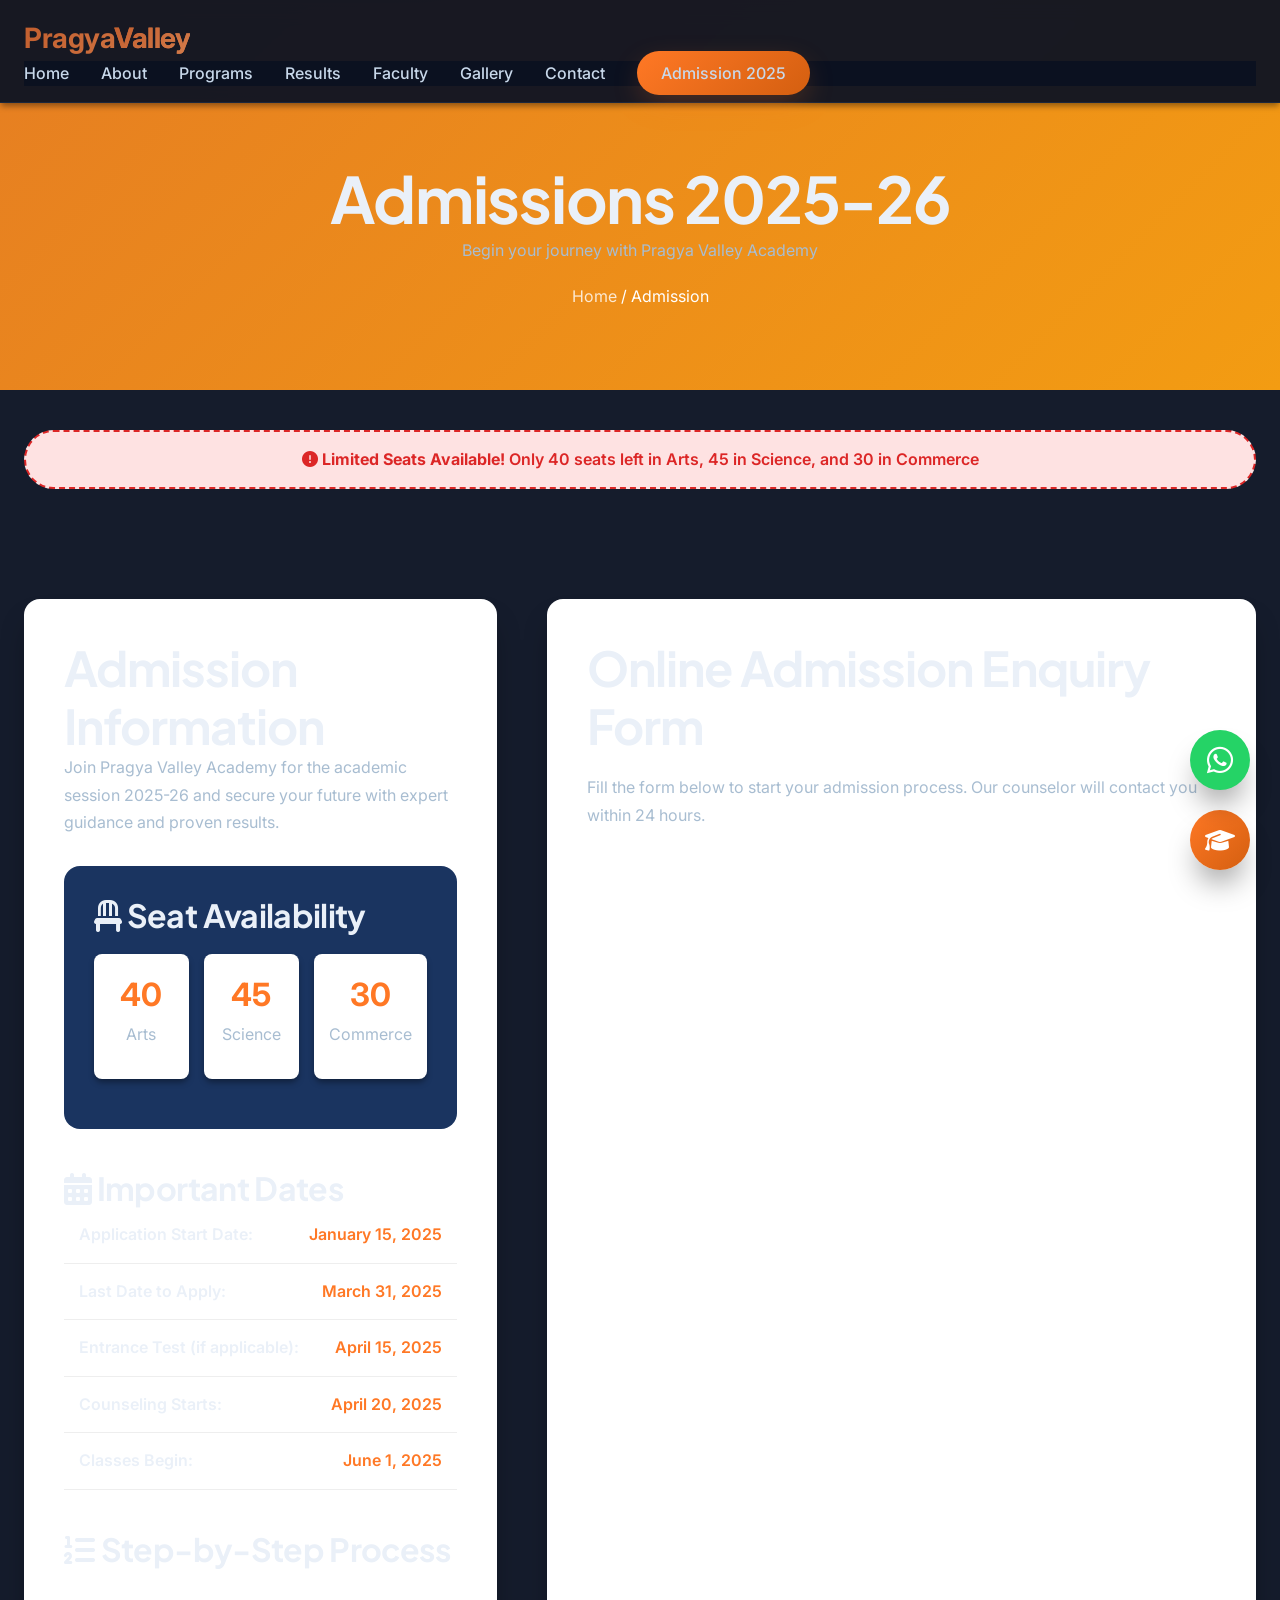
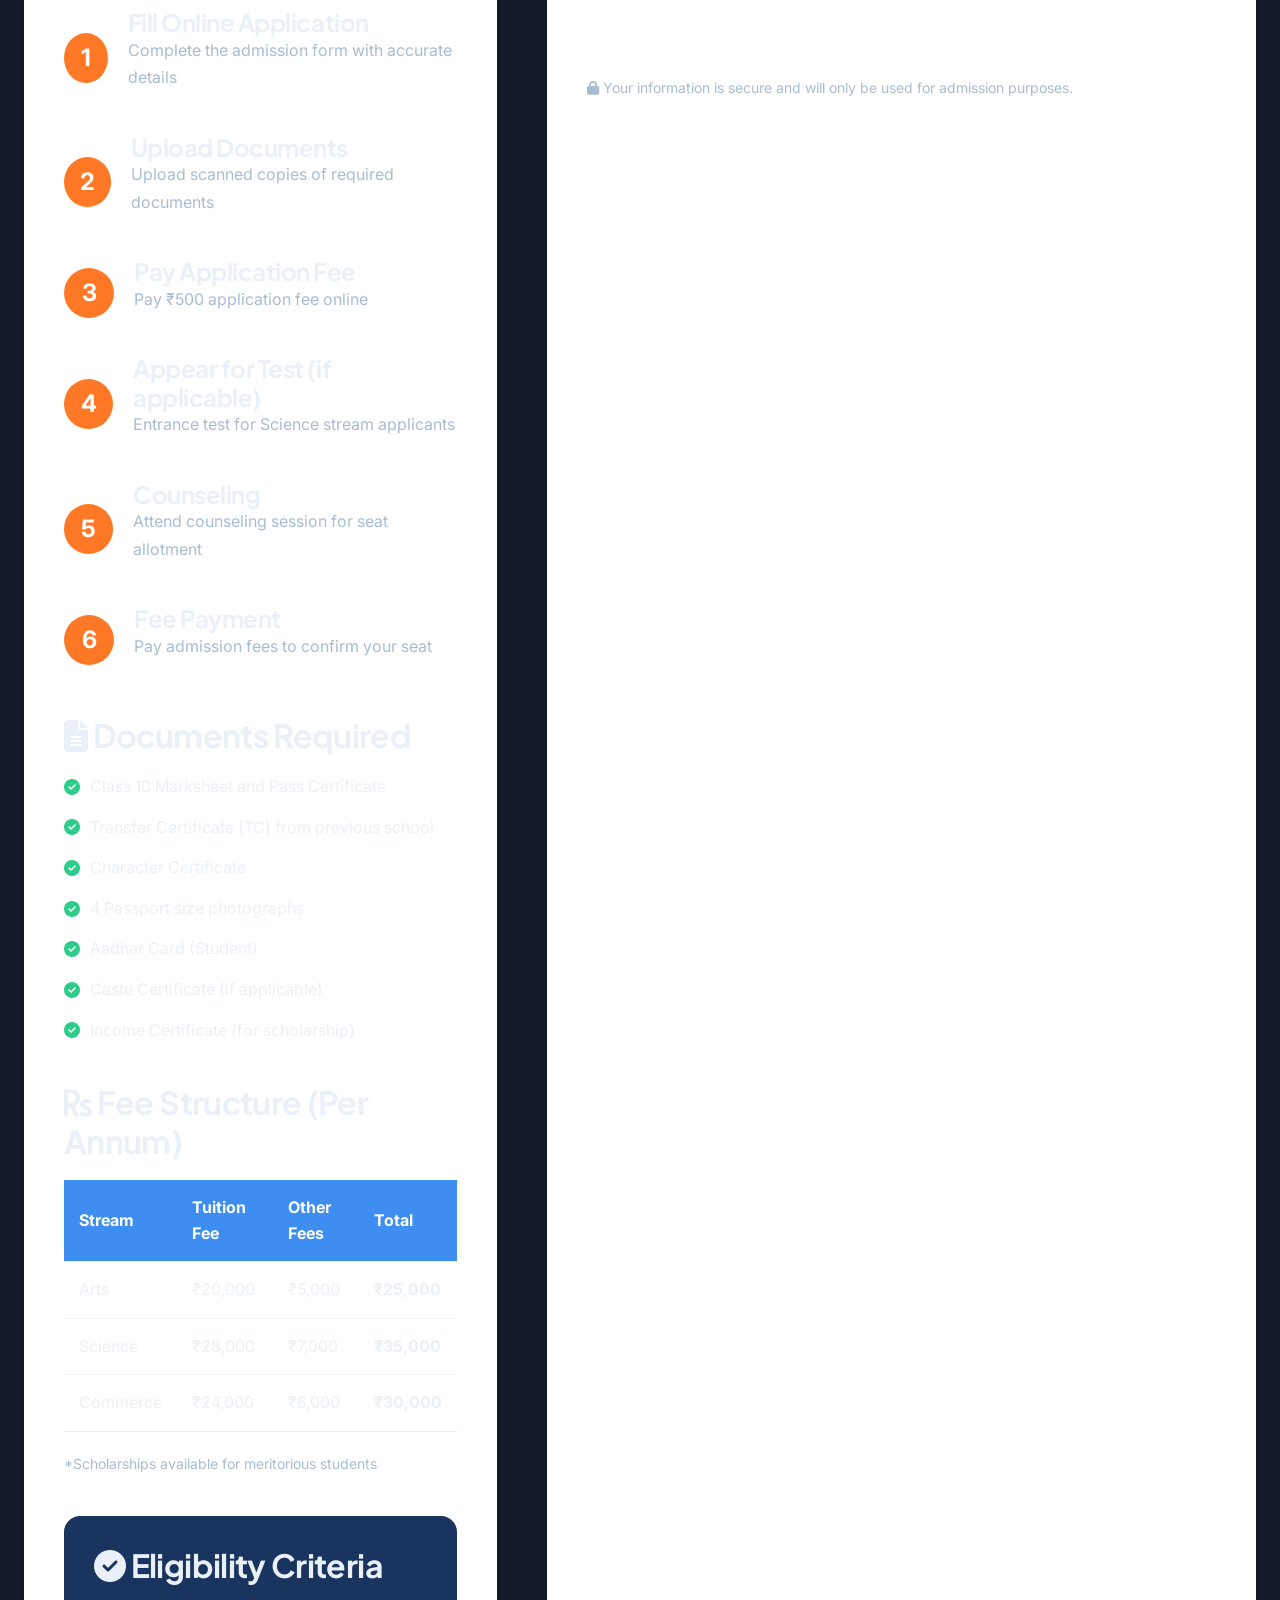
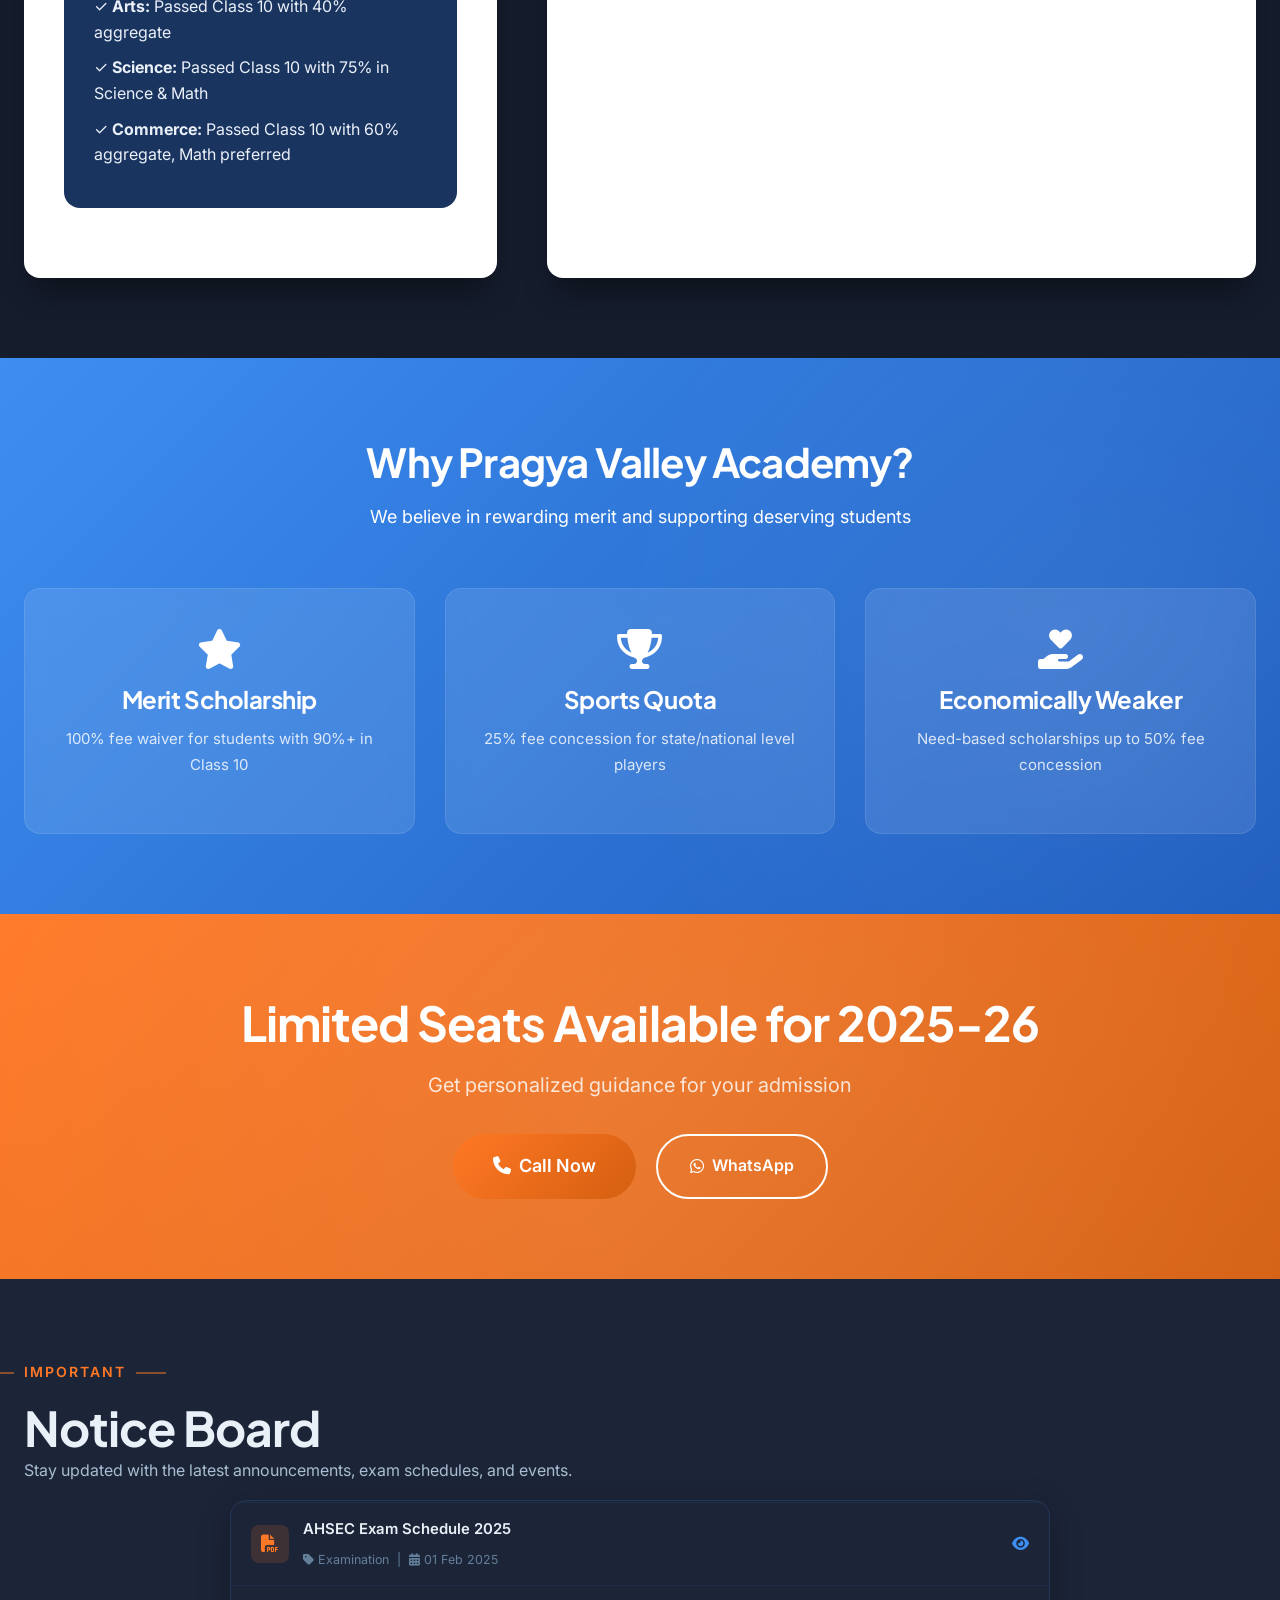
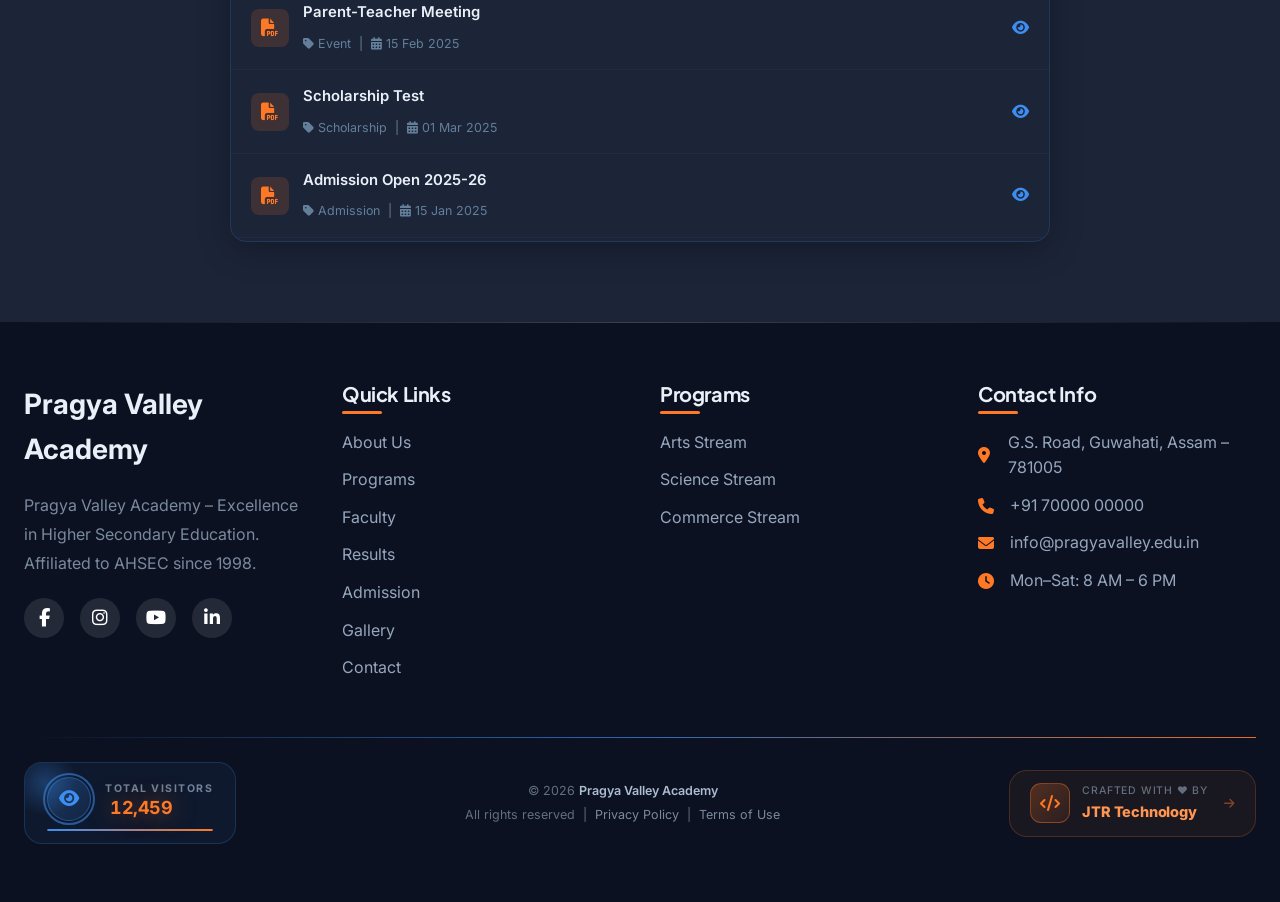
<file: admission.html>
<!DOCTYPE html>
<html lang="en">
<head>
    <meta charset="UTF-8">
    <meta name="viewport" content="width=1280, initial-scale=1.0">
    <title>Admission 2025-26 - Apply Now | Pragya Valley Academy</title>
    <meta name="description" content="Apply for admission to Pragya Valley Academy for the 2025-26 academic session. Arts, Science, and Commerce streams available. Limited seats.">
    
    <link rel="preconnect" href="https://fonts.googleapis.com">
    <link rel="preconnect" href="https://fonts.gstatic.com" crossorigin>
    <link href="https://fonts.googleapis.com/css2?family=Inter:opsz,wght@14..32,300..700&family=Plus+Jakarta+Sans:wght@400;500;600;700&display=swap" rel="stylesheet">
    <link rel="stylesheet" href="https://cdnjs.cloudflare.com/ajax/libs/font-awesome/6.4.0/css/all.min.css">
    <link rel="stylesheet" href="css/style.css">
    
    <style>
        .admission-header {
            background: linear-gradient(135deg, #E67E22 0%, #F39C12 100%);
            padding: 160px 0 80px;
            color: white;
            text-align: center;
        }
        
        .admission-grid {
            display: grid;
            grid-template-columns: 1fr 1.5fr;
            gap: 50px;
            padding: 80px 0;
        }
        
        .admission-info {
            colour: #222424;
            background: white;
            padding: 40px;
            border-radius: var(--border-radius);
            box-shadow: var(--shadow-lg);
        }
        
        .info-box {
            background: var(--primary-light);
            padding: 30px;
            border-radius: var(--border-radius);
            margin: 30px 0;
        }
        
        .seat-counter {
            display: grid;
            grid-template-columns: repeat(3, 1fr);
            gap: 15px;
            margin: 20px 0;
        }
        
        .seat-item {
            text-align: center;
            padding: 15px;
            background: white;
            border-radius: var(--border-radius-sm);
            box-shadow: var(--shadow-sm);
        }
        
        .seat-number {
            font-size: 32px;
            font-weight: 700;
            color: var(--secondary);
        }
        
        .process-steps {
            margin: 40px 0;
        }
        
        .step {
            display: flex;
            gap: 20px;
            margin: 25px 0;
            align-items: center;
        }
        
        .step-number {
            width: 50px;
            height: 50px;
            background: var(--secondary);
            color: white;
            border-radius: 50%;
            display: flex;
            align-items: center;
            justify-content: center;
            font-size: 24px;
            font-weight: 700;
        }
        
        .doc-list {
            list-style: none;
            margin: 20px 0;
        }
        
        .doc-list li {
            margin: 15px 0;
            display: flex;
            align-items: center;
            gap: 10px;
        }
        
        .doc-list i {
            color: var(--accent);
        }
        
        .form-container {
            background: white;
            padding: 40px;
            border-radius: var(--border-radius);
            box-shadow: var(--shadow-lg);
        }
        
        .form-container iframe {
            width: 100%;
            height: 800px;
            border: none;
        }
        
        .limited-seats-badge {
            background: #fee2e2;
            color: #dc2626;
            padding: 15px;
            border-radius: 40px;
            text-align: center;
            font-weight: 600;
            margin-bottom: 30px;
            border: 2px dashed #dc2626;
        }
        
        .fee-structure {
            margin-top: 40px;
        }
        
        .fee-table {
            width: 100%;
            border-collapse: collapse;
            margin: 20px 0;
        }
        
        .fee-table th,
        .fee-table td {
            padding: 15px;
            text-align: left;
            border-bottom: 1px solid #eee;
        }
        
        .fee-table th {
            background: var(--primary);
            color: white;
        }
        
        .fee-table tr:hover {
            background: var(--bg-light);
        }
        
        .important-dates {
            margin: 40px 0;
        }
        
        .date-item {
            display: flex;
            justify-content: space-between;
            padding: 15px;
            border-bottom: 1px solid #eee;
        }
        
        .date-item .label {
            font-weight: 600;
        }
        
        .date-item .date {
            color: var(--secondary);
            font-weight: 600;
        }
        
        @media (max-width: 1024px) {
            .admission-grid {
                grid-template-columns: 1fr;
            }
        }
        
        @media (max-width: 768px) {
            .seat-counter {
                grid-template-columns: 1fr;
            }
            
            .step {
                flex-direction: column;
                text-align: center;
            }
            
            .form-container iframe {
                height: 1000px;
            }
        }
    </style>
</head>
<body>
    <!-- Sticky elements -->
    <div class="sticky-admission">
        <a href="admission.html" class="sticky-btn">
            <i class="fas fa-graduation-cap"></i>
            <span class="tooltip">Apply Now</span>
        </a>
    </div>

    <a href="https://wa.me/917000000000" class="floating-whatsapp" target="_blank">
        <i class="fab fa-whatsapp"></i>
    </a>

    <!-- Navigation -->
    <nav class="navbar">
        <div class="container nav-container">
            <a href="index.html" class="logo"><span data-school-short-name>Pragya<span>Valley</span></span></a>
            <div class="mobile-toggle">
                <i class="fas fa-bars"></i>
            </div>
            <ul class="nav-menu">
                <li><a href="index.html">Home</a></li>
                <li><a href="about.html">About</a></li>
                <li><a href="programs.html">Programs</a></li>
                <li><a href="results.html">Results</a></li>
                <li><a href="faculty.html">Faculty</a></li>
                <li><a href="gallery.html">Gallery</a></li>
                <li><a href="contact.html">Contact</a></li>
                <li><a href="admission.html" class="nav-cta">Admission 2025</a></li>
            </ul>
        </div>
    </nav>

    <!-- Page Header -->
    <section class="admission-header">
        <div class="container">
            <h1>Admissions 2025-26</h1>
            <p>Begin your journey with Pragya Valley Academy</p>
            <div class="breadcrumb">
                <a href="index.html">Home</a> / <span>Admission</span>
            </div>
        </div>
    </section>

    <!-- Limited Seats Alert -->
    <div class="container" style="margin-top: 40px;">
        <div class="limited-seats-badge">
            <i class="fas fa-exclamation-circle"></i> 
            <strong>Limited Seats Available!</strong> Only <span data-arts-seats>40</span> seats left in Arts, 
            <span data-science-seats>45</span> in Science, and <span data-commerce-seats>30</span> in Commerce
        </div>
    </div>

    <!-- Main Content -->
    <section class="admission-page">
        <div class="container">
            <div class="admission-grid">
                <!-- Left Column - Information -->
                <div class="admission-info">
                    <h2>Admission Information</h2>
                    <p>Join Pragya Valley Academy for the academic session 2025-26 and secure your future with expert guidance and proven results.</p>
                    
                    <!-- Seat Availability -->
                    <div class="info-box">
                        <h3><i class="fas fa-chair"></i> Seat Availability</h3>
                        <div class="seat-counter">
                            <div class="seat-item">
                                <div class="seat-number">40</div>
                                <p>Arts</p>
                            </div>
                            <div class="seat-item">
                                <div class="seat-number">45</div>
                                <p>Science</p>
                            </div>
                            <div class="seat-item">
                                <div class="seat-number">30</div>
                                <p>Commerce</p>
                            </div>
                        </div>
                    </div>
                    
                    <!-- Important Dates -->
                    <div class="important-dates">
                        <h3><i class="fas fa-calendar-alt"></i> Important Dates</h3>
                        <div class="date-item">
                            <span class="label">Application Start Date:</span>
                            <span class="date">January 15, 2025</span>
                        </div>
                        <div class="date-item">
                            <span class="label">Last Date to Apply:</span>
                            <span class="date">March 31, 2025</span>
                        </div>
                        <div class="date-item">
                            <span class="label">Entrance Test (if applicable):</span>
                            <span class="date">April 15, 2025</span>
                        </div>
                        <div class="date-item">
                            <span class="label">Counseling Starts:</span>
                            <span class="date">April 20, 2025</span>
                        </div>
                        <div class="date-item">
                            <span class="label">Classes Begin:</span>
                            <span class="date">June 1, 2025</span>
                        </div>
                    </div>
                    
                    <!-- Admission Process -->
                    <h3><i class="fas fa-list-ol"></i> Step-by-Step Process</h3>
                    <div class="process-steps">
                        <div class="step">
                            <div class="step-number">1</div>
                            <div>
                                <h4>Fill Online Application</h4>
                                <p>Complete the admission form with accurate details</p>
                            </div>
                        </div>
                        <div class="step">
                            <div class="step-number">2</div>
                            <div>
                                <h4>Upload Documents</h4>
                                <p>Upload scanned copies of required documents</p>
                            </div>
                        </div>
                        <div class="step">
                            <div class="step-number">3</div>
                            <div>
                                <h4>Pay Application Fee</h4>
                                <p>Pay ₹500 application fee online</p>
                            </div>
                        </div>
                        <div class="step">
                            <div class="step-number">4</div>
                            <div>
                                <h4>Appear for Test (if applicable)</h4>
                                <p>Entrance test for Science stream applicants</p>
                            </div>
                        </div>
                        <div class="step">
                            <div class="step-number">5</div>
                            <div>
                                <h4>Counseling</h4>
                                <p>Attend counseling session for seat allotment</p>
                            </div>
                        </div>
                        <div class="step">
                            <div class="step-number">6</div>
                            <div>
                                <h4>Fee Payment</h4>
                                <p>Pay admission fees to confirm your seat</p>
                            </div>
                        </div>
                    </div>
                    
                    <!-- Documents Required -->
                    <h3><i class="fas fa-file-alt"></i> Documents Required</h3>
                    <ul class="doc-list">
                        <li><i class="fas fa-check-circle"></i> Class 10 Marksheet and Pass Certificate</li>
                        <li><i class="fas fa-check-circle"></i> Transfer Certificate (TC) from previous school</li>
                        <li><i class="fas fa-check-circle"></i> Character Certificate</li>
                        <li><i class="fas fa-check-circle"></i> 4 Passport size photographs</li>
                        <li><i class="fas fa-check-circle"></i> Aadhar Card (Student)</li>
                        <li><i class="fas fa-check-circle"></i> Caste Certificate (if applicable)</li>
                        <li><i class="fas fa-check-circle"></i> Income Certificate (for scholarship)</li>
                    </ul>
                    
                    <!-- Fee Structure -->
                    <div class="fee-structure">
                        <h3><i class="fas fa-rupee-sign"></i> Fee Structure (Per Annum)</h3>
                        <table class="fee-table">
                            <thead>
                                <tr>
                                    <th>Stream</th>
                                    <th>Tuition Fee</th>
                                    <th>Other Fees</th>
                                    <th>Total</th>
                                </tr>
                            </thead>
                            <tbody>
                                <tr>
                                    <td>Arts</td>
                                    <td>₹20,000</td>
                                    <td>₹5,000</td>
                                    <td><strong>₹25,000</strong></td>
                                </tr>
                                <tr>
                                    <td>Science</td>
                                    <td>₹28,000</td>
                                    <td>₹7,000</td>
                                    <td><strong>₹35,000</strong></td>
                                </tr>
                                <tr>
                                    <td>Commerce</td>
                                    <td>₹24,000</td>
                                    <td>₹6,000</td>
                                    <td><strong>₹30,000</strong></td>
                                </tr>
                            </tbody>
                        </table>
                        <p style="margin-top: 10px; font-size: 14px; color: var(--text-light);">*Scholarships available for meritorious students</p>
                    </div>
                    
                    <!-- Eligibility -->
                    <div class="info-box" style="margin-top: 40px;">
                        <h3><i class="fas fa-check-circle"></i> Eligibility Criteria</h3>
                        <ul style="list-style: none;">
                            <li style="margin: 10px 0;">✓ <strong>Arts:</strong> Passed Class 10 with 40% aggregate</li>
                            <li style="margin: 10px 0;">✓ <strong>Science:</strong> Passed Class 10 with 75% in Science & Math</li>
                            <li style="margin: 10px 0;">✓ <strong>Commerce:</strong> Passed Class 10 with 60% aggregate, Math preferred</li>
                        </ul>
                    </div>
                </div>
                
                <!-- Right Column - Google Form -->
                <div class="form-container">
                    <h2 style="margin-bottom: 20px;">Online Admission Enquiry Form</h2>
                    <p style="margin-bottom: 20px; color: var(--text-light);">Fill the form below to start your admission process. Our counselor will contact you within 24 hours.</p>
                    
                    <!-- Google Form Embed -->
                    <iframe src="https://docs.google.com/forms/d/e/YOUR_GOOGLE_FORM_ID/viewform?embedded=true" 
                            frameborder="0" 
                            marginheight="0" 
                            marginwidth="0">
                        Loading…
                    </iframe>
                    
                    <p style="margin-top: 20px; font-size: 14px; color: var(--text-light);">
                        <i class="fas fa-lock"></i> Your information is secure and will only be used for admission purposes.
                    </p>
                </div>
            </div>
        </div>
    </section>

    <!-- Scholarship Section -->
    <section class="why-choose" style="background: var(--gradient-1);">
        <div class="container">
            <div class="section-title light">
                <h2>Scholarships Available</h2>
                <p>We believe in rewarding merit and supporting deserving students</p>
            </div>
            
            <div class="features-grid" style="grid-template-columns: repeat(3, 1fr);">
                <div class="feature-item">
                    <i class="fas fa-star" style="font-size: 40px; margin-bottom: 16px;"></i>
                    <h3>Merit Scholarship</h3>
                    <p>100% fee waiver for students with 90%+ in Class 10</p>
                </div>
                <div class="feature-item">
                    <i class="fas fa-trophy" style="font-size: 40px; margin-bottom: 16px;"></i>
                    <h3>Sports Quota</h3>
                    <p>25% fee concession for state/national level players</p>
                </div>
                <div class="feature-item">
                    <i class="fas fa-hand-holding-heart" style="font-size: 40px; margin-bottom: 16px;"></i>
                    <h3>Economically Weaker</h3>
                    <p>Need-based scholarships up to 50% fee concession</p>
                </div>
            </div>
        </div>
    </section>

    <!-- CTA Section -->
    <section class="cta-section" style="background: var(--gradient-2);">
        <div class="container">
            <div class="cta-content">
                <h2>Have Questions? Talk to Our Counselors</h2>
                <p>Get personalized guidance for your admission</p>
                <div class="cta-buttons">
                    <a href="tel:+917000000000" class="btn btn-primary btn-large"><i class="fas fa-phone"></i> Call Now</a>
                    <a href="https://wa.me/917000000000" class="btn btn-outline-light"><i class="fab fa-whatsapp"></i> WhatsApp</a>
                </div>
            </div>
        </div>
    </section>

    <!-- Footer -->
    <footer class="footer">
        <div class="container">
            <div class="footer-grid">
                <div class="footer-col">
                    <a href="index.html" class="footer-logo"><span data-school-name>Pragya<span>Valley</span></span></a>
                    <p data-school-tagline>Assam's premier higher secondary institute affiliated to AHSEC. Excellence in Arts, Science & Commerce since 1998.</p>
                    <div class="social-links">
                        <a href="#"><i class="fab fa-facebook-f"></i></a>
                        <a href="#"><i class="fab fa-instagram"></i></a>
                        <a href="#"><i class="fab fa-youtube"></i></a>
                        <a href="#"><i class="fab fa-linkedin-in"></i></a>
                    </div>
                </div>

                <div class="footer-col">
                    <h3>Quick Links</h3>
                    <ul>
                        <li><a href="about.html">About Us</a></li>
                        <li><a href="programs.html">Programs</a></li>
                        <li><a href="faculty.html">Faculty</a></li>
                        <li><a href="results.html">Results</a></li>
                        <li><a href="admission.html">Admission</a></li>
                    </ul>
                </div>

                <div class="footer-col">
                    <h3>Programs</h3>
                    <ul>
                        <li><a href="arts.html">Arts Stream</a></li>
                        <li><a href="science.html">Science Stream</a></li>
                        <li><a href="commerce.html">Commerce Stream</a></li>
                    </ul>
                </div>

                <div class="footer-col">
                    <h3>Contact Info</h3>
                    <ul class="contact-info">
                        <li><i class="fas fa-map-marker-alt"></i> <span data-address>G.S. Road</span>, <span data-city>Guwahati</span>, <span data-state>Assam</span> - <span data-pincode>781005</span></li>
                        <li><i class="fas fa-phone"></i> <a href="tel:+917000000000" data-phone>+91 70000 00000</a></li>
                        <li><i class="fas fa-envelope"></i> <a href="mailto:info@pragyavalley.edu.in" data-email>info@pragyavalley.edu.in</a></li>
                        <li><i class="fas fa-clock"></i> Mon-Sat: 8AM - 6PM</li>
                    </ul>
                </div>
            </div>

            <div class="footer-bottom">
                <p>&copy; 2025 <span data-school-name>Pragya Valley Academy</span>. All rights reserved. | Affiliated to AHSEC (Code: 18007)</p>
            </div>
        </div>
    </footer>
    <!-- SCRIPTS -->
    <script src="https://cdn.jsdelivr.net/npm/swiper@11/swiper-bundle.min.js"></script>
    <script src="js/config.js"></script>
    <!-- 🎯 DYNAMIC DEMO CONTROLLER -->
    <script src="js/dynamic-demo.js"></script>
    <script src="js/config-loader.js"></script>
    <script src="js/footer-generator.js"></script>
    <script src="js/main.js"></script>
</body>
</html>
</file>
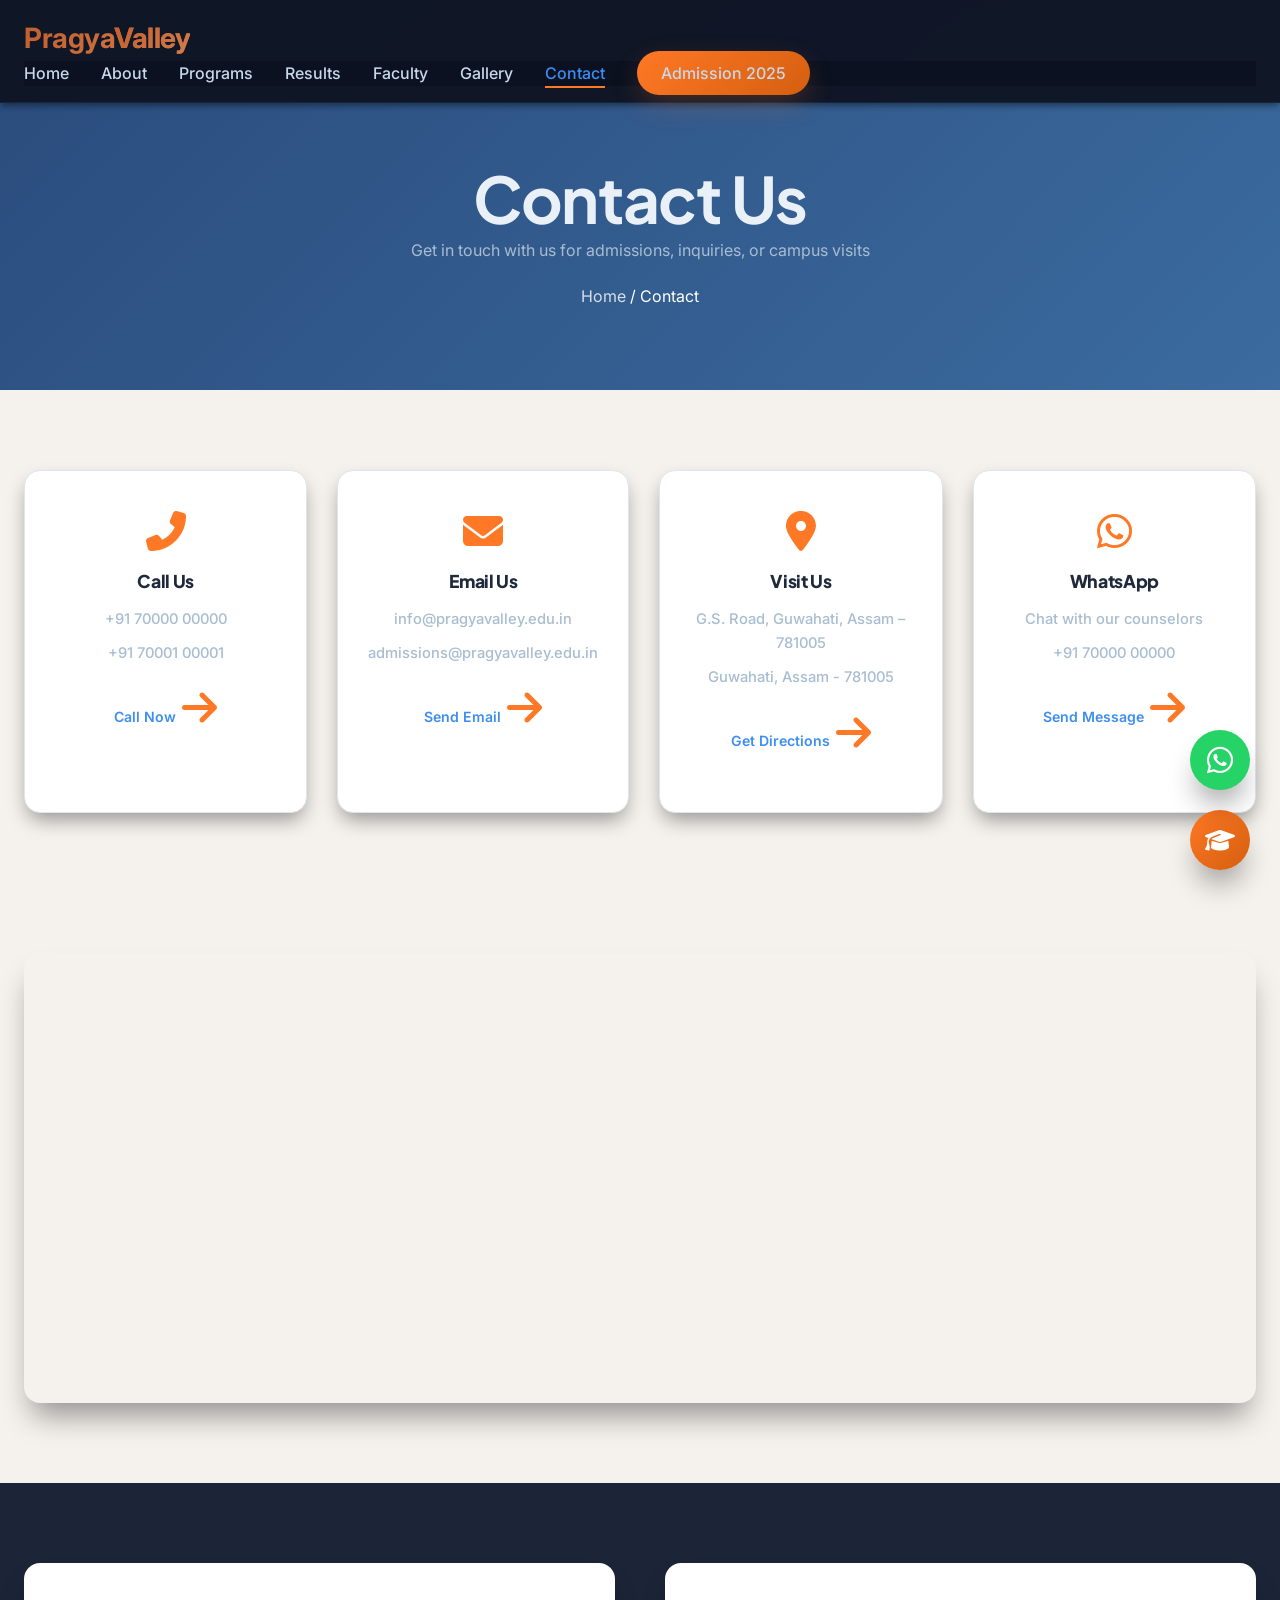
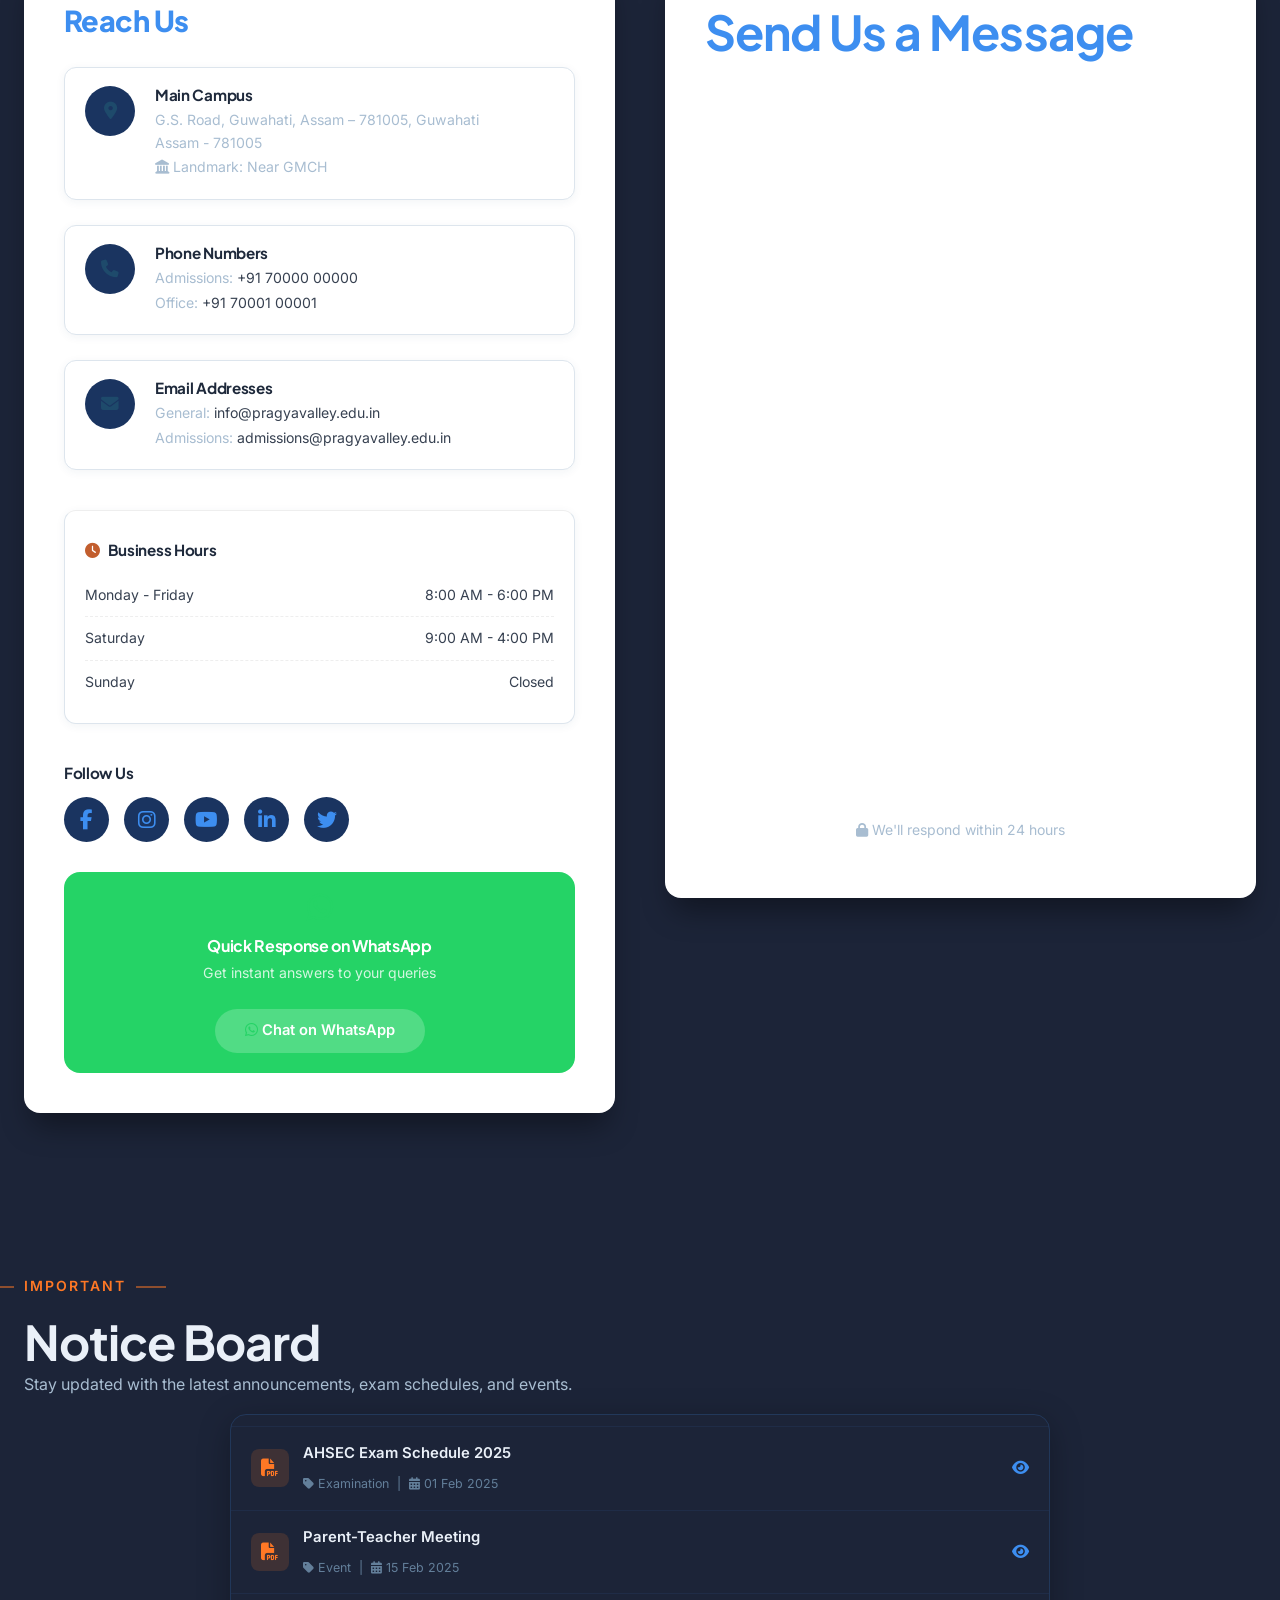
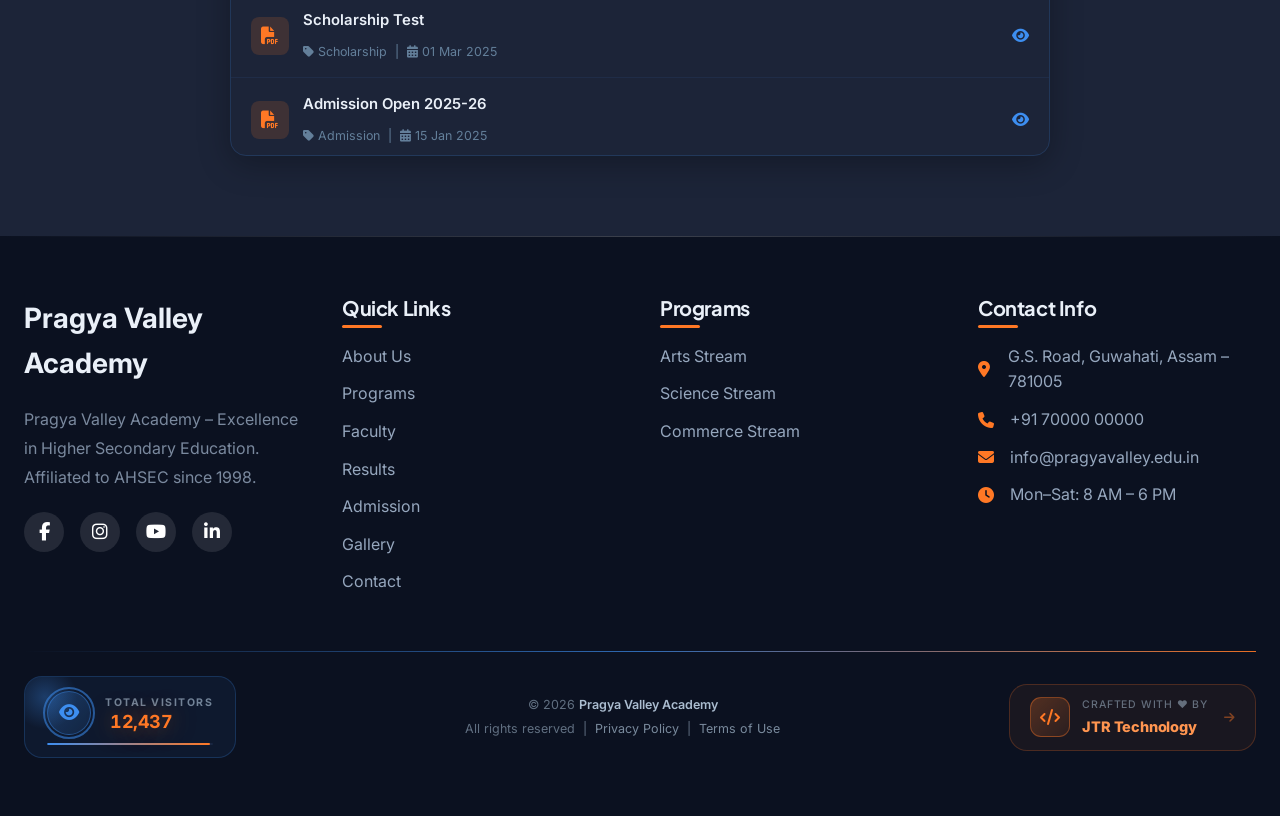
<file: contact.html>
<!DOCTYPE html>
<html lang="en">
<head>
    <meta charset="UTF-8">
    <meta name="viewport" content="width=1280, initial-scale=1.0">
    <title>Contact Us - Pragya Valley Academy | Guwahati, Assam</title>
    <meta name="description" content="Contact Pragya Valley Academy for admissions, inquiries, and campus visits. Located in Guwahati, Assam. Phone, email, and visit us.">
    
    <link rel="preconnect" href="https://fonts.googleapis.com">
    <link rel="preconnect" href="https://fonts.gstatic.com" crossorigin>
    <link href="https://fonts.googleapis.com/css2?family=Inter:opsz,wght@14..32,300..700&family=Plus+Jakarta+Sans:wght@400;500;600;700&display=swap" rel="stylesheet">
    <link rel="stylesheet" href="https://cdnjs.cloudflare.com/ajax/libs/font-awesome/6.4.0/css/all.min.css">
    <link rel="stylesheet" href="css/style.css">
    
    <style>
        .contact-header {
            background: linear-gradient(135deg, #2A4B7C 0%, #3B6B9F 100%);
            padding: 160px 0 80px;
            color: white;
            text-align: center;
        }
        
        .contact-info-section {
            padding: 80px 0 40px;
        }
        
        .contact-cards {
            display: grid;
            grid-template-columns: repeat(4, 1fr);
            gap: 30px;
            margin-bottom: 60px;
        }
        
        .contact-card {
            background: white;
            padding: 40px 30px;
            border-radius: var(--border-radius);
            text-align: center;
            box-shadow: var(--shadow-md);
            transition: var(--transition);
        }
        
        .contact-card:hover {
            transform: translateY(-10px);
            box-shadow: var(--shadow-lg);
        }
        
        .contact-card i {
            font-size: 40px;
            color: var(--secondary);
            margin-bottom: 20px;
        }
        
        .contact-card h3 {
            margin-bottom: 15px;
        }
        
        .contact-card p {
            color: var(--text-light);
            margin-bottom: 10px;
        }
        
        .contact-card .contact-link {
            color: var(--primary);
            text-decoration: none;
            font-weight: 600;
            transition: var(--transition);
        }
        
        .contact-card .contact-link:hover {
            color: var(--secondary);
        }
        
        .map-section {
            padding: 40px 0 80px;
        }
        
        .map-container {
            height: 450px;
            border-radius: var(--border-radius);
            overflow: hidden;
            box-shadow: var(--shadow-lg);
        }
        
        .map-container iframe {
            width: 100%;
            height: 100%;
            border: none;
        }
        
        .contact-form-section {
            padding: 80px 0;
            background: var(--bg-light);
        }
        
        .contact-grid {
            display: grid;
            grid-template-columns: 1fr 1fr;
            gap: 50px;
            align-items: start;
        }
        
        .contact-details {
            background: white;
            padding: 40px;
            border-radius: var(--border-radius);
            box-shadow: var(--shadow-lg);
        }
        
        .contact-details h2 {
            margin-bottom: 30px;
            color: var(--primary);
        }
        
        .detail-item {
            display: flex;
            gap: 20px;
            margin: 25px 0;
        }
        
        .detail-icon {
            width: 50px;
            height: 50px;
            background: var(--primary-light);
            border-radius: 50%;
            display: flex;
            align-items: center;
            justify-content: center;
            color: var(--primary);
            font-size: 20px;
        }
        
        .detail-text h4 {
            margin-bottom: 5px;
        }
        
        .detail-text p {
            color: var(--text-light);
        }
        
        .business-hours {
            margin-top: 40px;
            padding-top: 30px;
            border-top: 1px solid #eee;
        }
        
        .hours-item {
            display: flex;
            justify-content: space-between;
            padding: 10px 0;
            border-bottom: 1px dashed #eee;
        }
        
        .social-contact {
            margin-top: 40px;
        }
        
        .social-contact .social-links {
            display: flex;
            gap: 15px;
            margin-top: 15px;
        }
        
        .social-contact .social-links a {
            width: 45px;
            height: 45px;
            background: var(--primary-light);
            color: var(--primary);
            border-radius: 50%;
            display: flex;
            align-items: center;
            justify-content: center;
            font-size: 20px;
            transition: var(--transition);
        }
        
        .social-contact .social-links a:hover {
            background: var(--secondary);
            color: white;
            transform: translateY(-3px);
        }
        
        .form-container {
            background: white;
            padding: 40px;
            border-radius: var(--border-radius);
            box-shadow: var(--shadow-lg);
        }
        
        .form-container h2 {
            margin-bottom: 30px;
            color: var(--primary);
        }
        
        .form-group {
            margin-bottom: 20px;
        }
        
        .form-group input,
        .form-group select,
        .form-group textarea {
            width: 100%;
            padding: 15px;
            border: 2px solid #e2e8f0;
            border-radius: 12px;
            font-size: 16px;
            transition: var(--transition);
        }
        
        .form-group input:focus,
        .form-group select:focus,
        .form-group textarea:focus {
            border-color: var(--secondary);
            outline: none;
        }
        
        .submit-btn {
            background: var(--gradient-2);
            color: white;
            border: none;
            padding: 16px 32px;
            border-radius: 40px;
            font-size: 18px;
            font-weight: 600;
            cursor: pointer;
            width: 100%;
            transition: var(--transition);
        }
        
        .submit-btn:hover {
            transform: translateY(-3px);
            box-shadow: var(--shadow-lg);
        }
        
        .whatsapp-cta {
            background: #25D366;
            color: white;
            padding: 20px;
            border-radius: var(--border-radius);
            text-align: center;
            margin-top: 30px;
        }
        
        .whatsapp-cta a {
            color: white;
            text-decoration: none;
            font-weight: 600;
            display: inline-block;
            margin-top: 10px;
            padding: 10px 30px;
            background: rgba(255,255,255,0.2);
            border-radius: 40px;
        }
        
        @media (max-width: 1024px) {
            .contact-cards {
                grid-template-columns: repeat(2, 1fr);
            }
        }
        
        @media (max-width: 768px) {
            .contact-cards,
            .contact-grid {
                grid-template-columns: 1fr;
            }
        }
    </style>
</head>
<body>
    <!-- Sticky elements -->
    <div class="sticky-admission">
        <a href="admission.html" class="sticky-btn">
            <i class="fas fa-graduation-cap"></i>
            <span class="tooltip">Apply Now</span>
        </a>
    </div>

    <a href="https://wa.me/917000000000" class="floating-whatsapp" target="_blank">
        <i class="fab fa-whatsapp"></i>
    </a>

    <!-- Navigation -->
    <nav class="navbar">
        <div class="container nav-container">
            <a href="index.html" class="logo"><span data-school-short-name>Pragya<span>Valley</span></span></a>
            <div class="mobile-toggle">
                <i class="fas fa-bars"></i>
            </div>
            <ul class="nav-menu">
                <li><a href="index.html">Home</a></li>
                <li><a href="about.html">About</a></li>
                <li><a href="programs.html">Programs</a></li>
                <li><a href="results.html">Results</a></li>
                <li><a href="faculty.html">Faculty</a></li>
                <li><a href="gallery.html">Gallery</a></li>
                <li><a href="contact.html" class="active">Contact</a></li>
                <li><a href="admission.html" class="nav-cta">Admission 2025</a></li>
            </ul>
        </div>
    </nav>

    <!-- Page Header -->
    <section class="contact-header">
        <div class="container">
            <h1>Contact Us</h1>
            <p>Get in touch with us for admissions, inquiries, or campus visits</p>
            <div class="breadcrumb">
                <a href="index.html">Home</a> / <span>Contact</span>
            </div>
        </div>
    </section>

    <!-- Contact Cards -->
    <section class="contact-info-section">
        <div class="container">
            <div class="contact-cards">
                <div class="contact-card">
                    <i class="fas fa-phone-alt"></i>
                    <h3>Call Us</h3>
                    <p data-phone>+91 70000 00000</p>
                    <p data-phone2>+91 70001 00001</p>
                    <a href="tel:+917000000000" class="contact-link">Call Now <i class="fas fa-arrow-right"></i></a>
                </div>
                
                <div class="contact-card">
                    <i class="fas fa-envelope"></i>
                    <h3>Email Us</h3>
                    <p data-email>info@pragyavalley.edu.in</p>
                    <p data-email2>admissions@pragyavalley.edu.in</p>
                    <a href="mailto:info@pragyavalley.edu.in" class="contact-link">Send Email <i class="fas fa-arrow-right"></i></a>
                </div>
                
                <div class="contact-card">
                    <i class="fas fa-map-marker-alt"></i>
                    <h3>Visit Us</h3>
                    <p data-address>G.S. Road</p>
                    <p><span data-city>Guwahati</span>, <span data-state>Assam</span> - <span data-pincode>781005</span></p>
                    <a href="#map" class="contact-link">Get Directions <i class="fas fa-arrow-right"></i></a>
                </div>
                
                <div class="contact-card">
                    <i class="fab fa-whatsapp"></i>
                    <h3>WhatsApp</h3>
                    <p>Chat with our counselors</p>
                    <p data-whatsapp>+91 70000 00000</p>
                    <a href="https://wa.me/917000000000" class="contact-link" target="_blank">Send Message <i class="fas fa-arrow-right"></i></a>
                </div>
            </div>
        </div>
    </section>

    <!-- Map Section -->
    <section class="map-section" id="map">
        <div class="container">
            <div class="map-container">
                <iframe data-map-iframe src="https://www.google.com/maps/embed?pb=!1m18!1m12!1m3!1d114822.802068465!2d91.70862432890346!3d26.144515729474988!2m3!1f0!2f0!3f0!3m2!1i1024!2i768!4f13.1!3m3!1m2!1s0x375a5a7b1c7b1c7b%3A0x1c7b1c7b1c7b1c7b!2sGuwahati%2C%20Assam!5e0!3m2!1sen!2sin!4v1620000000000!5m2!1sen!2sin" 
                        allowfullscreen="" 
                        loading="lazy">
                </iframe>
            </div>
        </div>
    </section>

    <!-- Contact Form Section -->
    <section class="contact-form-section">
        <div class="container">
            <div class="contact-grid">
                <!-- Contact Details -->
                <div class="contact-details">
                    <h2>Reach Us</h2>
                    
                    <div class="detail-item">
                        <div class="detail-icon">
                            <i class="fas fa-map-marker-alt"></i>
                        </div>
                        <div class="detail-text">
                            <h4>Main Campus</h4>
                            <p><span data-address>G.S. Road</span>, <span data-city>Guwahati</span><br>
                               <span data-state>Assam</span> - <span data-pincode>781005</span></p>
                            <p><i class="fas fa-landmark"></i> Landmark: Near GMCH</p>
                        </div>
                    </div>
                    
                    <div class="detail-item">
                        <div class="detail-icon">
                            <i class="fas fa-phone"></i>
                        </div>
                        <div class="detail-text">
                            <h4>Phone Numbers</h4>
                            <p>Admissions: <a href="tel:+917000000000" data-phone>+91 70000 00000</a></p>
                            <p>Office: <a href="tel:+917000100000" data-phone2>+91 70001 00001</a></p>
                        </div>
                    </div>
                    
                    <div class="detail-item">
                        <div class="detail-icon">
                            <i class="fas fa-envelope"></i>
                        </div>
                        <div class="detail-text">
                            <h4>Email Addresses</h4>
                            <p>General: <a href="mailto:info@pragyavalley.edu.in" data-email>info@pragyavalley.edu.in</a></p>
                            <p>Admissions: <a href="mailto:admissions@pragyavalley.edu.in" data-email2>admissions@pragyavalley.edu.in</a></p>
                        </div>
                    </div>
                    
                    <div class="business-hours">
                        <h4><i class="fas fa-clock"></i> Business Hours</h4>
                        <div class="hours-item">
                            <span>Monday - Friday</span>
                            <span>8:00 AM - 6:00 PM</span>
                        </div>
                        <div class="hours-item">
                            <span>Saturday</span>
                            <span>9:00 AM - 4:00 PM</span>
                        </div>
                        <div class="hours-item">
                            <span>Sunday</span>
                            <span>Closed</span>
                        </div>
                    </div>
                    
                    <div class="social-contact">
                        <h4>Follow Us</h4>
                        <div class="social-links">
                            <a href="#" target="_blank"><i class="fab fa-facebook-f"></i></a>
                            <a href="#" target="_blank"><i class="fab fa-instagram"></i></a>
                            <a href="#" target="_blank"><i class="fab fa-youtube"></i></a>
                            <a href="#" target="_blank"><i class="fab fa-linkedin-in"></i></a>
                            <a href="#" target="_blank"><i class="fab fa-twitter"></i></a>
                        </div>
                    </div>
                    
                    <div class="whatsapp-cta">
                        <i class="fab fa-whatsapp" style="font-size: 30px;"></i>
                        <h4>Quick Response on WhatsApp</h4>
                        <p>Get instant answers to your queries</p>
                        <a href="https://wa.me/917000000000" target="_blank"><i class="fab fa-whatsapp"></i> Chat on WhatsApp</a>
                    </div>
                </div>
                
                <!-- Contact Form -->
                <div class="form-container">
                    <h2>Send Us a Message</h2>
                    
                    <!-- Google Form Embed -->
                    <iframe src="https://docs.google.com/forms/d/e/YOUR_CONTACT_FORM_ID/viewform?embedded=true" 
                            width="100%" 
                            height="700" 
                            frameborder="0" 
                            marginheight="0" 
                            marginwidth="0">
                        Loading…
                    </iframe>
                    
                    <p style="margin-top: 20px; font-size: 14px; color: var(--text-light); text-align: center;">
                        <i class="fas fa-lock"></i> We'll respond within 24 hours
                    </p>
                </div>
            </div>
        </div>
    </section>

    <!-- Footer -->
    <footer class="footer">
        <div class="container">
            <div class="footer-grid">
                <div class="footer-col">
                    <a href="index.html" class="footer-logo"><span data-school-name>Pragya<span>Valley</span></span></a>
                    <p data-school-tagline>Assam's premier higher secondary institute affiliated to AHSEC. Excellence in Arts, Science & Commerce since 1998.</p>
                    <div class="social-links">
                        <a href="#"><i class="fab fa-facebook-f"></i></a>
                        <a href="#"><i class="fab fa-instagram"></i></a>
                        <a href="#"><i class="fab fa-youtube"></i></a>
                        <a href="#"><i class="fab fa-linkedin-in"></i></a>
                    </div>
                </div>

                <div class="footer-col">
                    <h3>Quick Links</h3>
                    <ul>
                        <li><a href="about.html">About Us</a></li>
                        <li><a href="programs.html">Programs</a></li>
                        <li><a href="faculty.html">Faculty</a></li>
                        <li><a href="results.html">Results</a></li>
                        <li><a href="admission.html">Admission</a></li>
                    </ul>
                </div>

                <div class="footer-col">
                    <h3>Programs</h3>
                    <ul>
                        <li><a href="arts.html">Arts Stream</a></li>
                        <li><a href="science.html">Science Stream</a></li>
                        <li><a href="commerce.html">Commerce Stream</a></li>
                    </ul>
                </div>

                <div class="footer-col">
                    <h3>Contact Info</h3>
                    <ul class="contact-info">
                        <li><i class="fas fa-map-marker-alt"></i> <span data-address>G.S. Road</span>, <span data-city>Guwahati</span>, <span data-state>Assam</span> - <span data-pincode>781005</span></li>
                        <li><i class="fas fa-phone"></i> <a href="tel:+917000000000" data-phone>+91 70000 00000</a></li>
                        <li><i class="fas fa-envelope"></i> <a href="mailto:info@pragyavalley.edu.in" data-email>info@pragyavalley.edu.in</a></li>
                        <li><i class="fas fa-clock"></i> Mon-Sat: 8AM - 6PM</li>
                    </ul>
                </div>
            </div>

            <div class="footer-bottom">
                <p>&copy; 2025 <span data-school-name>Pragya Valley Academy</span>. All rights reserved. | Affiliated to AHSEC (Code: 18007) | 
                <a href="privacy.html">Privacy Policy</a> | <a href="terms.html">Terms of Use</a></p>
            </div>
        </div>
    </footer>
    <!-- SCRIPTS -->
    <script src="https://cdn.jsdelivr.net/npm/swiper@11/swiper-bundle.min.js"></script>
    <script src="js/config.js"></script>
    <!-- 🎯 DYNAMIC DEMO CONTROLLER -->
    <script src="js/dynamic-demo.js"></script>
    <script src="js/config-loader.js"></script>
    <script src="js/footer-generator.js"></script>
    <script src="js/main.js"></script>
</body>
</html>
</file>
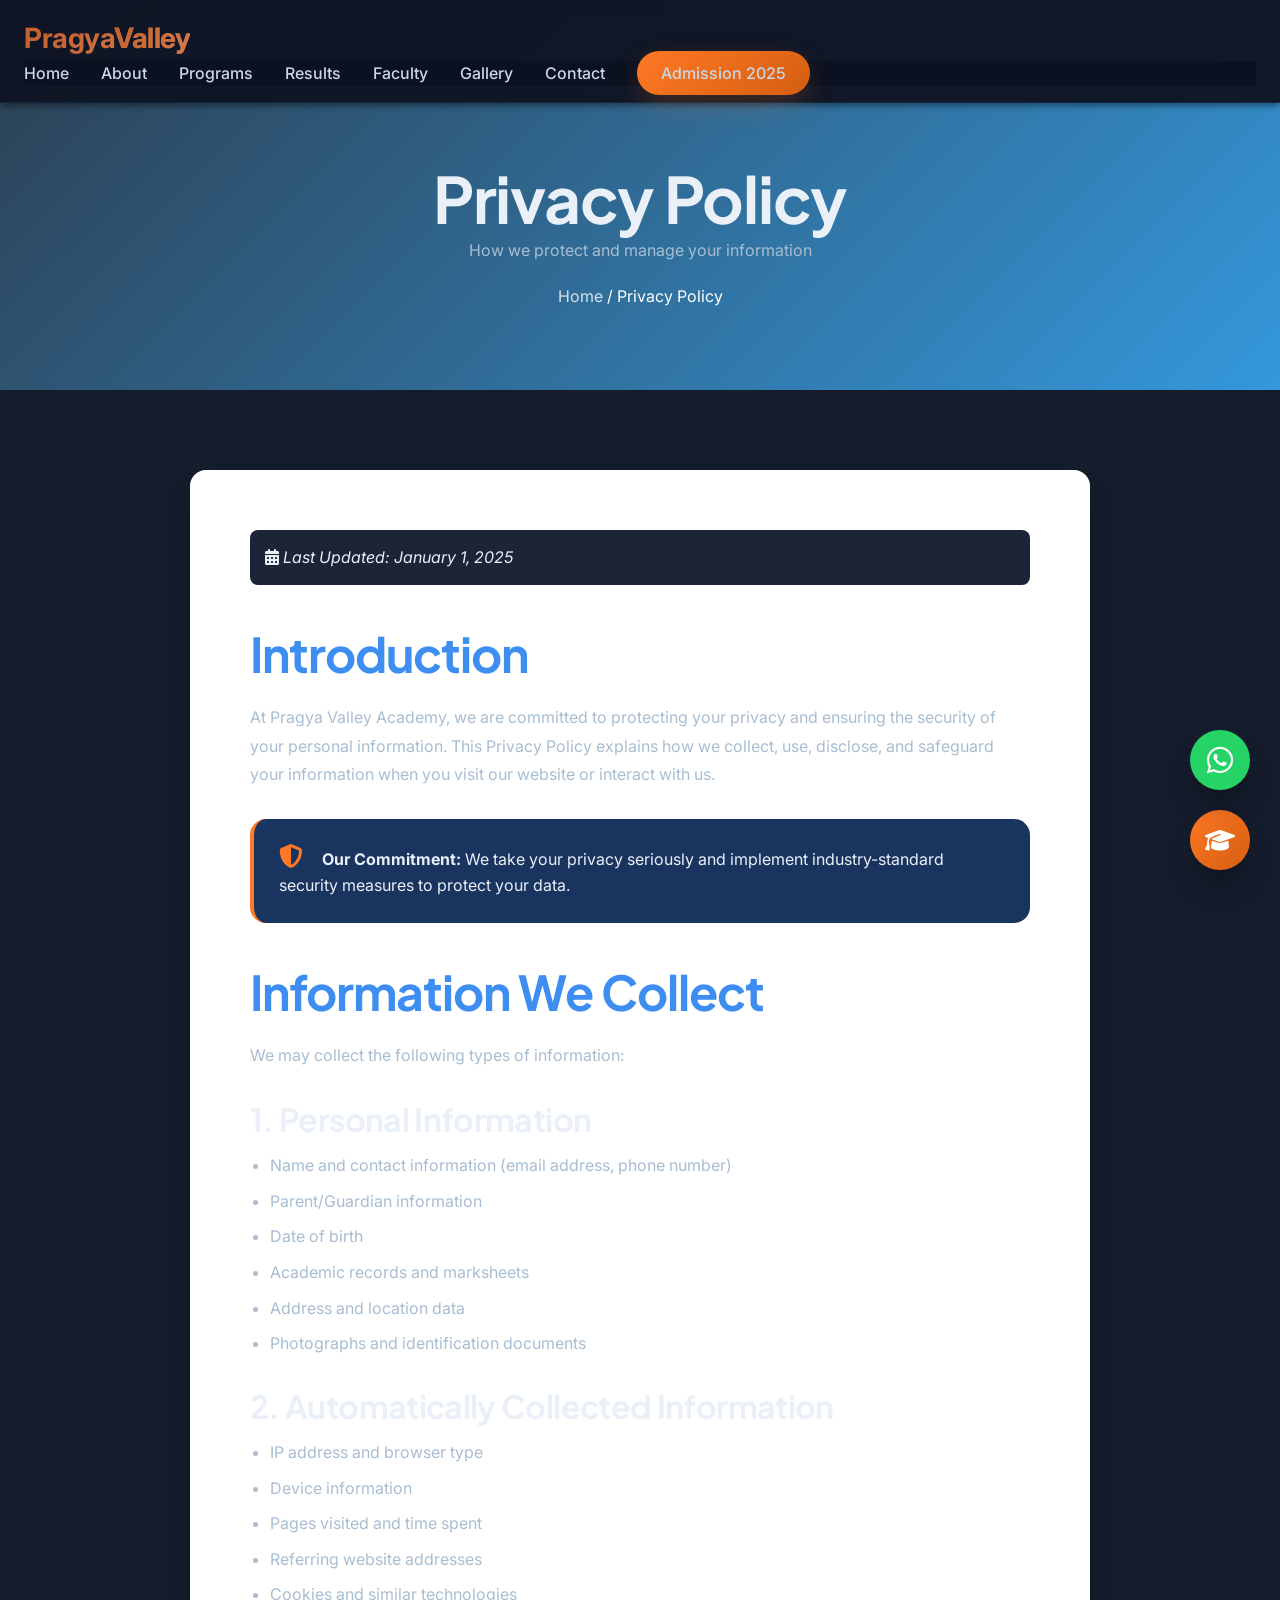
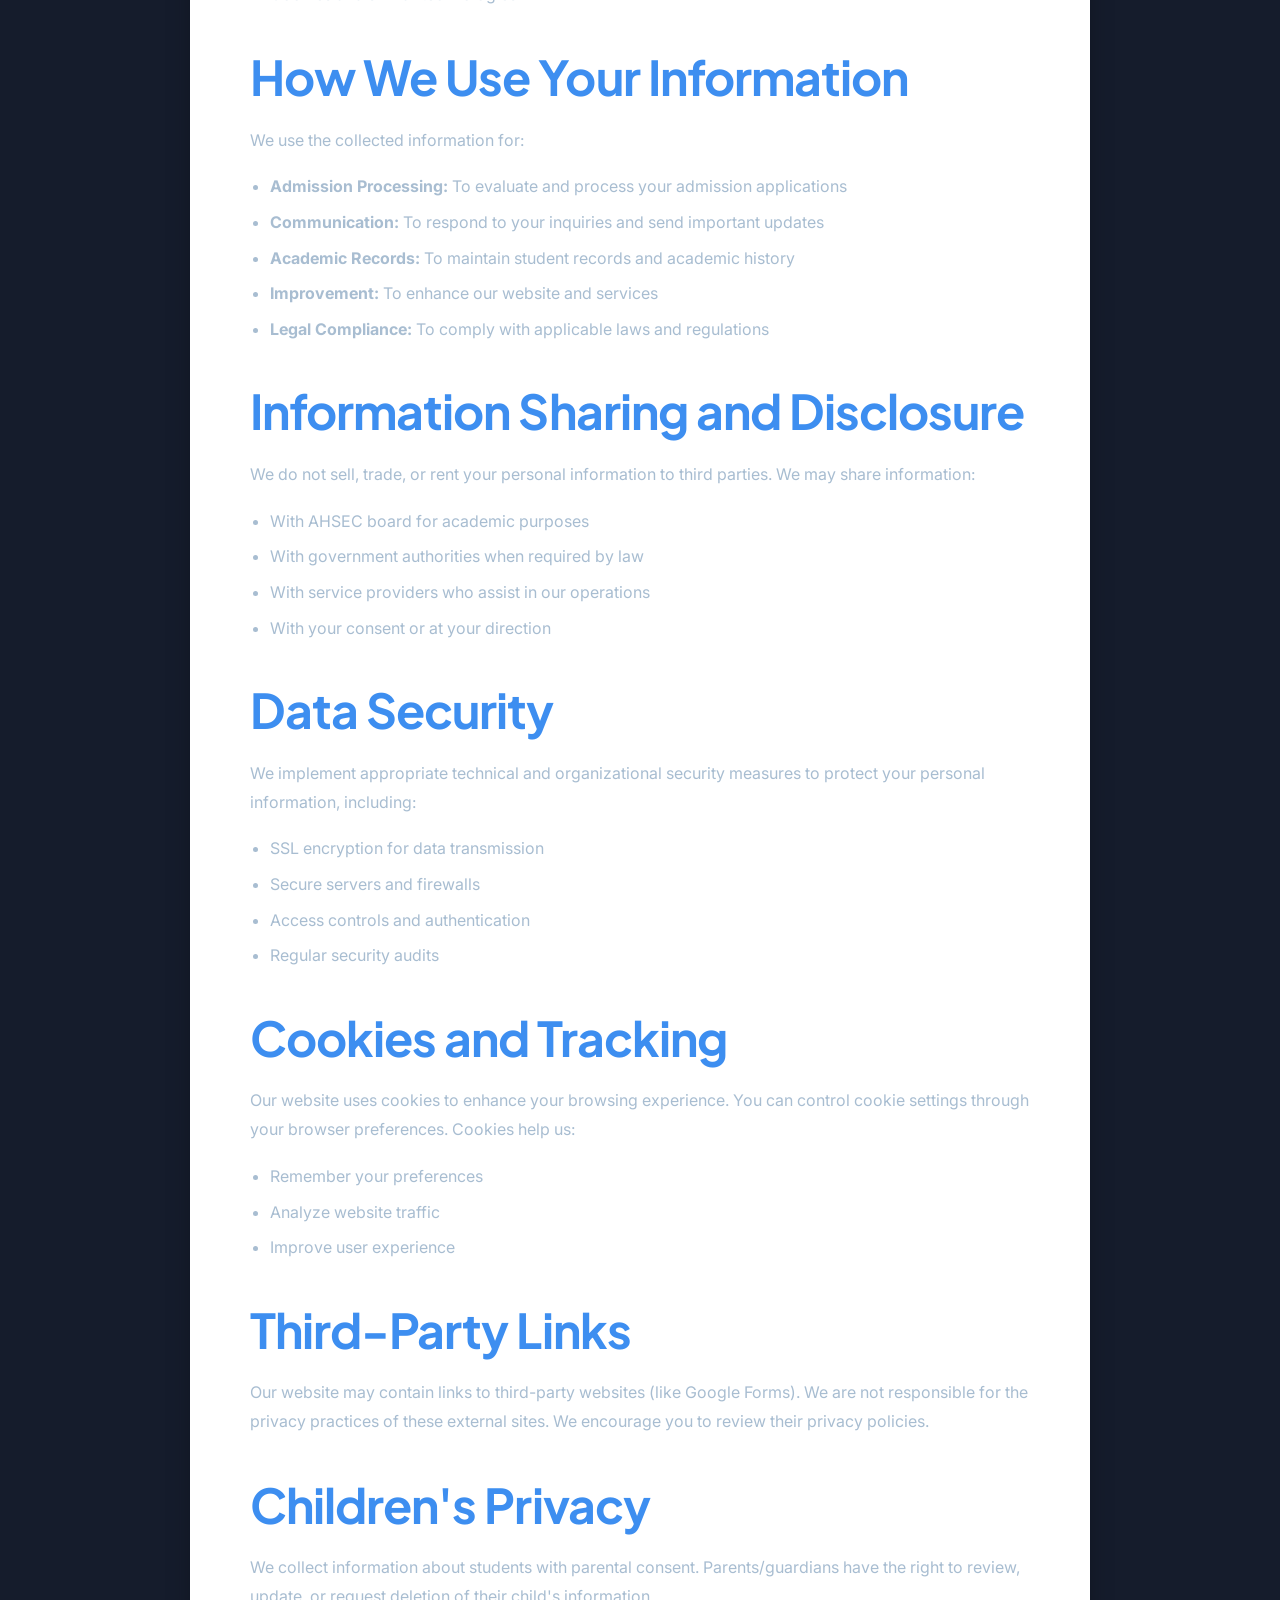
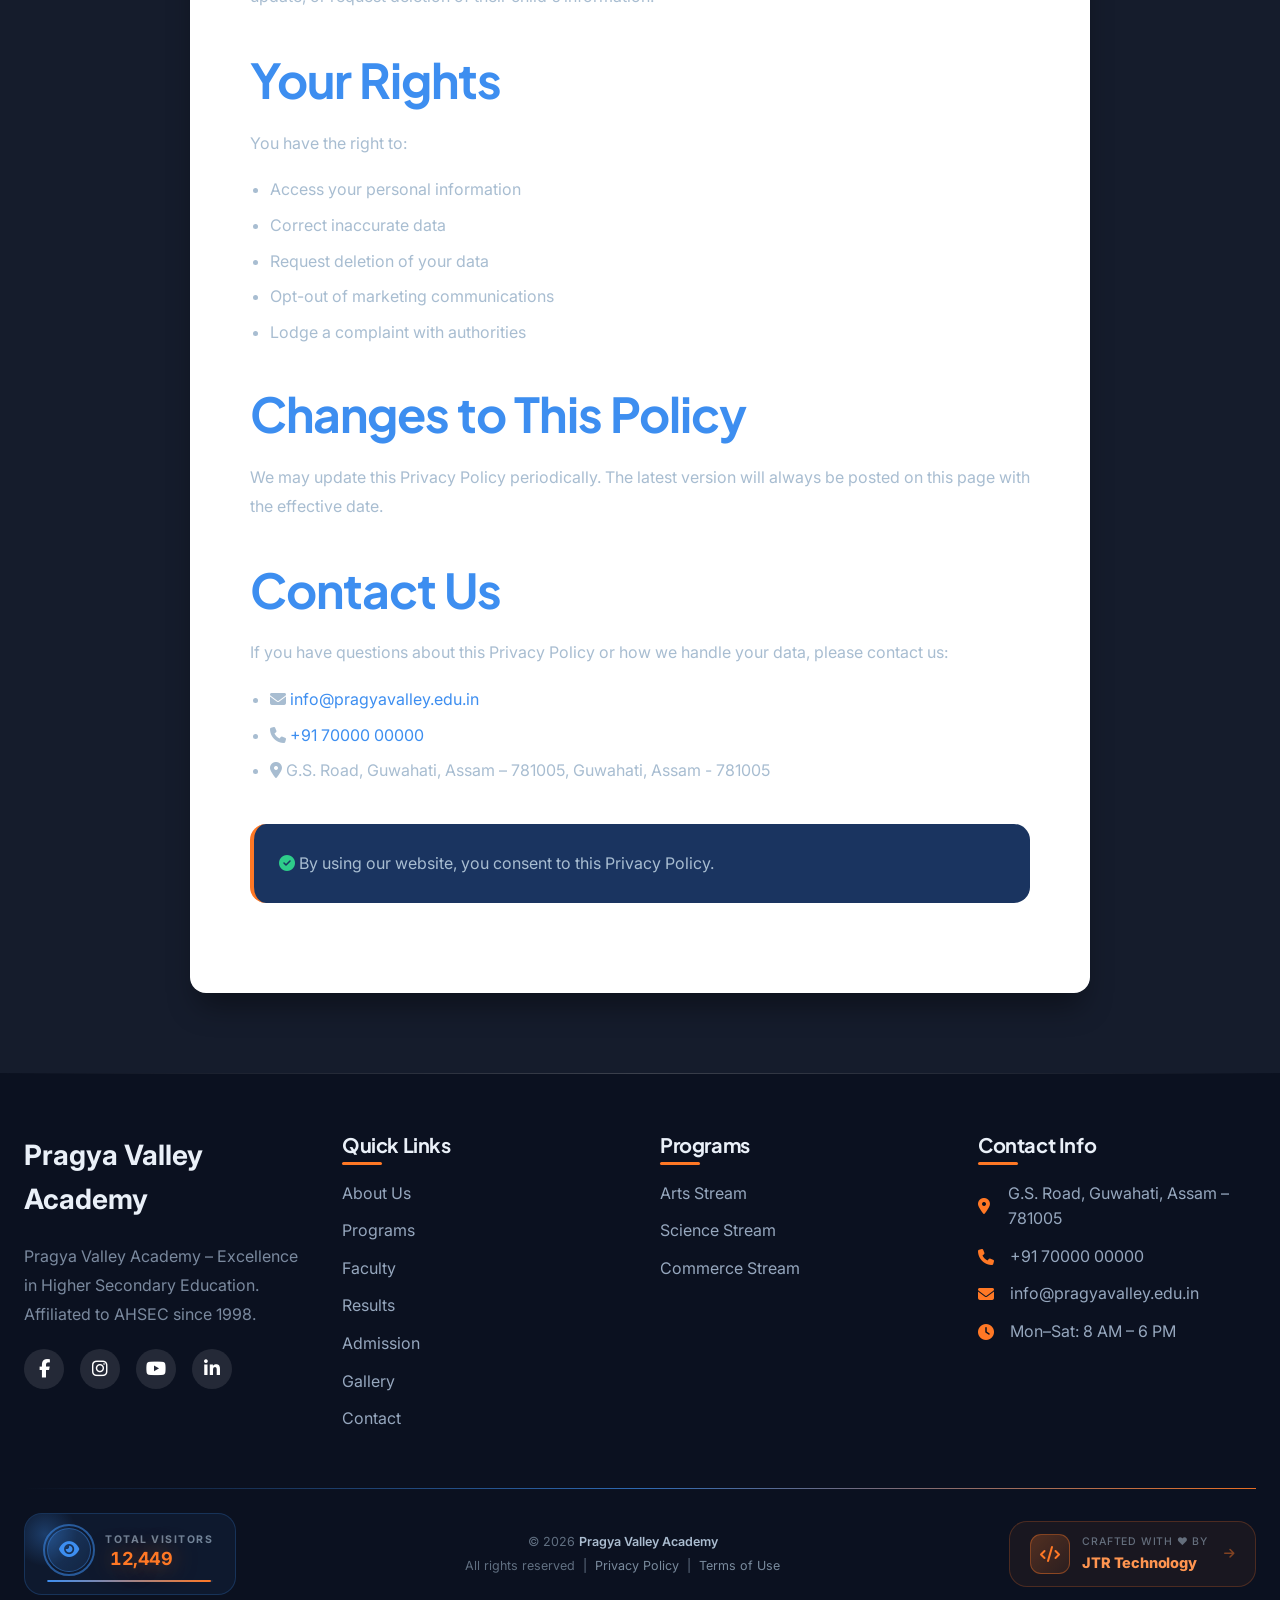
<file: privacy.html>
<!DOCTYPE html>
<html lang="en">
<head>
    <meta charset="UTF-8">
    <meta name="viewport" content="width=1280, initial-scale=1.0">
    <title>Privacy Policy - Pragya Valley Academy</title>
    <meta name="description" content="Privacy Policy of Pragya Valley Academy. Learn how we collect, use, and protect your personal information.">
    
    <link rel="preconnect" href="https://fonts.googleapis.com">
    <link rel="preconnect" href="https://fonts.gstatic.com" crossorigin>
    <link href="https://fonts.googleapis.com/css2?family=Inter:opsz,wght@14..32,300..700&family=Plus+Jakarta+Sans:wght@400;500;600;700&display=swap" rel="stylesheet">
    <link rel="stylesheet" href="https://cdnjs.cloudflare.com/ajax/libs/font-awesome/6.4.0/css/all.min.css">
    <link rel="stylesheet" href="css/style.css">
    
    <style>
        .legal-header {
            background: linear-gradient(135deg, #2c3e50 0%, #3498db 100%);
            padding: 160px 0 80px;
            color: white;
            text-align: center;
        }
        
        .legal-content {
            padding: 80px 0;
        }
        
        .legal-container {
            max-width: 900px;
            margin: 0 auto;
            background: white;
            padding: 60px;
            border-radius: var(--border-radius);
            box-shadow: var(--shadow-lg);
        }
        
        .legal-container h2 {
            color: var(--primary);
            margin: 40px 0 20px;
        }
        
        .legal-container h2:first-child {
            margin-top: 0;
        }
        
        .legal-container h3 {
            margin: 30px 0 15px;
            color: var(--text-dark);
        }
        
        .legal-container p {
            margin-bottom: 20px;
            line-height: 1.8;
            color: var(--text-light);
        }
        
        .legal-container ul {
            margin-bottom: 20px;
            padding-left: 20px;
        }
        
        .legal-container li {
            margin-bottom: 10px;
            color: var(--text-light);
        }
        
        .legal-container .last-updated {
            background: var(--bg-light);
            padding: 15px;
            border-radius: var(--border-radius-sm);
            margin-bottom: 30px;
            font-style: italic;
        }
        
        .legal-container .highlight-box {
            background: var(--primary-light);
            padding: 25px;
            border-radius: var(--border-radius);
            margin: 30px 0;
            border-left: 4px solid var(--secondary);
        }
        
        @media (max-width: 768px) {
            .legal-container {
                padding: 30px;
            }
        }
    </style>
</head>
<body>
    <!-- Sticky elements -->
    <div class="sticky-admission">
        <a href="admission.html" class="sticky-btn">
            <i class="fas fa-graduation-cap"></i>
            <span class="tooltip">Apply Now</span>
        </a>
    </div>

    <a href="https://wa.me/917000000000" class="floating-whatsapp" target="_blank">
        <i class="fab fa-whatsapp"></i>
    </a>

    <!-- Navigation -->
    <nav class="navbar">
        <div class="container nav-container">
            <a href="index.html" class="logo"><span data-school-short-name>Pragya<span>Valley</span></span></a>
            <div class="mobile-toggle">
                <i class="fas fa-bars"></i>
            </div>
            <ul class="nav-menu">
                <li><a href="index.html">Home</a></li>
                <li><a href="about.html">About</a></li>
                <li><a href="programs.html">Programs</a></li>
                <li><a href="results.html">Results</a></li>
                <li><a href="faculty.html">Faculty</a></li>
                <li><a href="gallery.html">Gallery</a></li>
                <li><a href="contact.html">Contact</a></li>
                <li><a href="admission.html" class="nav-cta">Admission 2025</a></li>
            </ul>
        </div>
    </nav>

    <!-- Page Header -->
    <section class="legal-header">
        <div class="container">
            <h1>Privacy Policy</h1>
            <p>How we protect and manage your information</p>
            <div class="breadcrumb">
                <a href="index.html">Home</a> / <span>Privacy Policy</span>
            </div>
        </div>
    </section>

    <!-- Privacy Policy Content -->
    <section class="legal-content">
        <div class="container">
            <div class="legal-container">
                <div class="last-updated">
                    <i class="fas fa-calendar-alt"></i> Last Updated: January 1, 2025
                </div>
                
                <h2>Introduction</h2>
                <p>At Pragya Valley Academy, we are committed to protecting your privacy and ensuring the security of your personal information. This Privacy Policy explains how we collect, use, disclose, and safeguard your information when you visit our website or interact with us.</p>
                
                <div class="highlight-box">
                    <i class="fas fa-shield-alt" style="font-size: 24px; color: var(--secondary); margin-right: 15px;"></i>
                    <strong>Our Commitment:</strong> We take your privacy seriously and implement industry-standard security measures to protect your data.
                </div>
                
                <h2>Information We Collect</h2>
                <p>We may collect the following types of information:</p>
                
                <h3>1. Personal Information</h3>
                <ul>
                    <li>Name and contact information (email address, phone number)</li>
                    <li>Parent/Guardian information</li>
                    <li>Date of birth</li>
                    <li>Academic records and marksheets</li>
                    <li>Address and location data</li>
                    <li>Photographs and identification documents</li>
                </ul>
                
                <h3>2. Automatically Collected Information</h3>
                <ul>
                    <li>IP address and browser type</li>
                    <li>Device information</li>
                    <li>Pages visited and time spent</li>
                    <li>Referring website addresses</li>
                    <li>Cookies and similar technologies</li>
                </ul>
                
                <h2>How We Use Your Information</h2>
                <p>We use the collected information for:</p>
                <ul>
                    <li><strong>Admission Processing:</strong> To evaluate and process your admission applications</li>
                    <li><strong>Communication:</strong> To respond to your inquiries and send important updates</li>
                    <li><strong>Academic Records:</strong> To maintain student records and academic history</li>
                    <li><strong>Improvement:</strong> To enhance our website and services</li>
                    <li><strong>Legal Compliance:</strong> To comply with applicable laws and regulations</li>
                </ul>
                
                <h2>Information Sharing and Disclosure</h2>
                <p>We do not sell, trade, or rent your personal information to third parties. We may share information:</p>
                <ul>
                    <li>With AHSEC board for academic purposes</li>
                    <li>With government authorities when required by law</li>
                    <li>With service providers who assist in our operations</li>
                    <li>With your consent or at your direction</li>
                </ul>
                
                <h2>Data Security</h2>
                <p>We implement appropriate technical and organizational security measures to protect your personal information, including:</p>
                <ul>
                    <li>SSL encryption for data transmission</li>
                    <li>Secure servers and firewalls</li>
                    <li>Access controls and authentication</li>
                    <li>Regular security audits</li>
                </ul>
                
                <h2>Cookies and Tracking</h2>
                <p>Our website uses cookies to enhance your browsing experience. You can control cookie settings through your browser preferences. Cookies help us:</p>
                <ul>
                    <li>Remember your preferences</li>
                    <li>Analyze website traffic</li>
                    <li>Improve user experience</li>
                </ul>
                
                <h2>Third-Party Links</h2>
                <p>Our website may contain links to third-party websites (like Google Forms). We are not responsible for the privacy practices of these external sites. We encourage you to review their privacy policies.</p>
                
                <h2>Children's Privacy</h2>
                <p>We collect information about students with parental consent. Parents/guardians have the right to review, update, or request deletion of their child's information.</p>
                
                <h2>Your Rights</h2>
                <p>You have the right to:</p>
                <ul>
                    <li>Access your personal information</li>
                    <li>Correct inaccurate data</li>
                    <li>Request deletion of your data</li>
                    <li>Opt-out of marketing communications</li>
                    <li>Lodge a complaint with authorities</li>
                </ul>
                
                <h2>Changes to This Policy</h2>
                <p>We may update this Privacy Policy periodically. The latest version will always be posted on this page with the effective date.</p>
                
                <h2>Contact Us</h2>
                <p>If you have questions about this Privacy Policy or how we handle your data, please contact us:</p>
                <ul>
                    <li><i class="fas fa-envelope"></i> <a href="mailto:privacy@pragyavalley.edu.in" data-email>privacy@pragyavalley.edu.in</a></li>
                    <li><i class="fas fa-phone"></i> <a href="tel:+917000000000" data-phone>+91 70000 00000</a></li>
                    <li><i class="fas fa-map-marker-alt"></i> <span data-address>G.S. Road</span>, <span data-city>Guwahati</span>, <span data-state>Assam</span> - <span data-pincode>781005</span></li>
                </ul>
                
                <div class="highlight-box" style="margin-top: 40px;">
                    <p style="margin-bottom: 0;"><i class="fas fa-check-circle" style="color: var(--accent);"></i> By using our website, you consent to this Privacy Policy.</p>
                </div>
            </div>
        </div>
    </section>

    <!-- Footer -->
    <footer class="footer">
        <div class="container">
            <div class="footer-grid">
                <div class="footer-col">
                    <a href="index.html" class="footer-logo"><span data-school-name>Pragya<span>Valley</span></span></a>
                    <p data-school-tagline>Assam's premier higher secondary institute affiliated to AHSEC. Excellence in Arts, Science & Commerce since 1998.</p>
                    <div class="social-links">
                        <a href="#"><i class="fab fa-facebook-f"></i></a>
                        <a href="#"><i class="fab fa-instagram"></i></a>
                        <a href="#"><i class="fab fa-youtube"></i></a>
                        <a href="#"><i class="fab fa-linkedin-in"></i></a>
                    </div>
                </div>

                <div class="footer-col">
                    <h3>Quick Links</h3>
                    <ul>
                        <li><a href="about.html">About Us</a></li>
                        <li><a href="programs.html">Programs</a></li>
                        <li><a href="faculty.html">Faculty</a></li>
                        <li><a href="results.html">Results</a></li>
                        <li><a href="admission.html">Admission</a></li>
                    </ul>
                </div>

                <div class="footer-col">
                    <h3>Programs</h3>
                    <ul>
                        <li><a href="arts.html">Arts Stream</a></li>
                        <li><a href="science.html">Science Stream</a></li>
                        <li><a href="commerce.html">Commerce Stream</a></li>
                    </ul>
                </div>

                <div class="footer-col">
                    <h3>Contact Info</h3>
                    <ul class="contact-info">
                        <li><i class="fas fa-map-marker-alt"></i> <span data-address>G.S. Road</span>, <span data-city>Guwahati</span>, <span data-state>Assam</span> - <span data-pincode>781005</span></li>
                        <li><i class="fas fa-phone"></i> <a href="tel:+917000000000" data-phone>+91 70000 00000</a></li>
                        <li><i class="fas fa-envelope"></i> <a href="mailto:info@pragyavalley.edu.in" data-email>info@pragyavalley.edu.in</a></li>
                        <li><i class="fas fa-clock"></i> Mon-Sat: 8AM - 6PM</li>
                    </ul>
                </div>
            </div>

            <div class="footer-bottom">
                <p>&copy; 2025 <span data-school-name>Pragya Valley Academy</span>. All rights reserved. | Affiliated to AHSEC (Code: 18007) | 
                <a href="privacy.html">Privacy Policy</a> | <a href="terms.html">Terms of Use</a></p>
            </div>
        </div>
    </footer>
    <!-- SCRIPTS -->
    <script src="https://cdn.jsdelivr.net/npm/swiper@11/swiper-bundle.min.js"></script>
    <script src="js/config.js"></script>
    <script src="js/config-loader.js"></script>
    <script src="js/footer-generator.js"></script>
    <script src="js/main.js"></script>
</body>
</html>
</file>
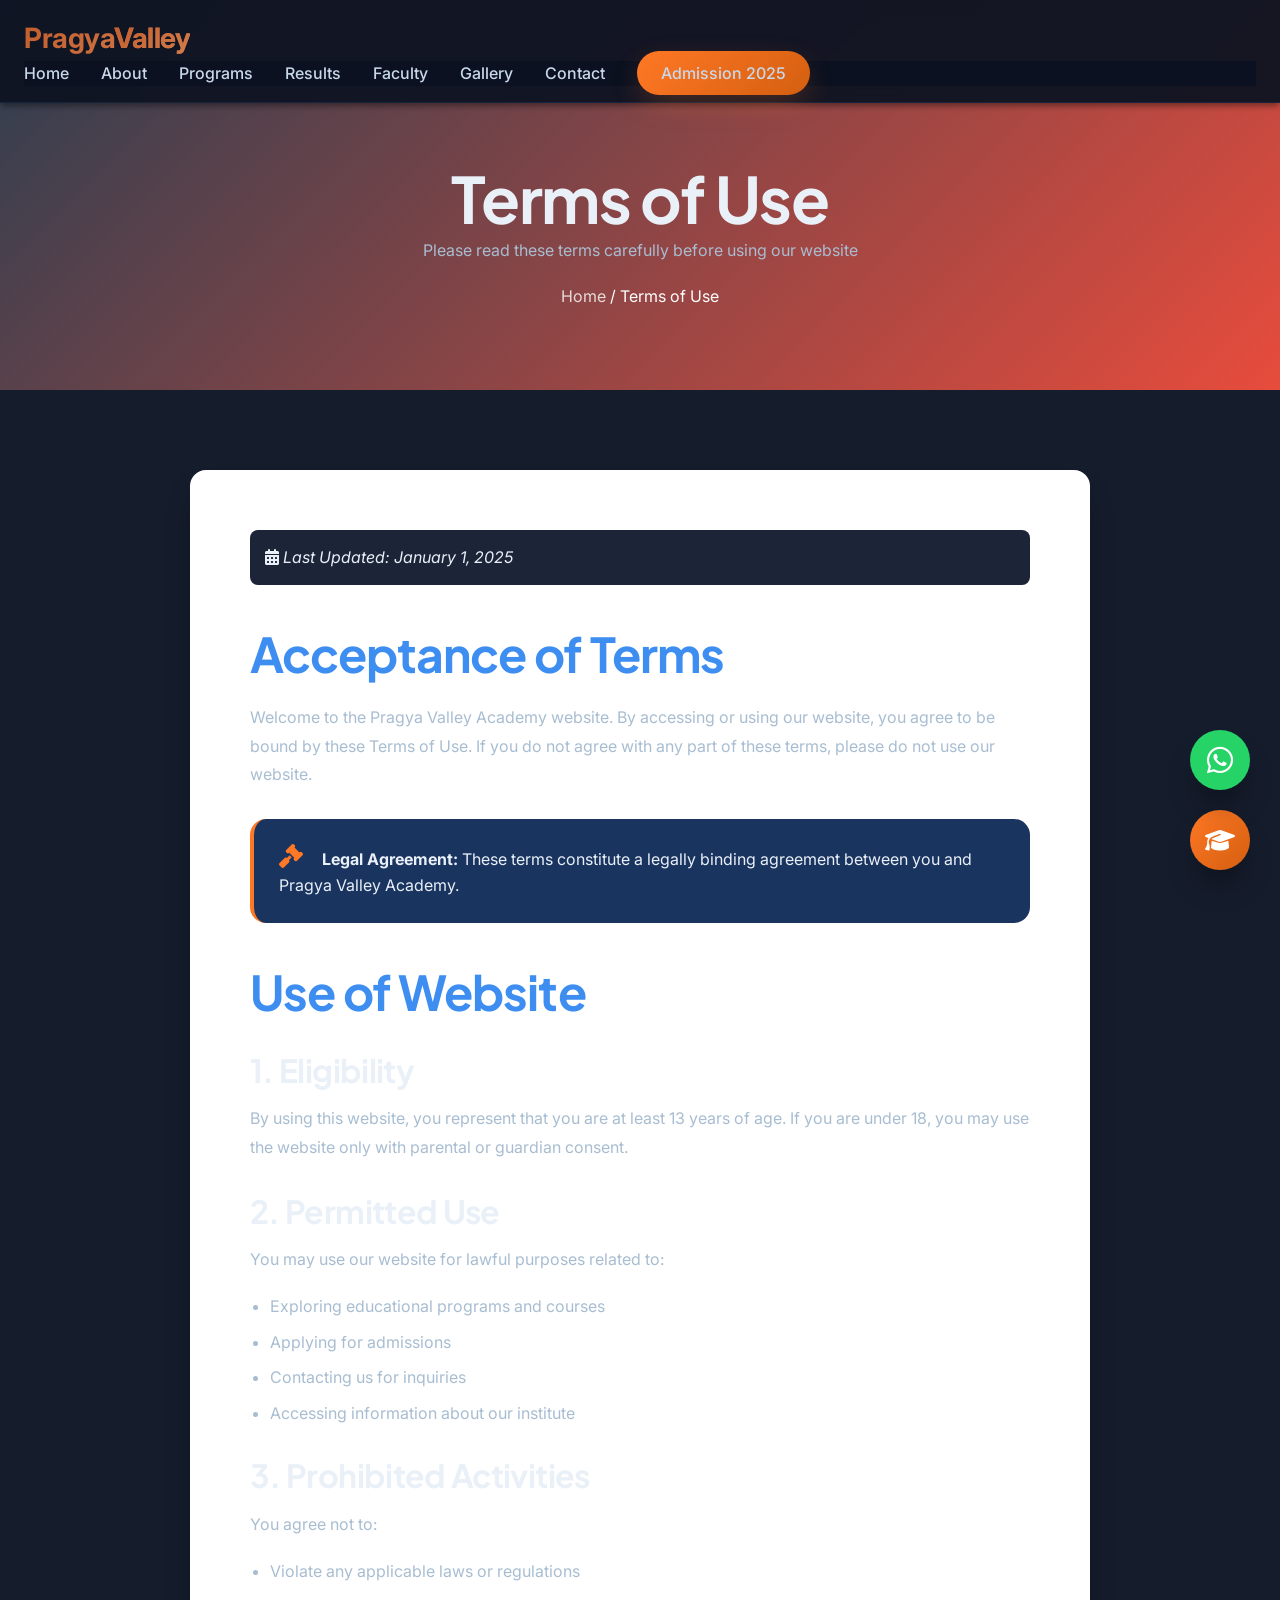
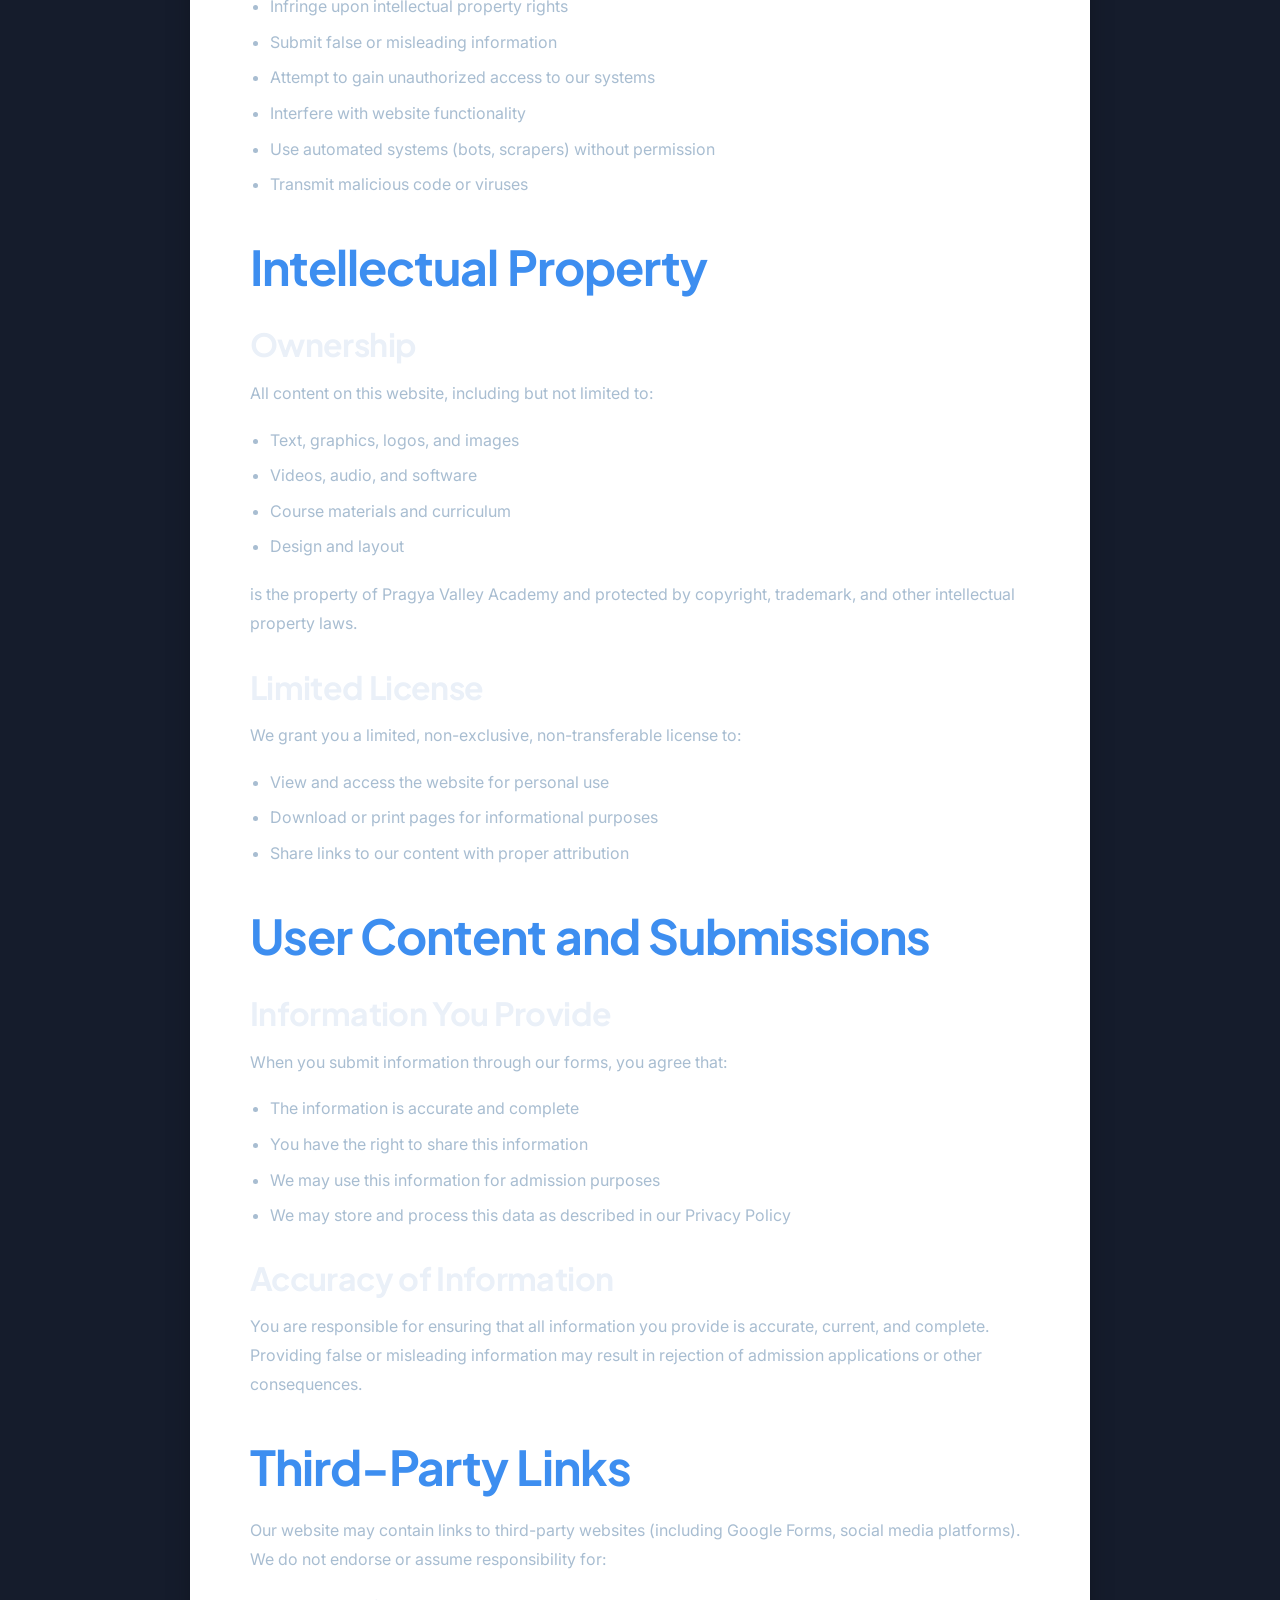
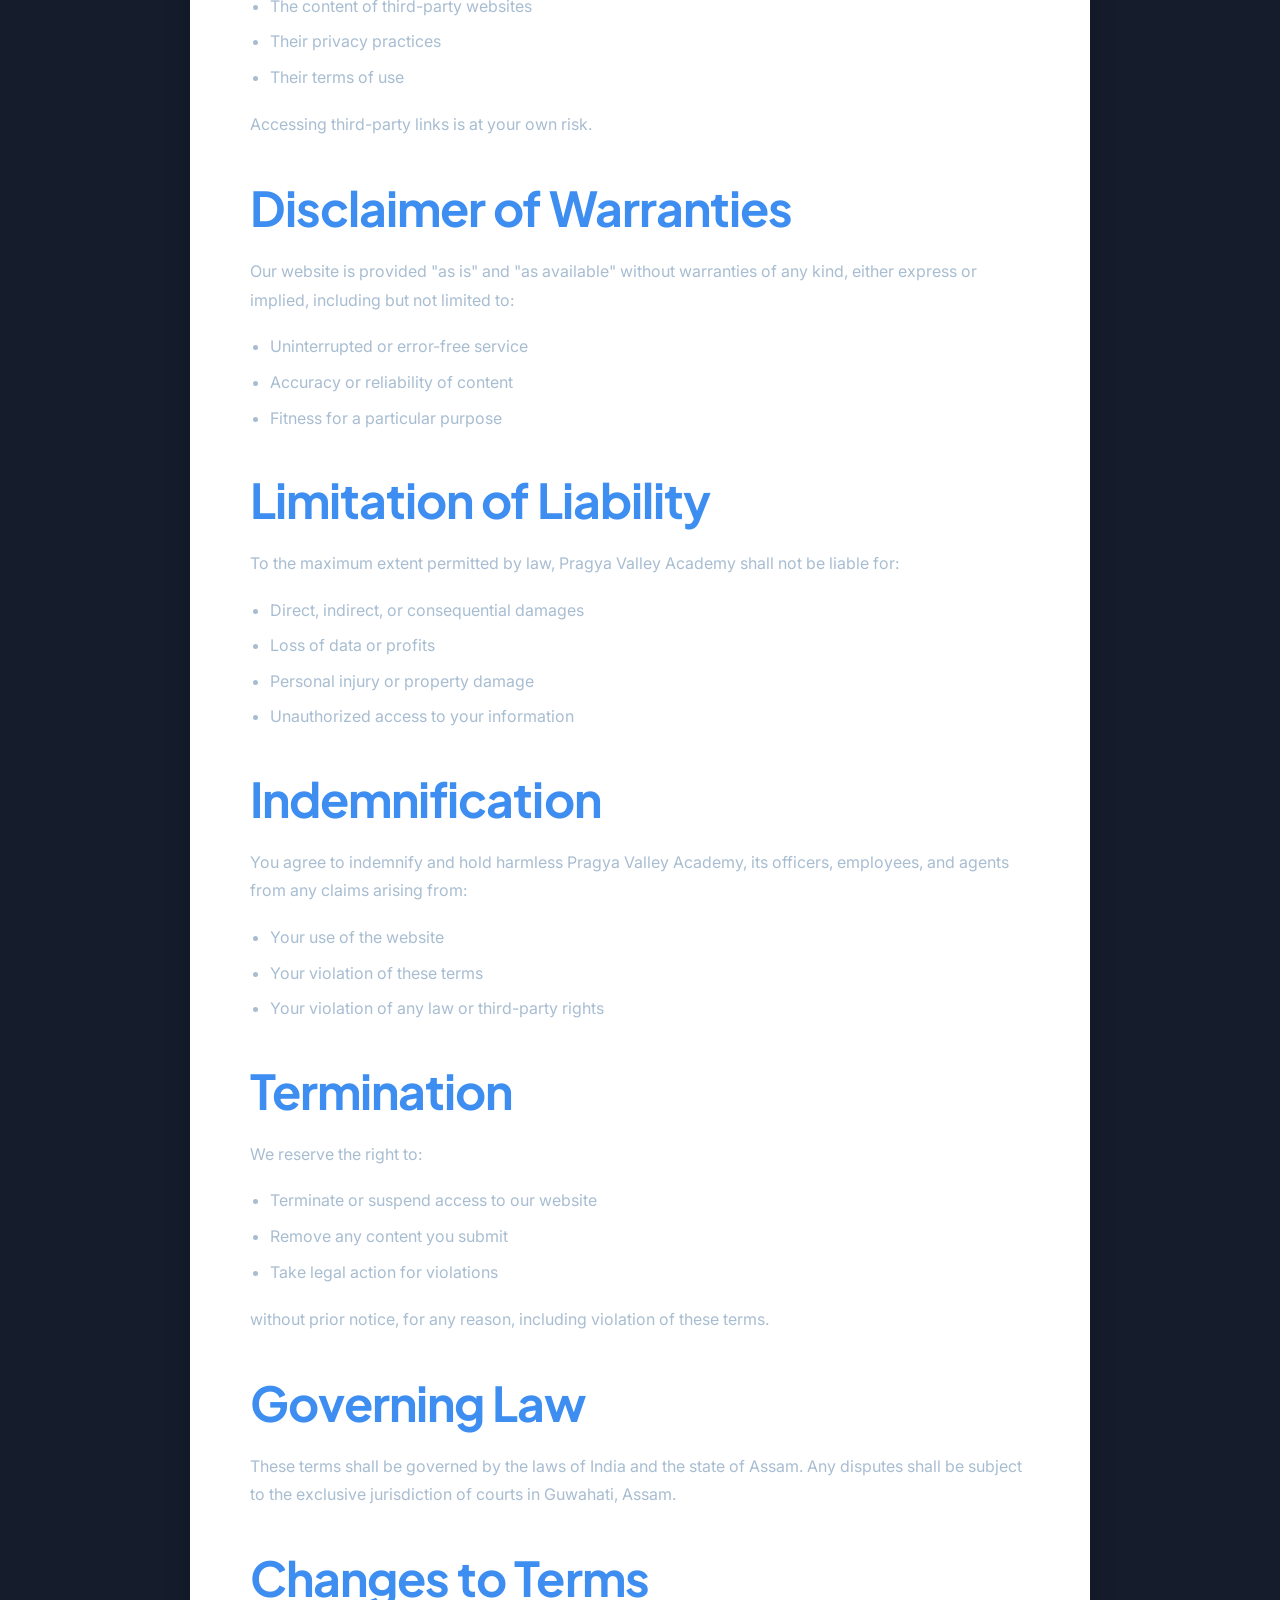
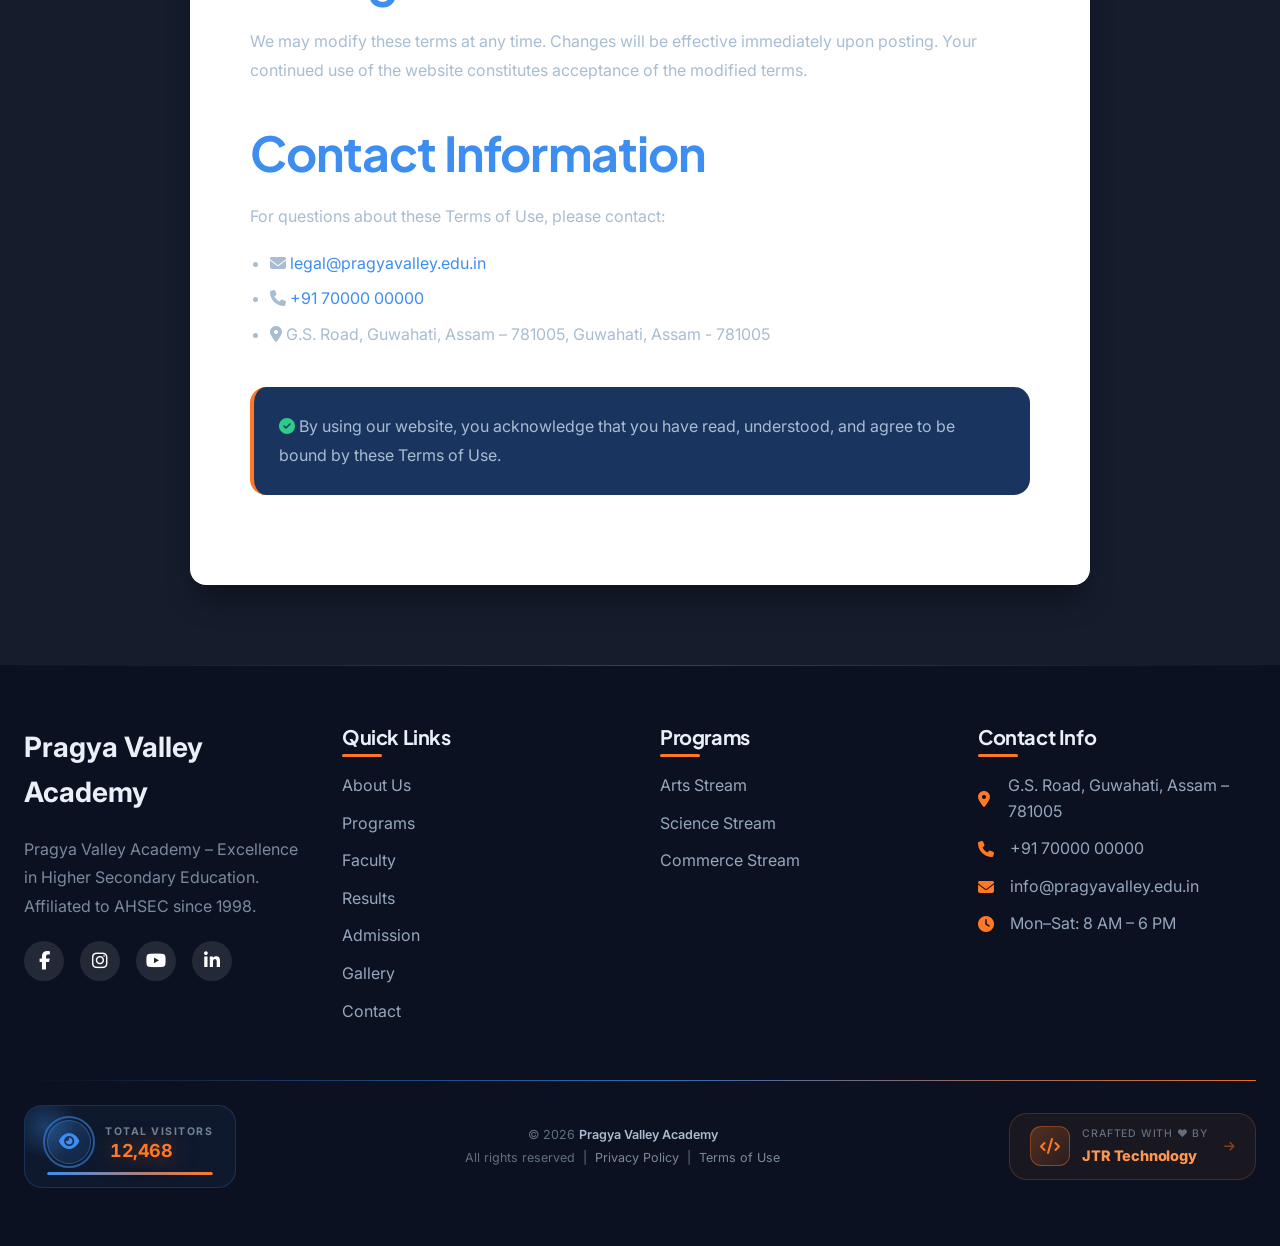
<file: terms.html>
<!DOCTYPE html>
<html lang="en">
<head>
    <meta charset="UTF-8">
    <meta name="viewport" content="width=1280, initial-scale=1.0">
    <title>Terms of Use - Pragya Valley Academy</title>
    <meta name="description" content="Terms of Use for Pragya Valley Academy website. Please read these terms carefully before using our website.">
    
    <link rel="preconnect" href="https://fonts.googleapis.com">
    <link rel="preconnect" href="https://fonts.gstatic.com" crossorigin>
    <link href="https://fonts.googleapis.com/css2?family=Inter:opsz,wght@14..32,300..700&family=Plus+Jakarta+Sans:wght@400;500;600;700&display=swap" rel="stylesheet">
    <link rel="stylesheet" href="https://cdnjs.cloudflare.com/ajax/libs/font-awesome/6.4.0/css/all.min.css">
    <link rel="stylesheet" href="css/style.css">
    
    <style>
        .legal-header {
            background: linear-gradient(135deg, #2c3e50 0%, #e74c3c 100%);
            padding: 160px 0 80px;
            color: white;
            text-align: center;
        }
        
        .legal-content {
            padding: 80px 0;
        }
        
        .legal-container {
            max-width: 900px;
            margin: 0 auto;
            background: white;
            padding: 60px;
            border-radius: var(--border-radius);
            box-shadow: var(--shadow-lg);
        }
        
        .legal-container h2 {
            color: var(--primary);
            margin: 40px 0 20px;
        }
        
        .legal-container h2:first-child {
            margin-top: 0;
        }
        
        .legal-container h3 {
            margin: 30px 0 15px;
            color: var(--text-dark);
        }
        
        .legal-container p {
            margin-bottom: 20px;
            line-height: 1.8;
            color: var(--text-light);
        }
        
        .legal-container ul, .legal-container ol {
            margin-bottom: 20px;
            padding-left: 20px;
        }
        
        .legal-container li {
            margin-bottom: 10px;
            color: var(--text-light);
        }
        
        .legal-container .last-updated {
            background: var(--bg-light);
            padding: 15px;
            border-radius: var(--border-radius-sm);
            margin-bottom: 30px;
            font-style: italic;
        }
        
        .legal-container .highlight-box {
            background: var(--primary-light);
            padding: 25px;
            border-radius: var(--border-radius);
            margin: 30px 0;
            border-left: 4px solid var(--secondary);
        }
        
        .legal-container .terms-table {
            width: 100%;
            border-collapse: collapse;
            margin: 20px 0;
        }
        
        .legal-container .terms-table th,
        .legal-container .terms-table td {
            padding: 12px;
            border: 1px solid #eee;
            text-align: left;
        }
        
        .legal-container .terms-table th {
            background: var(--primary-light);
        }
    </style>
</head>
<body>
    <!-- Sticky elements -->
    <div class="sticky-admission">
        <a href="admission.html" class="sticky-btn">
            <i class="fas fa-graduation-cap"></i>
            <span class="tooltip">Apply Now</span>
        </a>
    </div>

    <a href="https://wa.me/917000000000" class="floating-whatsapp" target="_blank">
        <i class="fab fa-whatsapp"></i>
    </a>

    <!-- Navigation -->
    <nav class="navbar">
        <div class="container nav-container">
            <a href="index.html" class="logo"><span data-school-short-name>Pragya<span>Valley</span></span></a>
            <div class="mobile-toggle">
                <i class="fas fa-bars"></i>
            </div>
            <ul class="nav-menu">
                <li><a href="index.html">Home</a></li>
                <li><a href="about.html">About</a></li>
                <li><a href="programs.html">Programs</a></li>
                <li><a href="results.html">Results</a></li>
                <li><a href="faculty.html">Faculty</a></li>
                <li><a href="gallery.html">Gallery</a></li>
                <li><a href="contact.html">Contact</a></li>
                <li><a href="admission.html" class="nav-cta">Admission 2025</a></li>
            </ul>
        </div>
    </nav>

    <!-- Page Header -->
    <section class="legal-header">
        <div class="container">
            <h1>Terms of Use</h1>
            <p>Please read these terms carefully before using our website</p>
            <div class="breadcrumb">
                <a href="index.html">Home</a> / <span>Terms of Use</span>
            </div>
        </div>
    </section>

    <!-- Terms Content -->
    <section class="legal-content">
        <div class="container">
            <div class="legal-container">
                <div class="last-updated">
                    <i class="fas fa-calendar-alt"></i> Last Updated: January 1, 2025
                </div>
                
                <h2>Acceptance of Terms</h2>
                <p>Welcome to the Pragya Valley Academy website. By accessing or using our website, you agree to be bound by these Terms of Use. If you do not agree with any part of these terms, please do not use our website.</p>
                
                <div class="highlight-box">
                    <i class="fas fa-gavel" style="font-size: 24px; color: var(--secondary); margin-right: 15px;"></i>
                    <strong>Legal Agreement:</strong> These terms constitute a legally binding agreement between you and Pragya Valley Academy.
                </div>
                
                <h2>Use of Website</h2>
                
                <h3>1. Eligibility</h3>
                <p>By using this website, you represent that you are at least 13 years of age. If you are under 18, you may use the website only with parental or guardian consent.</p>
                
                <h3>2. Permitted Use</h3>
                <p>You may use our website for lawful purposes related to:</p>
                <ul>
                    <li>Exploring educational programs and courses</li>
                    <li>Applying for admissions</li>
                    <li>Contacting us for inquiries</li>
                    <li>Accessing information about our institute</li>
                </ul>
                
                <h3>3. Prohibited Activities</h3>
                <p>You agree not to:</p>
                <ul>
                    <li>Violate any applicable laws or regulations</li>
                    <li>Infringe upon intellectual property rights</li>
                    <li>Submit false or misleading information</li>
                    <li>Attempt to gain unauthorized access to our systems</li>
                    <li>Interfere with website functionality</li>
                    <li>Use automated systems (bots, scrapers) without permission</li>
                    <li>Transmit malicious code or viruses</li>
                </ul>
                
                <h2>Intellectual Property</h2>
                
                <h3>Ownership</h3>
                <p>All content on this website, including but not limited to:</p>
                <ul>
                    <li>Text, graphics, logos, and images</li>
                    <li>Videos, audio, and software</li>
                    <li>Course materials and curriculum</li>
                    <li>Design and layout</li>
                </ul>
                <p>is the property of Pragya Valley Academy and protected by copyright, trademark, and other intellectual property laws.</p>
                
                <h3>Limited License</h3>
                <p>We grant you a limited, non-exclusive, non-transferable license to:</p>
                <ul>
                    <li>View and access the website for personal use</li>
                    <li>Download or print pages for informational purposes</li>
                    <li>Share links to our content with proper attribution</li>
                </ul>
                
                <h2>User Content and Submissions</h2>
                
                <h3>Information You Provide</h3>
                <p>When you submit information through our forms, you agree that:</p>
                <ul>
                    <li>The information is accurate and complete</li>
                    <li>You have the right to share this information</li>
                    <li>We may use this information for admission purposes</li>
                    <li>We may store and process this data as described in our Privacy Policy</li>
                </ul>
                
                <h3>Accuracy of Information</h3>
                <p>You are responsible for ensuring that all information you provide is accurate, current, and complete. Providing false or misleading information may result in rejection of admission applications or other consequences.</p>
                
                <h2>Third-Party Links</h2>
                <p>Our website may contain links to third-party websites (including Google Forms, social media platforms). We do not endorse or assume responsibility for:</p>
                <ul>
                    <li>The content of third-party websites</li>
                    <li>Their privacy practices</li>
                    <li>Their terms of use</li>
                </ul>
                <p>Accessing third-party links is at your own risk.</p>
                
                <h2>Disclaimer of Warranties</h2>
                <p>Our website is provided "as is" and "as available" without warranties of any kind, either express or implied, including but not limited to:</p>
                <ul>
                    <li>Uninterrupted or error-free service</li>
                    <li>Accuracy or reliability of content</li>
                    <li>Fitness for a particular purpose</li>
                </ul>
                
                <h2>Limitation of Liability</h2>
                <p>To the maximum extent permitted by law, Pragya Valley Academy shall not be liable for:</p>
                <ul>
                    <li>Direct, indirect, or consequential damages</li>
                    <li>Loss of data or profits</li>
                    <li>Personal injury or property damage</li>
                    <li>Unauthorized access to your information</li>
                </ul>
                
                <h2>Indemnification</h2>
                <p>You agree to indemnify and hold harmless Pragya Valley Academy, its officers, employees, and agents from any claims arising from:</p>
                <ul>
                    <li>Your use of the website</li>
                    <li>Your violation of these terms</li>
                    <li>Your violation of any law or third-party rights</li>
                </ul>
                
                <h2>Termination</h2>
                <p>We reserve the right to:</p>
                <ul>
                    <li>Terminate or suspend access to our website</li>
                    <li>Remove any content you submit</li>
                    <li>Take legal action for violations</li>
                </ul>
                <p>without prior notice, for any reason, including violation of these terms.</p>
                
                <h2>Governing Law</h2>
                <p>These terms shall be governed by the laws of India and the state of Assam. Any disputes shall be subject to the exclusive jurisdiction of courts in Guwahati, Assam.</p>
                
                <h2>Changes to Terms</h2>
                <p>We may modify these terms at any time. Changes will be effective immediately upon posting. Your continued use of the website constitutes acceptance of the modified terms.</p>
                
                <h2>Contact Information</h2>
                <p>For questions about these Terms of Use, please contact:</p>
                <ul>
                    <li><i class="fas fa-envelope"></i> <a href="mailto:legal@pragyavalley.edu.in">legal@pragyavalley.edu.in</a></li>
                    <li><i class="fas fa-phone"></i> <a href="tel:+917000000000" data-phone>+91 70000 00000</a></li>
                    <li><i class="fas fa-map-marker-alt"></i> <span data-address>G.S. Road</span>, <span data-city>Guwahati</span>, <span data-state>Assam</span> - <span data-pincode>781005</span></li>
                </ul>
                
                <div class="highlight-box" style="margin-top: 40px;">
                    <p style="margin-bottom: 0;"><i class="fas fa-check-circle" style="color: var(--accent);"></i> By using our website, you acknowledge that you have read, understood, and agree to be bound by these Terms of Use.</p>
                </div>
            </div>
        </div>
    </section>

    <!-- Footer -->
    <footer class="footer">
        <div class="container">
            <div class="footer-grid">
                <div class="footer-col">
                    <a href="index.html" class="footer-logo"><span data-school-name>Pragya<span>Valley</span></span></a>
                    <p data-school-tagline>Assam's premier higher secondary institute affiliated to AHSEC. Excellence in Arts, Science & Commerce since 1998.</p>
                    <div class="social-links">
                        <a href="#"><i class="fab fa-facebook-f"></i></a>
                        <a href="#"><i class="fab fa-instagram"></i></a>
                        <a href="#"><i class="fab fa-youtube"></i></a>
                        <a href="#"><i class="fab fa-linkedin-in"></i></a>
                    </div>
                </div>

                <div class="footer-col">
                    <h3>Quick Links</h3>
                    <ul>
                        <li><a href="about.html">About Us</a></li>
                        <li><a href="programs.html">Programs</a></li>
                        <li><a href="faculty.html">Faculty</a></li>
                        <li><a href="results.html">Results</a></li>
                        <li><a href="admission.html">Admission</a></li>
                    </ul>
                </div>

                <div class="footer-col">
                    <h3>Programs</h3>
                    <ul>
                        <li><a href="arts.html">Arts Stream</a></li>
                        <li><a href="science.html">Science Stream</a></li>
                        <li><a href="commerce.html">Commerce Stream</a></li>
                    </ul>
                </div>

                <div class="footer-col">
                    <h3>Contact Info</h3>
                    <ul class="contact-info">
                        <li><i class="fas fa-map-marker-alt"></i> <span data-address>G.S. Road</span>, <span data-city>Guwahati</span>, <span data-state>Assam</span> - <span data-pincode>781005</span></li>
                        <li><i class="fas fa-phone"></i> <a href="tel:+917000000000" data-phone>+91 70000 00000</a></li>
                        <li><i class="fas fa-envelope"></i> <a href="mailto:info@pragyavalley.edu.in" data-email>info@pragyavalley.edu.in</a></li>
                        <li><i class="fas fa-clock"></i> Mon-Sat: 8AM - 6PM</li>
                    </ul>
                </div>
            </div>

            <div class="footer-bottom">
                <p>&copy; 2025 <span data-school-name>Pragya Valley Academy</span>. All rights reserved. | Affiliated to AHSEC (Code: 18007) | 
                <a href="privacy.html">Privacy Policy</a> | <a href="terms.html">Terms of Use</a></p>
            </div>
        </div>
    </footer>
    <!-- SCRIPTS -->
    <script src="https://cdn.jsdelivr.net/npm/swiper@11/swiper-bundle.min.js"></script>
    <script src="js/config.js"></script>
    <script src="js/config-loader.js"></script>
    <script src="js/footer-generator.js"></script>
    <script src="js/main.js"></script>
</body>
</html>
</file>
<file: css/style.css>
/* ============================================
   PRAGYA VALLEY ACADEMY - MAIN STYLESHEET
   Soft, Eye-Friendly Color Scheme
   ============================================ */
/*This will force to always open in desktop mood*/
body {
    min-width: 1280px;
}

/* ===== RESET & VARIABLES ===== */
* {
    margin: 0;
    padding: 0;
    box-sizing: border-box;
}

:root {
    /* Soft, Eye-Friendly Colors */
    --primary: #1e4a6b;        /* Deep Teal Blue - easier on eyes */
    --primary-dark: #0f2c3d;
    --primary-light: #e2f0f9;   /* Very soft blue */
    
    --secondary: #c25e2e;       /* Warm Terracotta - softer than bright orange */
    --secondary-dark: #9e4b24;
    --secondary-light: #fae6db;  /* Soft peach */
    
    --accent: #2c7a4d;          /* Muted Green */
    --accent-light: #e2f0e8;
    
    /* Background Colors - Soft and Warm */
    --bg-main: #f5f2ed;          /* Warm off-white - main background */
    /* --bg-main: #8fad44; */    /* OLD GREEN - disabled */
    --bg-light: #faf7f2;         /* Slightly lighter warm */
    --bg-card: #ffffff;          /* Pure white for cards */
    --bg-alt: #f0e9e2;           /* Alternate warm background */
    
    /* Text Colors - High Contrast but Soft */
    --text-dark: #2c3e4f;        /* Soft dark blue-gray */
    --text-light: #5b6f82;        /* Medium soft gray-blue */
    --text-muted: #8a9aa8;        /* Muted gray */
    
    --white: #ffffff;
    --black: #1a1e24;
    
    /* Status Colors - Softer versions */
    --success: #2c7a4d;
    --warning: #b9770e;
    --danger: #b34141;
    --info: #2c6e8f;

    /* Gradients - Softer */
    --gradient-1: linear-gradient(135deg, #1e4a6b 0%, #2c6e8f 100%);
    --gradient-2: linear-gradient(135deg, #c25e2e 0%, #d47b4a 100%);
    --gradient-3: linear-gradient(135deg, #4f6d7a 0%, #2c6e8f 100%);
    --gradient-4: linear-gradient(135deg, #2c7a4d 0%, #3f9a62 100%);
    --gradient-5: linear-gradient(135deg, #b34141 0%, #c25e2e 100%);

    /* Shadows - Softer */
    --shadow-sm: 0 4px 6px -1px rgba(0, 0, 0, 0.05), 0 2px 4px -1px rgba(0, 0, 0, 0.03);
    --shadow-md: 0 10px 15px -3px rgba(0, 0, 0, 0.05), 0 4px 6px -2px rgba(0, 0, 0, 0.02);
    --shadow-lg: 0 20px 25px -5px rgba(0, 0, 0, 0.05), 0 10px 10px -5px rgba(0, 0, 0, 0.02);
    --shadow-xl: 0 25px 50px -12px rgba(0, 0, 0, 0.1);
    --shadow-inner: inset 0 2px 4px 0 rgba(0, 0, 0, 0.02);
    --shadow-glass: 0 8px 32px 0 rgba(31, 38, 135, 0.08);
    --shadow-colored: 0 10px 30px -5px rgba(194, 94, 46, 0.15);

    /* Border Radius */
    --border-radius-sm: 8px;
    --border-radius: 16px;
    --border-radius-lg: 24px;
    --border-radius-xl: 32px;
    --border-radius-2xl: 40px;
    --border-radius-full: 9999px;

    /* Spacing */
    --spacing-xs: 4px;
    --spacing-sm: 8px;
    --spacing-md: 16px;
    --spacing-lg: 24px;
    --spacing-xl: 32px;
    --spacing-2xl: 40px;
    --spacing-3xl: 48px;
    --spacing-4xl: 56px;
    --spacing-5xl: 64px;

    /* Typography */
    --font-sans: 'Inter', -apple-system, BlinkMacSystemFont, 'Segoe UI', Roboto, sans-serif;
    --font-display: 'Plus Jakarta Sans', var(--font-sans);
    --font-mono: ui-monospace, monospace;

    /* Transitions */
    --transition-fast: 150ms ease;
    --transition: 300ms ease;
    --transition-slow: 500ms ease;
    --transition-bounce: 500ms cubic-bezier(0.68, -0.55, 0.265, 1.55);

    /* Z-index */
    --z-negative: -1;
    --z-elevate: 1;
    --z-sticky: 100;
    --z-dropdown: 1000;
    --z-overlay: 2000;
    --z-modal: 3000;
    --z-popover: 4000;
    --z-toast: 5000;
    --z-tooltip: 6000;
}

/* ===== DARK MODE VARIABLES (Optional - softer dark) ===== */
@media (prefers-color-scheme: dark) {
    :root {
        --bg-main: #1a242b;
        --bg-light: #1f2a33;
        --bg-card: #2a3640;
        --bg-alt: #151e25;
        --text-dark: #e1e9f0;
       --text-light: #a3a9f0;
       /* --text-light: #b8c7d9;*/
        --text-muted: #8a9aa8;
        --primary-light: #2a3f4f;
        --secondary-light: #4a3a33;
    }
}

/* ===== BASE STYLES ===== */
html {
    scroll-behavior: smooth;
    font-size: 16px;
}

body {
    font-family: var(--font-sans);
    color: var(--text-dark);
    background-color: var(--bg-main);
    line-height: 1.6;
    overflow-x: hidden;
    -webkit-font-smoothing: antialiased;
    -moz-osx-font-smoothing: grayscale;
}

h1, h2, h3, h4, h5, h6 {
    font-family: var(--font-display);
    font-weight: 700;
    line-height: 1.2;
    letter-spacing: -0.02em;
    color: var(--text-dark);
}

h1 { font-size: clamp(2.5rem, 5vw, 4rem); }
h2 { font-size: clamp(2rem, 4vw, 3rem); }
h3 { font-size: clamp(1.5rem, 3vw, 2rem); }
h4 { font-size: clamp(1.25rem, 2vw, 1.5rem); }
h5 { font-size: clamp(1.125rem, 1.5vw, 1.25rem); }
h6 { font-size: 1rem; }

p {
    margin-bottom: 1rem;
    color: var(--text-light);
    line-height: 1.7;
}

a {
    color: var(--primary);
    text-decoration: none;
    transition: var(--transition);
}

a:hover {
    color: var(--secondary);
}

img {
    max-width: 100%;
    height: auto;
    display: block;
}

/* ===== CONTAINER ===== */
.container {
    max-width: 1280px;
    margin: 0 auto;
    padding: 0 var(--spacing-lg);
}

.container-fluid {
    width: 100%;
    padding: 0 var(--spacing-lg);
}

/* ===== STICKY ADMISSION BUTTON ===== */
.sticky-admission {
    position: fixed;
    bottom: 30px;
    right: 30px;
    z-index: var(--z-sticky);
    display: flex;
    flex-direction: column;
    gap: 16px;
}

.sticky-btn {
    width: 60px;
    height: 60px;
    border-radius: 50%;
    background: var(--gradient-2);
    color: var(--white);
    display: flex;
    align-items: center;
    justify-content: center;
    font-size: 24px;
    box-shadow: var(--shadow-lg);
    transition: var(--transition-bounce);
    text-decoration: none;
    position: relative;
    overflow: hidden;
    border: none;
    cursor: pointer;
}

.sticky-btn::before {
    content: '';
    position: absolute;
    top: 0;
    left: -100%;
    width: 100%;
    height: 100%;
    background: linear-gradient(90deg, transparent, rgba(255,255,255,0.2), transparent);
    transition: left 0.5s;
}

.sticky-btn:hover::before {
    left: 100%;
}

.sticky-btn:hover {
    transform: scale(1.1) translateY(-5px);
    box-shadow: var(--shadow-xl);
}

.sticky-btn .tooltip {
    position: absolute;
    right: 70px;
    background: var(--primary-dark);
    color: white;
    padding: 8px 16px;
    border-radius: 40px;
    font-size: 14px;
    white-space: nowrap;
    opacity: 0;
    pointer-events: none;
    transition: var(--transition);
    box-shadow: var(--shadow-md);
    font-weight: 500;
}

.sticky-btn:hover .tooltip {
    opacity: 1;
    right: 80px;
}

/* ===== FLOATING WHATSAPP ===== */
.floating-whatsapp {
    position: fixed;
    bottom: 110px;
    right: 30px;
    z-index: var(--z-sticky);
    background: #25D366;
    width: 60px;
    height: 60px;
    border-radius: 50%;
    display: flex;
    align-items: center;
    justify-content: center;
    color: white;
    font-size: 30px;
    box-shadow: var(--shadow-lg);
    transition: var(--transition-bounce);
    text-decoration: none;
    animation: pulse 2s infinite;
}

@keyframes pulse {
    0% {
        box-shadow: 0 0 0 0 rgba(37, 211, 102, 0.5);
    }
    70% {
        box-shadow: 0 0 0 15px rgba(37, 211, 102, 0);
    }
    100% {
        box-shadow: 0 0 0 0 rgba(37, 211, 102, 0);
    }
}

.floating-whatsapp:hover {
    transform: scale(1.1) rotate(5deg);
    animation: none;
}

/* ===== NAVIGATION ===== */
.navbar {
    background: rgba(250, 247, 242, 0.95); /* Matching bg-light with transparency */
    backdrop-filter: blur(10px);
    -webkit-backdrop-filter: blur(10px);
    position: fixed;
    width: 100%;
    top: 0;
    z-index: var(--z-dropdown);
    box-shadow: var(--shadow-sm);
    padding: 16px 0;
    transition: var(--transition);
}

.navbar.scrolled {
    padding: 12px 0;
    background: rgba(250, 247, 242, 0.98);
    box-shadow: var(--shadow-md);
}

.logo {
    font-size: 28px;
    font-weight: 700;
    color: var(--primary);
    text-decoration: none;
    letter-spacing: -0.5px;
    transition: var(--transition);
}

.logo:hover {
    transform: scale(1.05);
}

.logo span {
    color: var(--secondary);
    background: linear-gradient(135deg, #c25e2e, #d47b4a);
    -webkit-background-clip: text;
    -webkit-text-fill-color: transparent;
    background-clip: text;
}

.nav-menu {
    display: flex;
    gap: 32px;
    list-style: none;
    align-items: center;
}

.nav-menu a {
    text-decoration: none;
    color: var(--text-dark);
    font-weight: 500;
    transition: var(--transition);
    position: relative;
    font-size: 1rem;
}

.nav-menu a::after {
    content: '';
    position: absolute;
    bottom: -5px;
    left: 50%;
    transform: translateX(-50%);
    width: 0;
    height: 2px;
    background: var(--secondary);
    transition: var(--transition);
}

.nav-menu a:hover::after,
.nav-menu a.active::after {
    width: 100%;
}

.nav-menu a:hover,
.nav-menu a.active {
   color: #1a2a2b;
    /*color: var(--secondary);*/
}

.nav-cta {
    background: var(--gradient-2);
    color: white !important;
    padding: 12px 24px;
    border-radius: 40px;
    font-weight: 600;
    box-shadow: var(--shadow-colored);
}

.nav-cta:hover {
    transform: translateY(-2px);
    box-shadow: var(--shadow-xl);
}

.nav-cta::after {
    display: none;
}

.mobile-toggle {
    display: none;
    font-size: 24px;
    cursor: pointer;
    color: var(--primary);
    background: none;
    border: none;
    padding: 8px;
    transition: var(--transition);
}

.mobile-toggle:hover {
    color: var(--secondary);
    transform: scale(1.1);
}

/* ===== HERO SECTION ===== */
.hero {
    padding: 140px 0 80px;
    background: linear-gradient(135deg, #f5f2ed 0%, #f0e9e2 100%);
    position: relative;
    overflow: hidden;
}

.hero::before {
    content: '';
    position: absolute;
    top: -50%;
    right: -10%;
    width: 70%;
    height: 140%;
    background: radial-gradient(circle, rgba(30,74,107,0.03) 0%, transparent 70%);
    border-radius: 50%;
    animation: float 20s infinite ease-in-out;
}

@keyframes float {
    0%, 100% { transform: translateY(0) rotate(0deg); }
    50% { transform: translateY(-20px) rotate(5deg); }
}

.hero::after {
    content: '';
    position: absolute;
    bottom: -10%;
    left: -10%;
    width: 50%;
    height: 100%;
    background: radial-gradient(circle, rgba(194,94,46,0.03) 0%, transparent 70%);
    border-radius: 50%;
    animation: floatReverse 15s infinite ease-in-out;
}

@keyframes floatReverse {
    0%, 100% { transform: translateY(0) rotate(0deg); }
    50% { transform: translateY(20px) rotate(-5deg); }
}

.hero-grid {
    display: grid;
    grid-template-columns: 1fr 1fr;
    gap: 60px;
    align-items: center;
    position: relative;
    z-index: var(--z-elevate);
}

.hero-badge {
   background: var(--primary-light);
    color: #fafafa;
   /* background: var(--primary-light);
    color: var(--primary);
   */
    padding: 8px 16px;
    border-radius: 40px;
    font-size: 14px;
    font-weight: 600;
    display: inline-block;
    margin-bottom: 20px;
    animation: slideInLeft 0.5s ease;
}

@keyframes slideInLeft {
    from {
        opacity: 0;
        transform: translateX(-30px);
    }
    to {
        opacity: 1;
        transform: translateX(0);
    }
}

.hero-content h1 {
    font-size: 56px;
    margin-bottom: 24px;
    line-height: 1.1;
    animation: slideInUp 0.5s ease 0.1s both;
    color: var(--text-dark);
}

@keyframes slideInUp {
    from {
        opacity: 0;
        transform: translateY(30px);
    }
    to {
        opacity: 1;
        transform: translateY(0);
    }
}

.hero-content .highlight {
    background: linear-gradient(135deg, #FF5733, #FF8C42); /* Custom orange gradient */
    -webkit-background-clip: text;
    -webkit-text-fill-color: transparent;
    background-clip: text;
}



/*.hero-content .highlight {
    background: linear-gradient(135deg, var(--primary), var(--secondary));
    -webkit-background-clip: text;
    -webkit-text-fill-color: transparent;
    background-clip: text;
*/
}

.hero-content p {
    font-size: 18px;
    color: var(--text-light);
    margin-bottom: 32px;
    max-width: 90%;
    animation: slideInUp 0.5s ease 0.2s both;
}

.hero-buttons {
    display: flex;
    gap: 16px;
    flex-wrap: wrap;
    animation: slideInUp 0.5s ease 0.3s both;
}

.btn {
    padding: 16px 32px;
    border-radius: 40px;
    text-decoration: none;
    font-weight: 600;
    transition: var(--transition-bounce);
    display: inline-flex;
    align-items: center;
    gap: 8px;
    font-size: 16px;
    border: none;
    cursor: pointer;
    position: relative;
    overflow: hidden;
}

.btn::before {
    content: '';
    position: absolute;
    top: 50%;
    left: 50%;
    width: 0;
    height: 0;
    border-radius: 50%;
    background: rgba(255,255,255,0.2);
    transform: translate(-50%, -50%);
    transition: width 0.6s, height 0.6s;
}

.btn:hover::before {
    width: 300px;
    height: 300px;
}

.btn-primary {
    background: var(--gradient-2);
    color: white;
}

.btn-outline {
    border: 2px solid var(--primary);
    color: var(--primary);
    background: transparent;
}

.btn-outline-light {
    border: 2px solid white;
    color: white;
    background: transparent;
}

.btn-large {
    padding: 18px 40px;
    font-size: 18px;
}

.btn:hover {
    transform: translateY(-3px);
    box-shadow: var(--shadow-xl);
}

.btn-primary:hover {
    background: linear-gradient(135deg, #b35427, #c25e2e);
}

.hero-stats {
    display: flex;
    gap: 40px;
    margin-top: 48px;
    animation: slideInUp 0.5s ease 0.4s both;
}

.stat-item {
    text-align: center;
}

.stat-item h3 {
    font-size: 36px;
    color: var(--primary);
    margin-bottom: 4px;
    font-weight: 800;
}

.stat-item p {
    font-size: 14px;
    margin-bottom: 0;
    color: var(--text-muted);
    font-weight: 500;
}

.hero-image {
    position: relative;
    animation: zoomIn 0.5s ease 0.2s both;
}

@keyframes zoomIn {
    from {
        opacity: 0;
        transform: scale(0.9);
    }
    to {
        opacity: 1;
        transform: scale(1);
    }
}

.hero-image img {
    width: 100%;
    border-radius: var(--border-radius-lg);
    box-shadow: var(--shadow-xl);
    transition: var(--transition);
}

.hero-image:hover img {
    transform: scale(1.02) rotate(1deg);
}

.hero-image-badge {
    position: absolute;
    bottom: -20px;
    right: -20px;
    background: var(--gradient-2);
    color: white;
    padding: 12px 24px;
    border-radius: 40px;
    font-weight: 600;
    box-shadow: var(--shadow-lg);
    animation: bounce 2s infinite;
}

@keyframes bounce {
    0%, 100% { transform: translateY(0); }
    50% { transform: translateY(-10px); }
}

/* ===== SECTION TITLES ===== */
.section-title {
    text-align: center;
    margin-bottom: 56px;
}

.section-title h2 {
    font-size: 40px;
    margin-bottom: 16px;
    color: var(--text-dark);
}

.section-title p {
    font-size: 18px;
    color: var(--text-light);
    max-width: 600px;
    margin: 0 auto;
}

.section-title.light h2,
.section-title.light p {
    color: white;
}

.section-subtitle {
    color: var(--secondary);
    font-weight: 600;
    text-transform: uppercase;
    letter-spacing: 2px;
    font-size: 14px;
    margin-bottom: 16px;
    display: inline-block;
    position: relative;
}

.section-subtitle::before,
.section-subtitle::after {
    content: '';
    position: absolute;
    top: 50%;
    width: 30px;
    height: 2px;
    background: var(--secondary);
    opacity: 0.5;
}

.section-subtitle::before {
    right: 100%;
    margin-right: 10px;
}

.section-subtitle::after {
    left: 100%;
    margin-left: 10px;
}

/* ===== ACHIEVEMENT SLIDERS ===== */
.achievement-section {
    padding: 80px 0;
    background: var(--bg-main);
}

.stream-tabs {
    display: flex;
    justify-content: center;
    gap: 16px;
    margin-bottom: 48px;
}

.stream-tab {
    padding: 14px 36px;
    border-radius: 40px;
    background: var(--bg-card);
    cursor: pointer;
    transition: var(--transition);
    font-weight: 600;
    border: 1px solid var(--bg-alt);
    font-size: 16px;
    color: var(--text-dark);
    box-shadow: var(--shadow-sm);
}

.stream-tab:hover {
    background: var(--primary-light);
    transform: translateY(-2px);
    border-color: var(--primary);
}

.stream-tab.active {
    background: var(--primary);
    color: white;
    box-shadow: var(--shadow-md);
    border-color: var(--primary);
}

.achievement-slider {
    display: none;
}

.achievement-slider.active {
    display: block;
    animation: fadeIn 0.5s ease;
}

@keyframes fadeIn {
    from { opacity: 0; }
    to { opacity: 1; }
}

.swiper {
    padding: 20px 0 40px;
}

.achievement-card {
    background: var(--bg-card);
    border-radius: var(--border-radius);
    padding: 32px 24px;
    box-shadow: var(--shadow-glass);
    transition: var(--transition);
    border: 1px solid rgba(0,0,0,0.03);
    text-align: center;
    position: relative;
    overflow: hidden;
}

.achievement-card::before {
    content: '';
    position: absolute;
    top: 0;
    left: 0;
    right: 0;
    height: 4px;
    background: var(--gradient-2);
    transform: scaleX(0);
    transition: transform 0.5s ease;
}

.achievement-card:hover::before {
    transform: scaleX(1);
}

.achievement-card:hover {
    transform: translateY(-8px);
    box-shadow: var(--shadow-xl);
}

.student-photo {
    width: 120px;
    height: 120px;
    border-radius: 50%;
    margin: 0 auto 20px;
    overflow: hidden;
    border: 4px solid var(--primary-light);
    transition: var(--transition);
}

.achievement-card:hover .student-photo {
    border-color: var(--secondary);
    transform: scale(1.05);
}

.student-photo img {
    width: 100%;
    height: 100%;
    object-fit: cover;
}

.achievement-card h3 {
    margin-bottom: 8px;
    font-size: 20px;
    color: var(--text-dark);
}

.stream-label {
    color: var(--text-muted);
    font-size: 14px;
    margin-bottom: 12px;
}

.percentage {
    font-size: 32px;
    font-weight: 700;
    color: var(--secondary);
    margin: 12px 0 4px;
}

.rank {
    font-weight: 600;
    color: var(--primary);
    margin-bottom: 8px;
}

.success-line {
    font-style: italic;
    color: var(--text-muted);
    font-size: 14px;
}

/* ===== PROGRAMS SECTION ===== */
.programs {
    padding: 80px 0;
    background: var(--bg-alt);
}

.programs-grid {
    display: grid;
    grid-template-columns: repeat(3, 1fr);
    gap: 32px;
}

.program-card {
    background: var(--bg-card);
    padding: 40px 32px;
    border-radius: var(--border-radius);
    box-shadow: var(--shadow-md);
    transition: var(--transition);
    text-align: center;
    position: relative;
    overflow: hidden;
}

.program-card::before {
    content: '';
    position: absolute;
    top: 0;
    left: 0;
    width: 100%;
    height: 100%;
    background: linear-gradient(135deg, transparent, rgba(194,94,46,0.03));
    transform: translateX(-100%);
    transition: transform 0.5s ease;
}

.program-card:hover::before {
    transform: translateX(0);
}

.program-card.featured {
    transform: scale(1.05);
    border: 2px solid var(--secondary);
    box-shadow: var(--shadow-xl);
    z-index: var(--z-elevate);
}

.popular-tag {
    position: absolute;
    top: 20px;
    right: -30px;
    background: var(--secondary);
    color: white;
    padding: 8px 40px;
    transform: rotate(45deg);
    font-size: 12px;
    font-weight: 600;
    box-shadow: var(--shadow-md);
}

.program-card:hover {
    transform: translateY(-8px);
    box-shadow: var(--shadow-xl);
}

.program-card.featured:hover {
    transform: scale(1.05) translateY(-8px);
}

.program-icon {
    font-size: 56px;
    color: var(--secondary);
    margin-bottom: 24px;
    transition: var(--transition);
}

.program-card:hover .program-icon {
    transform: scale(1.1) rotate(360deg);
}

.program-card h3 {
    font-size: 28px;
    margin-bottom: 16px;
    color: var(--text-dark);
}

.program-features {
    margin: 24px 0;
    text-align: left;
}

.program-features p {
    margin: 12px 0;
    display: flex;
    align-items: center;
    gap: 8px;
    color: var(--text-light);
}

.program-features i {
    color: var(--accent);
}

.btn-program {
    display: inline-flex;
    align-items: center;
    gap: 8px;
    color: var(--primary);
    text-decoration: none;
    font-weight: 600;
    transition: var(--transition);
    padding: 8px 16px;
    border-radius: 40px;
    background: var(--primary-light);
}

.btn-program:hover {
    color: var(--secondary);
    gap: 12px;
    background: var(--secondary-light);
}

/* ===== ABOUT PREVIEW ===== */
.about-preview {
    padding: 80px 0;
    background: var(--bg-main);
}

.about-grid {
    display: grid;
    grid-template-columns: 1fr 1fr;
    gap: 60px;
    align-items: center;
}

.about-content h2 {
    font-size: 40px;
    margin: 16px 0 24px;
    color: var(--text-dark);
}

.about-features {
    margin: 32px 0;
}

.about-feature {
    display: flex;
    align-items: center;
    gap: 16px;
    margin: 20px 0;
    padding: 16px;
    background: var(--bg-light);
    border-radius: var(--border-radius-sm);
    transition: var(--transition);
}

.about-feature:hover {
    transform: translateX(10px);
    box-shadow: var(--shadow-md);
    background: var(--bg-card);
}

.about-feature i {
    font-size: 32px;
    color: var(--secondary);
    width: 60px;
    height: 60px;
    background: var(--primary-light);
    border-radius: 50%;
    display: flex;
    align-items: center;
    justify-content: center;
    transition: var(--transition);
}

.about-feature:hover i {
    background: var(--secondary);
    color: white;
    transform: rotate(360deg);
}

.about-feature h4 {
    margin-bottom: 4px;
    color: var(--text-dark);
}

.about-image {
    position: relative;
}

.about-image img {
    width: 100%;
    border-radius: var(--border-radius-lg);
    box-shadow: var(--shadow-xl);
}

.experience-badge {
    position: absolute;
    bottom: -30px;
    right: -30px;
    background: var(--gradient-2);
    color: white;
    padding: 30px;
    border-radius: var(--border-radius);
    text-align: center;
    box-shadow: var(--shadow-xl);
    animation: float 3s infinite ease-in-out;
}

.experience-badge .years {
    font-size: 48px;
    font-weight: 800;
    display: block;
    line-height: 1;
}

.experience-badge .text {
    font-size: 14px;
    opacity: 0.9;
}

/* ===== WHY CHOOSE US ===== */
.why-choose {
    padding: 80px 0;
    background: var(--gradient-1);
    color: white;
    position: relative;
    overflow: hidden;
}

.why-choose::before {
    content: '';
    position: absolute;
    top: -50%;
    right: -20%;
    width: 70%;
    height: 200%;
    background: radial-gradient(circle, rgba(255,255,255,0.05) 0%, transparent 70%);
    border-radius: 50%;
    animation: float 20s infinite;
}

.features-grid {
    display: grid;
    grid-template-columns: repeat(3, 1fr);
    gap: 30px;
    position: relative;
    z-index: var(--z-elevate);
}

.feature-item {
    text-align: center;
    padding: 40px 30px;
    background: rgba(255,255,255,0.1);
    border-radius: var(--border-radius);
    backdrop-filter: blur(10px);
    -webkit-backdrop-filter: blur(10px);
    transition: var(--transition);
    border: 1px solid rgba(255,255,255,0.1);
}

.feature-item:hover {
    transform: translateY(-8px);
    background: rgba(255,255,255,0.15);
    border-color: rgba(255,255,255,0.2);
}

.feature-icon {
    font-size: 48px;
    margin-bottom: 24px;
    transition: var(--transition);
}

.feature-item:hover .feature-icon {
    transform: scale(1.1) rotate(360deg);
}

.feature-item h3 {
    font-size: 24px;
    margin-bottom: 12px;
    color: white;
}

.feature-item p {
    opacity: 0.9;
    font-size: 15px;
    color: rgba(255,255,255,0.9);
}

/* ===== FACULTY ===== */
.faculty {
    padding: 80px 0;
    background: var(--bg-main);
}

.faculty-grid {
    display: grid;
    grid-template-columns: repeat(4, 1fr);
    gap: 24px;
}

.faculty-card {
    background: var(--bg-card);
    border-radius: var(--border-radius);
    overflow: hidden;
    box-shadow: var(--shadow-md);
    transition: var(--transition);
}

.faculty-card:hover {
    transform: translateY(-10px);
    box-shadow: var(--shadow-xl);
}

.faculty-image {
    height: 280px;
    overflow: hidden;
    position: relative;
}

.faculty-image img {
    width: 100%;
    height: 100%;
    object-fit: cover;
    transition: var(--transition);
}

.faculty-card:hover .faculty-image img {
    transform: scale(1.1);
}

.faculty-social {
    position: absolute;
    bottom: -50px;
    left: 0;
    right: 0;
    display: flex;
    justify-content: center;
    gap: 10px;
    transition: var(--transition);
    background: linear-gradient(to top, rgba(0,0,0,0.7), transparent);
    padding: 20px 0;
}

.faculty-card:hover .faculty-social {
    bottom: 0;
}

.faculty-social a {
    width: 40px;
    height: 40px;
    background: white;
    border-radius: 50%;
    display: flex;
    align-items: center;
    justify-content: center;
    color: var(--primary);
    transition: var(--transition);
    text-decoration: none;
}

.faculty-social a:hover {
    background: var(--secondary);
    color: white;
    transform: translateY(-3px) rotate(360deg);
}

.faculty-info {
    padding: 24px;
    text-align: center;
}

.faculty-info h3 {
    font-size: 20px;
    margin-bottom: 5px;
    color: var(--text-dark);
}

.faculty-subject {
    color: var(--secondary);
    font-weight: 600;
    margin-bottom: 8px;
}

.faculty-qualification {
    color: var(--text-muted);
    font-size: 14px;
    margin-bottom: 10px;
}

.faculty-experience {
    display: inline-block;
    padding: 5px 15px;
    background: var(--primary-light);
    border-radius: 20px;
    font-size: 13px;
    color: var(--primary);
    font-weight: 500;
}

/* ===== INFRASTRUCTURE ===== */
.infrastructure {
    padding: 80px 0;
    background: var(--bg-alt);
}

.infra-grid {
    display: grid;
    grid-template-columns: repeat(3, 1fr);
    gap: 24px;
}

.infra-item {
    position: relative;
    border-radius: var(--border-radius);
    overflow: hidden;
    height: 300px;
    box-shadow: var(--shadow-md);
}

.infra-item.large {
    grid-column: span 2;
    height: 400px;
}

.infra-item img {
    width: 100%;
    height: 100%;
    object-fit: cover;
    transition: var(--transition);
}

.infra-item:hover img {
    transform: scale(1.1);
}

.infra-overlay {
    position: absolute;
    bottom: 0;
    left: 0;
    right: 0;
    background: linear-gradient(to top, rgba(0,0,0,0.8), transparent);
    color: white;
    padding: 30px 20px 20px;
    transform: translateY(100%);
    transition: var(--transition);
}

.infra-item:hover .infra-overlay {
    transform: translateY(0);
}

.infra-overlay h3 {
    margin-bottom: 5px;
    font-size: 20px;
    color: white;
}

.infra-overlay p {
    color: rgba(255,255,255,0.9);
    margin: 0;
    font-size: 14px;
}

/* ===== TESTIMONIALS ===== */
.testimonials {
    padding: 80px 0;
    background: var(--bg-main);
}

.testimonial-card {
    background: var(--bg-card);
    padding: 32px;
    border-radius: var(--border-radius);
    box-shadow: var(--shadow-md);
    transition: var(--transition);
    border: 1px solid var(--bg-alt);
}

.testimonial-card:hover {
    transform: translateY(-5px);
    box-shadow: var(--shadow-xl);
    border-color: var(--secondary-light);
}

.testimonial-rating {
    color: #FFD700;
    margin-bottom: 20px;
    font-size: 14px;
}

.testimonial-card p {
    font-style: italic;
    margin-bottom: 24px;
    color: var(--text-light);
    line-height: 1.8;
}

.testimonial-author {
    display: flex;
    align-items: center;
    gap: 16px;
}

.testimonial-author img {
    width: 60px;
    height: 60px;
    border-radius: 50%;
    object-fit: cover;
    border: 3px solid var(--primary-light);
}

.testimonial-author h4 {
    font-size: 18px;
    margin-bottom: 4px;
    color: var(--text-dark);
}

.testimonial-author p {
    font-size: 12px;
    margin-bottom: 0;
    color: var(--text-muted);
    font-style: normal;
}

/* ===== CTA SECTION ===== */
.cta-section {
    padding: 80px 0;
    background: var(--gradient-2);
    text-align: center;
    color: white;
    position: relative;
    overflow: hidden;
}

.cta-section::before {
    content: '';
    position: absolute;
    top: -50%;
    left: -50%;
    width: 200%;
    height: 200%;
    background: radial-gradient(circle, rgba(255,255,255,0.1) 0%, transparent 70%);
    animation: rotate 30s linear infinite;
}

@keyframes rotate {
    from { transform: rotate(0deg); }
    to { transform: rotate(360deg); }
}

.cta-content {
    position: relative;
    z-index: var(--z-elevate);
}

.cta-content h2 {
    font-size: 48px;
    margin-bottom: 16px;
    color: white;
}

.cta-content p {
    font-size: 20px;
    margin-bottom: 32px;
    opacity: 0.9;
    color: rgba(255,255,255,0.9);
}

.cta-buttons {
    display: flex;
    gap: 20px;
    justify-content: center;
}

.limited-seats-alert {
    background: rgba(255,255,255,0.15);
    padding: 15px 30px;
    border-radius: 40px;
    display: inline-block;
    margin-bottom: 30px;
    border: 2px dashed rgba(255,255,255,0.3);
    font-weight: 600;
    color: white;
}

.early-bird {
    margin-top: 20px;
    font-size: 14px;
    opacity: 0.8;
    color: rgba(255,255,255,0.8);
}

/* ===== TRUST SECTION ===== */
.trust-section {
    padding: 40px 0;
    background: var(--bg-main);
}

.trust-grid {
    display: grid;
    grid-template-columns: repeat(4, 1fr);
    gap: 20px;
}

.trust-item {
    display: flex;
    align-items: center;
    gap: 15px;
    padding: 15px;
    background: var(--bg-card);
    border-radius: var(--border-radius-sm);
    transition: var(--transition);
    box-shadow: var(--shadow-sm);
}

.trust-item:hover {
    transform: translateY(-3px);
    box-shadow: var(--shadow-md);
    background: var(--primary-light);
}

.trust-item i {
    font-size: 30px;
    color: var(--secondary);
}

.trust-item span {
    font-weight: 500;
    color: var(--text-dark);
}

/* ===== PAGE HEADER ===== */
.page-header {
    padding: 160px 0 80px;
    color: white;
    text-align: center;
    position: relative;
    overflow: hidden;
}

.page-header h1 {
    font-size: 48px;
    margin-bottom: 16px;
    position: relative;
    color: white;
}

.page-header p {
    font-size: 18px;
    opacity: 0.9;
    max-width: 600px;
    margin: 0 auto;
    position: relative;
    color: rgba(255,255,255,0.9);
}

.breadcrumb {
    position: relative;
    margin-top: 20px;
}

.breadcrumb a {
    color: rgba(255,255,255,0.8);
    text-decoration: none;
    transition: var(--transition);
}

.breadcrumb a:hover {
    color: white;
    text-decoration: underline;
}

.breadcrumb span {
    color: white;
}

/* ===== FOOTER ===== */
.footer {
    background: var(--primary-dark);
    color: white;
    padding: 60px 0 30px;
    position: relative;
    overflow: hidden;
}

.footer::before {
    content: '';
    position: absolute;
    top: 0;
    left: 0;
    right: 0;
    height: 1px;
    background: linear-gradient(90deg, transparent, rgba(255,255,255,0.2), transparent);
}

.footer-grid {
    display: grid;
    grid-template-columns: repeat(4, 1fr);
    gap: 40px;
    margin-bottom: 40px;
    position: relative;
    z-index: var(--z-elevate);
}

.footer-logo {
    font-size: 28px;
    font-weight: 700;
    color: white;
    text-decoration: none;
    display: inline-block;
    margin-bottom: 20px;
    transition: var(--transition);
}

.footer-logo:hover {
    transform: scale(1.05);
}

.footer-logo span {
    color: var(--secondary);
}

.footer-col p {
    opacity: 0.8;
    line-height: 1.8;
    margin-bottom: 20px;
    color: rgba(255,255,255,0.8);
}

.footer-col h3 {
    font-size: 20px;
    margin-bottom: 24px;
    position: relative;
    color: white;
}

.footer-col h3::after {
    content: '';
    position: absolute;
    bottom: -8px;
    left: 0;
    width: 40px;
    height: 3px;
    background: var(--secondary);
    border-radius: 2px;
}

.footer-col ul {
    list-style: none;
}

.footer-col ul li {
    margin-bottom: 12px;
}

.footer-col ul li a {
    color: rgba(255,255,255,0.8);
    text-decoration: none;
    transition: var(--transition);
    display: inline-block;
}

.footer-col ul li a:hover {
    color: white;
    transform: translateX(5px);
}

.contact-info li {
    display: flex;
    align-items: center;
    gap: 12px;
    color: rgba(255,255,255,0.8);
}

.contact-info li i {
    width: 20px;
    color: var(--secondary);
}

.social-links {
    display: flex;
    gap: 16px;
    margin-top: 20px;
}

.social-links a {
    width: 40px;
    height: 40px;
    background: rgba(255,255,255,0.1);
    border-radius: 50%;
    display: flex;
    align-items: center;
    justify-content: center;
    transition: var(--transition-bounce);
    color: white;
    text-decoration: none;
    font-size: 18px;
}

.social-links a:hover {
    background: var(--secondary);
    transform: translateY(-3px) rotate(360deg);
    box-shadow: var(--shadow-md);
}

.footer-bottom {
    text-align: center;
    padding-top: 30px;
    border-top: 1px solid rgba(255,255,255,0.1);
    position: relative;
    z-index: var(--z-elevate);
}

.footer-bottom p {
    opacity: 0.7;
    font-size: 14px;
    color: rgba(255,255,255,0.7);
}

.footer-bottom a {
    color: white;
    text-decoration: none;
    transition: var(--transition);
}

.footer-bottom a:hover {
    color: var(--secondary);
    text-decoration: underline;
}

/* ===== RESPONSIVE DESIGN ===== */
@media (max-width: 1024px) {
    .hero-content h1 {
        font-size: 48px;
    }
    
    .programs-grid,
    .features-grid,
    .faculty-grid,
    .footer-grid,
    .trust-grid {
        grid-template-columns: repeat(2, 1fr);
    }
    
    .infra-grid {
        grid-template-columns: repeat(2, 1fr);
    }
    
    .infra-item.large {
        grid-column: span 1;
        height: 300px;
    }
}

@media (max-width: 768px) {
    .mobile-toggle {
        display: block;
    }

    .nav-menu {
        position: fixed;
        top: 80px;
        left: -100%;
        width: 100%;
        height: calc(100vh - 80px);
        background: var(--bg-card);
        flex-direction: column;
        align-items: center;
        padding: 40px 24px;
        transition: 0.3s;
        overflow-y: auto;
        z-index: var(--z-dropdown);
    }

    .nav-menu.active {
        left: 0;
    }

    .hero-grid,
    .about-grid,
    .contact-grid {
        grid-template-columns: 1fr;
        text-align: center;
    }

    .hero-content p {
        margin: 0 auto 32px;
    }

    .hero-buttons {
        justify-content: center;
    }

    .hero-stats {
        justify-content: center;
    }

    .about-feature {
        justify-content: center;
    }

    .programs-grid,
    .features-grid,
    .faculty-grid,
    .footer-grid,
    .trust-grid,
    .infra-grid {
        grid-template-columns: 1fr;
    }

    .infra-item.large {
        grid-column: auto;
        height: 300px;
    }

    .section-title h2 {
        font-size: 32px;
    }

    .cta-content h2 {
        font-size: 36px;
    }

    .cta-buttons {
        flex-direction: column;
        align-items: center;
    }
    
    .page-header h1 {
        font-size: 36px;
    }
    
    .section-subtitle::before,
    .section-subtitle::after {
        display: none;
    }
}

@media (max-width: 480px) {
    .hero-content h1 {
        font-size: 36px;
    }

    .hero-buttons {
        flex-direction: column;
    }

    .btn {
        width: 100%;
        justify-content: center;
    }

    .hero-stats {
        flex-direction: column;
        gap: 20px;
    }

    .sticky-admission {
        bottom: 20px;
        right: 20px;
    }

    .floating-whatsapp {
        bottom: 100px;
        right: 20px;
    }

    .stream-tabs {
        flex-direction: column;
        padding: 0 20px;
    }

    .stream-tab {
        width: 100%;
        text-align: center;
    }
    
    .experience-badge {
        position: static;
        margin-top: 20px;
    }
    
    .trust-item {
        flex-direction: column;
        text-align: center;
    }
}

/* ===== ANIMATIONS ===== */
@keyframes fadeInUp {
    from {
        opacity: 0;
        transform: translateY(30px);
    }
    to {
        opacity: 1;
        transform: translateY(0);
    }
}

@keyframes fadeInLeft {
    from {
        opacity: 0;
        transform: translateX(-30px);
    }
    to {
        opacity: 1;
        transform: translateX(0);
    }
}

@keyframes fadeInRight {
    from {
        opacity: 0;
        transform: translateX(30px);
    }
    to {
        opacity: 1;
        transform: translateX(0);
    }
}

.animate-fade-in {
    animation: fadeIn 1s ease;
}

.animate-slide-up {
    animation: fadeInUp 0.6s ease;
}

.animate-slide-left {
    animation: fadeInLeft 0.6s ease;
}

.animate-slide-right {
    animation: fadeInRight 0.6s ease;
}

.delay-1 {
    animation-delay: 0.1s;
}

.delay-2 {
    animation-delay: 0.2s;
}

.delay-3 {
    animation-delay: 0.3s;
}

.delay-4 {
    animation-delay: 0.4s;
}

/* ===== UTILITY CLASSES ===== */
.text-center { text-align: center; }
.text-left { text-align: left; }
.text-right { text-align: right; }

.mt-1 { margin-top: var(--spacing-sm); }
.mt-2 { margin-top: var(--spacing-md); }
.mt-3 { margin-top: var(--spacing-lg); }
.mt-4 { margin-top: var(--spacing-xl); }
.mt-5 { margin-top: var(--spacing-2xl); }

.mb-1 { margin-bottom: var(--spacing-sm); }
.mb-2 { margin-bottom: var(--spacing-md); }
.mb-3 { margin-bottom: var(--spacing-lg); }
.mb-4 { margin-bottom: var(--spacing-xl); }
.mb-5 { margin-bottom: var(--spacing-2xl); }

.p-1 { padding: var(--spacing-sm); }
.p-2 { padding: var(--spacing-md); }
.p-3 { padding: var(--spacing-lg); }
.p-4 { padding: var(--spacing-xl); }
.p-5 { padding: var(--spacing-2xl); }

/* ===== PRINT STYLES ===== */
@media print {
    .sticky-admission,
    .floating-whatsapp,
    .navbar,
    .footer {
        display: none;
    }
    
    body {
        background: white;
        color: black;
    }
    
    a {
        color: black;
        text-decoration: underline;
    }
}
/* ===== FOOTER BOTTOM ENHANCEMENTS ===== */
.footer-bottom {
    padding: 20px 0 10px;
    border-top: 1px solid rgba(255,255,255,0.1);
    position: relative;
    z-index: var(--z-elevate);
}

.footer-bottom-content {
    display: flex;
    flex-direction: column;
    align-items: center;
    gap: 15px;
}

.visitor-counter {
    background: rgba(255,255,255,0.1);
    padding: 8px 20px;
    border-radius: 40px;
    display: inline-flex;
    align-items: center;
    gap: 8px;
    font-size: 14px;
    color: rgba(255,255,255,0.9);
    border: 1px solid rgba(255,255,255,0.2);
    backdrop-filter: blur(5px);
}

@keyframes glow {
    from { box-shadow: 0 0 5px rgba(255,255,255,0.2); }
    to { box-shadow: 0 0 15px rgba(230,126,34,0.3); }
}

.visitor-counter i {
    color: var(--secondary);
    font-size: 16px;
}

#visitor-count {
    font-weight: 700;
    color: var(--secondary);
    font-size: 18px;
    margin-left: 5px;
}

.copyright-text p {
    margin: 0;
    font-size: 13px;
    color: rgba(255,255,255,0.7);
}

.copyright-text a {
    color: rgba(255,255,255,0.8);
    text-decoration: none;
    transition: var(--transition);
}

.copyright-text a:hover {
    color: var(--secondary);
    text-decoration: underline;
}

.developed-by {
    margin-top: 5px;
}

.dev-btn {
    display: inline-flex;
    align-items: center;
    gap: 8px;
    background: linear-gradient(135deg, #2a2a2a, #1a1a1a);
    color: white;
    padding: 10px 25px;
    border-radius: 40px;
    text-decoration: none;
    font-size: 14px;
    border: 1px solid var(--secondary);
    box-shadow: 0 5px 15px rgba(230,126,34,0.2);
    transition: all 0.3s ease;
    position: relative;
    overflow: hidden;
}

.dev-btn::before {
    content: '';
    position: absolute;
    top: 50%;
    left: 50%;
    width: 0;
    height: 0;
    border-radius: 50%;
    background: rgba(230,126,34,0.3);
    transform: translate(-50%, -50%);
    transition: width 0.6s, height 0.6s;
}

.dev-btn:hover::before {
    width: 300px;
    height: 300px;
}

.dev-btn:hover {
    transform: translateY(-3px);
    box-shadow: 0 10px 25px rgba(230,126,34,0.4);
    border-color: white;
}

.dev-btn i {
    color: var(--secondary);
    font-size: 16px;
    transition: var(--transition);
}

.dev-btn:hover i {
    transform: rotate(360deg);
    color: white;
}

.dev-btn strong {
    color: var(--secondary);
    font-weight: 700;
    transition: var(--transition);
}

.dev-btn:hover strong {
    color: white;
}

/* Desktop styles */
@media (min-width: 768px) {
    .footer-bottom-content {
        flex-direction: row;
        justify-content: space-between;
        align-items: center;
    }
    
    .visitor-counter {
        order: 1;
    }
    
    .copyright-text {
        order: 2;
    }
    
    .developed-by {
        order: 3;
    }
}

/* Mobile styles */
@media (max-width: 767px) {
    .footer-bottom-content {
        gap: 20px;
    }
    
    .visitor-counter,
    .copyright-text,
    .developed-by {
        width: 100%;
        text-align: center;
    }
    
    .dev-btn {
        width: 100%;
        justify-content: center;
    }
   }



/* ================================================================
   ░░  ACHIEVEMENT BANNER SLIDER  ░░
   Full-width cinematic achievement showcase
   Sits between Toppers section and Programs section on homepage
   ================================================================ */

.banner-slider-section {
    position: relative;
    height: 580px;
    overflow: hidden;
    background: #05080f;
}

.banner-swiper {
    width: 100%;
    height: 100%;
    overflow: hidden;
}

/* ── Each slide ── */
.bs-slide {
    position: relative;
    height: 100%;
    overflow: hidden;
}

/* ── Background image with Ken-Burns zoom ── */
.bs-img-wrap {
    position: absolute;
    inset: 0;
}

.bs-img {
    width: 100%;
    height: 100%;
    object-fit: cover;
    object-position: center;
    transform: scale(1.1);
    transition: transform 10s ease-out;
    background: #0e1524;
    display: block;
}

.swiper-slide-active .bs-img {
    transform: scale(1.0);
}

/* Dark gradient overlays — left-heavy for text legibility */
.bs-overlay-dark {
    position: absolute;
    inset: 0;
    background: linear-gradient(
        100deg,
        rgba(5, 8, 15, 0.96) 0%,
        rgba(5, 8, 15, 0.78) 45%,
        rgba(5, 8, 15, 0.25) 100%
    );
}

.bs-overlay-bottom {
    position: absolute;
    inset: 0;
    background: linear-gradient(
        to top,
        rgba(5, 8, 15, 0.85) 0%,
        transparent 55%
    );
}

/* ── Slide content ── */
.bs-content {
    position: absolute;
    inset: 0;
    display: flex;
    align-items: center;
    z-index: 3;
}

.bs-flex {
    display: flex;
    align-items: center;
    justify-content: space-between;
    gap: 48px;
    width: 100%;
    padding-left: 12px;
    padding-right: 12px;
}

/* ── Left text ── */
.bs-left {
    flex: 1;
    max-width: 600px;
}

/* Animate in when slide becomes active */
.swiper-slide-active .bs-badge    { animation: bsUp 0.55s cubic-bezier(0.22,1,0.36,1) 0.05s both; }
.swiper-slide-active .bs-stat     { animation: bsUp 0.65s cubic-bezier(0.22,1,0.36,1) 0.10s both; }
.swiper-slide-active .bs-stat-sub { animation: bsUp 0.65s cubic-bezier(0.22,1,0.36,1) 0.15s both; }
.swiper-slide-active .bs-name     { animation: bsUp 0.65s cubic-bezier(0.22,1,0.36,1) 0.20s both; }
.swiper-slide-active .bs-detail   { animation: bsUp 0.65s cubic-bezier(0.22,1,0.36,1) 0.25s both; }
.swiper-slide-active .bs-accent-bar { animation: bsUp 0.65s cubic-bezier(0.22,1,0.36,1) 0.30s both; }
.swiper-slide-active .bs-right    { animation: bsZoom 0.75s cubic-bezier(0.22,1,0.36,1) 0.15s both; }

@keyframes bsUp {
    from { opacity: 0; transform: translateY(28px); }
    to   { opacity: 1; transform: translateY(0); }
}

@keyframes bsZoom {
    from { opacity: 0; transform: scale(0.72); }
    to   { opacity: 1; transform: scale(1); }
}

/* Keep elements hidden until active slide animates them */
.bs-badge, .bs-stat, .bs-stat-sub, .bs-name, .bs-detail, .bs-accent-bar, .bs-right {
    opacity: 0;
}

.bs-badge {
    display: inline-block;
    background: rgba(255,255,255,0.09);
    border: 1px solid rgba(255,255,255,0.18);
    backdrop-filter: blur(8px);
    -webkit-backdrop-filter: blur(8px);
    color: #fff;
    padding: 7px 18px;
    border-radius: 40px;
    font-size: 13px;
    font-weight: 600;
    letter-spacing: 0.4px;
    margin-bottom: 18px;
}

.bs-stat {
    font-size: clamp(56px, 9vw, 100px);
    font-weight: 900;
    line-height: 1;
    letter-spacing: -4px;
    margin-bottom: 4px;
}

.bs-stat-sub {
    font-size: 13px;
    font-weight: 700;
    color: rgba(255,255,255,0.55);
    text-transform: uppercase;
    letter-spacing: 2.5px;
    margin-bottom: 20px;
}

.bs-name {
    font-size: clamp(20px, 2.8vw, 30px);
    font-weight: 700;
    color: #fff;
    margin-bottom: 8px;
}

.bs-detail {
    font-size: 15px;
    color: rgba(255,255,255,0.68);
    line-height: 1.65;
    margin-bottom: 22px;
    max-width: 420px;
}

.bs-accent-bar {
    width: 64px;
    height: 4px;
    border-radius: 2px;
}

/* ── Right decorative rings ── */
.bs-right {
    position: relative;
    width: 220px;
    height: 220px;
    flex-shrink: 0;
    display: flex;
    align-items: center;
    justify-content: center;
}

.bs-ring {
    position: absolute;
    border-radius: 50%;
    border: 1.5px solid;
    animation: bsRingSpin 20s linear infinite;
}

.bs-ring-1 {
    inset: 0;
}

.bs-ring-2 {
    inset: 14px;
    animation-duration: 15s;
    animation-direction: reverse;
}

@keyframes bsRingSpin {
    from { transform: rotate(0deg); }
    to   { transform: rotate(360deg); }
}

.bs-ring-core {
    width: 150px;
    height: 150px;
    border-radius: 50%;
    border: 2px solid;
    background: rgba(0,0,0,0.35);
    backdrop-filter: blur(10px);
    -webkit-backdrop-filter: blur(10px);
    display: flex;
    flex-direction: column;
    align-items: center;
    justify-content: center;
    text-align: center;
    gap: 2px;
    position: relative;
    z-index: 2;
}

.bs-trophy {
    font-size: 26px;
    margin-bottom: 2px;
}

.bs-ring-num {
    font-size: 30px;
    font-weight: 900;
    line-height: 1;
    letter-spacing: -1px;
}

.bs-ring-txt {
    font-size: 10.5px;
    color: rgba(255,255,255,0.45);
    text-transform: uppercase;
    letter-spacing: 1.5px;
}

/* ── Navigation arrows ── */
.banner-prev,
.banner-next {
    position: absolute;
    top: 50%;
    transform: translateY(-50%);
    z-index: 10;
    width: 54px;
    height: 54px;
    border-radius: 50%;
    background: rgba(255,255,255,0.07);
    border: 1.5px solid rgba(255,255,255,0.15);
    backdrop-filter: blur(12px);
    -webkit-backdrop-filter: blur(12px);
    color: #fff;
    display: flex;
    align-items: center;
    justify-content: center;
    font-size: 17px;
    cursor: pointer;
    transition: all 0.3s ease;
    user-select: none;
    -webkit-user-select: none;
}

.banner-prev { left: 20px; }
.banner-next { right: 20px; }

.banner-prev:hover,
.banner-next:hover {
    background: var(--secondary, #ff7825);
    border-color: var(--secondary, #ff7825);
    transform: translateY(-50%) scale(1.1);
    box-shadow: 0 0 24px rgba(255,120,37,0.5);
}

/* ── Pagination bullets ── */
.banner-pagination {
    position: absolute;
    bottom: 22px;
    left: 50%;
    transform: translateX(-50%);
    z-index: 10;
    display: flex;
    gap: 8px;
    align-items: center;
}

.bs-bullet {
    display: block;
    width: 8px;
    height: 8px;
    border-radius: 4px;
    background: rgba(255,255,255,0.30);
    cursor: pointer;
    transition: all 0.4s ease;
}

.swiper-pagination-bullet-active.bs-bullet {
    width: 36px;
    background: var(--secondary, #ff7825);
    box-shadow: 0 0 12px rgba(255,120,37,0.6);
}

/* ── Progress bar ── */
.banner-progress {
    position: absolute;
    bottom: 0;
    left: 0;
    right: 0;
    height: 3px;
    background: rgba(255,255,255,0.08);
    z-index: 10;
}

#bsProgressBar {
    height: 100%;
    width: 0%;
    background: linear-gradient(90deg, var(--primary, #3d8ef0), var(--secondary, #ff7825));
    box-shadow: 0 0 8px rgba(255,120,37,0.45);
    will-change: width;
}

/* ── Mobile ── */
@media (max-width: 900px) {
    .banner-slider-section { height: 500px; }
    .bs-right { width: 170px; height: 170px; }
    .bs-ring-core { width: 120px; height: 120px; }
    .bs-ring-num { font-size: 24px; }
    .bs-trophy { font-size: 20px; }
}

@media (max-width: 700px) {
    .banner-slider-section { height: 440px; }
    .bs-right { display: none; }
    .bs-detail { font-size: 13.5px; }
}

@media (max-width: 480px) {
    .banner-slider-section { height: 380px; }
    .bs-badge { font-size: 11.5px; }
    .banner-prev, .banner-next { width: 42px; height: 42px; font-size: 14px; }
    .banner-prev { left: 10px; }
    .banner-next { right: 10px; }
}


/* ================================================================
   ░░  GORGEOUS FOOTER BOTTOM BAR  ░░
   Visitor counter (left) + Copyright (center) + Dev credit (right)
   ================================================================ */

/* Hide the old static footer-bottom so generator takes over */
.footer-bottom { display: none !important; }

.fbg-wrap {
    margin-top: 40px;
    padding-top: 4px;
}

/* ── Shimmer divider ── */
.fbg-divider {
    height: 1px;
    margin-bottom: 24px;
    background: linear-gradient(
        90deg,
        transparent 0%,
        rgba(61,142,240,0.70) 25%,
        rgba(255,120,37,0.90) 50%,
        rgba(61,142,240,0.70) 75%,
        transparent 100%
    );
    background-size: 200% 100%;
    animation: fbgShimmer 4s linear infinite;
}

@keyframes fbgShimmer {
    0%   { background-position: 200% 0; }
    100% { background-position: -200% 0; }
}

/* ── 3-col row ── */
.fbg-row {
    display: flex;
    align-items: center;
    justify-content: space-between;
    gap: 20px;
    padding-bottom: 28px;
    flex-wrap: wrap;
}

/* ══════════════════════════════
   LEFT — VISITOR COUNTER WIDGET
   ══════════════════════════════ */
.fbg-left {
    flex: 0 0 auto;
}

.fbg-counter {
    position: relative;
    display: inline-flex;
    flex-direction: column;
    align-items: flex-start;
    padding: 14px 22px 12px;
    border-radius: 18px;
    background: rgba(61,142,240,0.07);
    border: 1px solid rgba(61,142,240,0.22);
    overflow: hidden;
    transition: all 0.4s ease;
    cursor: default;
    min-width: 190px;
}

.fbg-counter:hover {
    background: rgba(61,142,240,0.13);
    border-color: rgba(61,142,240,0.45);
    transform: translateY(-3px);
    box-shadow: 0 12px 40px rgba(61,142,240,0.18);
}

/* Ambient glow orb behind */
.fbg-glow-orb {
    position: absolute;
    top: -15px;
    left: -15px;
    width: 70px;
    height: 70px;
    border-radius: 50%;
    background: radial-gradient(circle, rgba(61,142,240,0.30), transparent 65%);
    animation: fbgOrb 3s ease-in-out infinite;
    pointer-events: none;
}

@keyframes fbgOrb {
    0%, 100% { transform: scale(1);   opacity: 0.7; }
    50%       { transform: scale(1.5); opacity: 1;   }
}

.fbg-counter-inner {
    display: flex;
    align-items: center;
    gap: 14px;
    position: relative;
    z-index: 1;
    width: 100%;
}

/* Eye icon bubble */
.fbg-eye-icon {
    position: relative;
    width: 44px;
    height: 44px;
    border-radius: 50%;
    background: linear-gradient(135deg, rgba(61,142,240,0.28), rgba(61,142,240,0.10));
    border: 1px solid rgba(61,142,240,0.40);
    display: flex;
    align-items: center;
    justify-content: center;
    font-size: 18px;
    color: #3d8ef0;
    flex-shrink: 0;
}

/* Pulsing ring around eye icon */
.fbg-pulse-ring {
    position: absolute;
    inset: -5px;
    border-radius: 50%;
    border: 2px solid rgba(61,142,240,0.55);
    animation: fbgPulse 2.2s ease-out infinite;
}

@keyframes fbgPulse {
    0%   { transform: scale(1);    opacity: 0.9; }
    80%  { transform: scale(1.55); opacity: 0;   }
    100% { transform: scale(1.55); opacity: 0;   }
}

.fbg-counter-body {
    display: flex;
    flex-direction: column;
    gap: 1px;
}

.fbg-counter-label {
    font-size: 10.5px;
    font-weight: 700;
    color: rgba(168,189,209,0.65);
    text-transform: uppercase;
    letter-spacing: 1.5px;
}

/* THE BIG NUMBER */
.fbg-counter-num {
    font-size: 28px;
    font-weight: 900;
    color: #ff7825;
    line-height: 1;
    letter-spacing: -0.5px;
    font-variant-numeric: tabular-nums;
    text-shadow: 0 0 24px rgba(255,120,37,0.55);
}

/* Mini animated progress bar under counter */
.fbg-bar-track {
    width: 100%;
    height: 2.5px;
    background: rgba(61,142,240,0.10);
    border-radius: 2px;
    overflow: hidden;
    margin-top: 8px;
    position: relative;
    z-index: 1;
}

.fbg-bar-fill {
    height: 100%;
    width: 0%;
    border-radius: 2px;
    background: linear-gradient(90deg, #3d8ef0, #ff7825);
    box-shadow: 0 0 8px rgba(255,120,37,0.45);
    transition: width 2.2s ease-out;
}

/* ══════════════════════════════
   CENTER — COPYRIGHT
   ══════════════════════════════ */
.fbg-center {
    flex: 1;
    text-align: center;
}

.fbg-copy {
    margin: 0;
    font-size: 12.5px;
    color: rgba(168,189,209,0.55);
    line-height: 1.9;
}

.fbg-copy strong {
    color: rgba(200,220,240,0.85);
    font-weight: 600;
}

.fbg-copy a {
    color: rgba(168,189,209,0.70);
    text-decoration: none;
    transition: color 0.25s ease;
}

.fbg-copy a:hover {
    color: var(--secondary, #ff7825);
    text-decoration: underline;
}

/* ══════════════════════════════
   RIGHT — DEVELOPER CREDIT CARD
   ══════════════════════════════ */
.fbg-right {
    flex: 0 0 auto;
}

.fbg-dev-card {
    position: relative;
    display: inline-flex;
    text-decoration: none;
    border-radius: 18px;
    padding: 12px 20px;
    background: rgba(255,120,37,0.06);
    border: 1px solid rgba(255,120,37,0.22);
    overflow: hidden;
    transition: all 0.4s ease;
}

.fbg-dev-card:hover {
    background: rgba(255,120,37,0.13);
    border-color: rgba(255,120,37,0.50);
    transform: translateY(-3px);
    box-shadow: 0 12px 40px rgba(255,120,37,0.22),
                0 0 0 1px rgba(255,120,37,0.12);
}

/* Light sweep on hover */
.fbg-dev-sweep {
    position: absolute;
    top: 0;
    left: -110%;
    width: 100%;
    height: 100%;
    background: linear-gradient(
        90deg,
        transparent 0%,
        rgba(255,120,37,0.18) 50%,
        transparent 100%
    );
    transition: left 0.5s ease;
    pointer-events: none;
}

.fbg-dev-card:hover .fbg-dev-sweep {
    left: 110%;
}

.fbg-dev-body {
    display: flex;
    align-items: center;
    gap: 12px;
    position: relative;
    z-index: 1;
}

/* Code bracket icon */
.fbg-dev-icon {
    width: 40px;
    height: 40px;
    border-radius: 11px;
    background: linear-gradient(135deg, rgba(255,120,37,0.25), rgba(255,120,37,0.08));
    border: 1px solid rgba(255,120,37,0.38);
    display: flex;
    align-items: center;
    justify-content: center;
    font-size: 16px;
    color: #ff7825;
    flex-shrink: 0;
    transition: all 0.35s ease;
}

.fbg-dev-card:hover .fbg-dev-icon {
    background: rgba(255,120,37,0.30);
    transform: rotate(8deg) scale(1.12);
    color: #ffad6e;
}

.fbg-dev-text {
    display: flex;
    flex-direction: column;
    gap: 1px;
}

.fbg-dev-label {
    font-size: 10.5px;
    color: rgba(168,189,209,0.52);
    font-weight: 500;
    text-transform: uppercase;
    letter-spacing: 0.8px;
}

.fbg-dev-name {
    font-size: 14.5px;
    font-weight: 800;
    color: #ff9550;
    letter-spacing: -0.2px;
    transition: color 0.3s ease;
}

.fbg-dev-card:hover .fbg-dev-name {
    color: #ffbe8a;
}

/* Arrow icon that slides on hover */
.fbg-dev-arrow {
    font-size: 12px;
    color: rgba(255,120,37,0.45);
    margin-left: 4px;
    transition: all 0.3s ease;
}

.fbg-dev-card:hover .fbg-dev-arrow {
    color: #ff7825;
    transform: translateX(5px);
}

/* ── Responsive ── */
@media (max-width: 960px) {
    .fbg-row {
        flex-direction: column;
        align-items: center;
        text-align: center;
        gap: 22px;
        padding-bottom: 24px;
    }
    .fbg-center { order: 3; }
    .fbg-counter { align-items: center; }
}

@media (max-width: 480px) {
    .fbg-counter-num  { font-size: 24px; }
    .fbg-dev-name     { font-size: 13px; }
    .fbg-counter      { min-width: 160px; }
}



/* ================================================================
   PAGE-SPECIFIC STYLES — All pages
   These classes exist in the HTML but had no CSS defined,
   causing them to inherit the broken green --bg-main background.
   Now properly styled with readable text on correct backgrounds.
   ================================================================ */

/* ── SHARED: every page section gets a proper background ── */
.story-section,
.mission-vision,
.stats-section,
.philosophy,
.leadership-section,
.programs-showcase,
.comparison-section,
.results-header,
.stats-highlight,
.filter-section,
.results-grid,
.department-heads,
.faculty-filter,
.faculty-showcase,
.faculty-stats,
.contact-info-section,
.contact-form-section,
.map-section {
    background: #f5f2ed;
}

/* Alternating section contrast — subtle warm tones, no white, no green */
.mission-vision,
.comparison-section,
.stats-highlight,
.department-heads,
.contact-form-section {
    background: #ede8e1;
}

.philosophy {
    background: #f0ebe4;
}

/* ================================================================
   ABOUT PAGE
   ================================================================ */

/* ── Story / 25+ years section ── */
.story-section {
    padding: 80px 0;
}

.story-grid {
    display: grid;
    grid-template-columns: 1fr 1fr;
    gap: 60px;
    align-items: center;
}

.story-content h2 {
    font-size: clamp(1.8rem, 3vw, 2.4rem);
    color: #1e293b;
    font-weight: 800;
    margin: 12px 0 20px;
    line-height: 1.25;
}

.story-content p {
    color: #374151;
    line-height: 1.85;
    font-size: 1rem;
    margin-bottom: 16px;
}

/* Milestone numbers */
.milestones {
    display: flex;
    gap: 24px;
    margin-top: 28px;
    flex-wrap: wrap;
}

.milestone-item {
    text-align: center;
    padding: 16px 20px;
    background: #ffffff;
    border-radius: 12px;
    border: 1px solid #dde5ed;
    box-shadow: 0 2px 10px rgba(30,74,107,0.08);
    flex: 1;
    min-width: 80px;
}

.milestone-item h3 {
    font-size: 1.6rem;
    font-weight: 800;
    color: #1e4a6b;
    margin-bottom: 4px;
}

.milestone-item p {
    font-size: 0.78rem;
    color: #5b6f82;
    margin: 0;
    font-weight: 500;
}

/* Story image */
.story-image {
    position: relative;
}

.story-image img {
    width: 100%;
    border-radius: 20px;
    box-shadow: 0 12px 40px rgba(0,0,0,0.12);
}

.founder-quote {
    background: #1e4a6b;
    color: #ffffff;
    border-radius: 14px;
    padding: 22px 24px;
    margin-top: 20px;
    position: relative;
}

.founder-quote i {
    color: #c25e2e;
    font-size: 1.4rem;
    margin-bottom: 8px;
    display: block;
}

.founder-quote p {
    color: rgba(255,255,255,0.92) !important;
    font-style: italic;
    line-height: 1.7;
    margin-bottom: 10px;
}

.founder-quote strong {
    color: #fae6db;
    font-size: 0.9rem;
}

/* ── Mission & Vision ── */
.mission-vision {
    padding: 80px 0;
}

.mission-grid {
    display: grid;
    grid-template-columns: 1fr 1fr;
    gap: 32px;
}

.mission-card,
.vision-card {
    background: #ffffff;
    border-radius: 20px;
    padding: 40px 36px;
    border: 1px solid #dde5ed;
    box-shadow: 0 4px 20px rgba(30,74,107,0.08);
}

.mission-card > i,
.vision-card > i {
    font-size: 2.8rem;
    color: #1e4a6b;
    margin-bottom: 16px;
    display: block;
}

.mission-card h2,
.vision-card h2 {
    font-size: 1.6rem;
    font-weight: 800;
    color: #1e293b;
    margin-bottom: 14px;
}

.mission-card p,
.vision-card p {
    color: #374151;
    line-height: 1.8;
    font-size: 0.97rem;
}

.mission-card ul li,
.vision-card ul li {
    color: #374151;
    font-size: 0.95rem;
    line-height: 1.6;
}

/* ── Leadership: Founder, Principal, Academic Director ── */
.leader-card {
    background: #ffffff;
    border-radius: 18px;
    padding: 28px 24px;
    border: 1px solid #dde5ed;
    box-shadow: 0 4px 18px rgba(30,74,107,0.08);
    text-align: center;
    transition: transform 0.3s ease, box-shadow 0.3s ease;
}

.leader-card:hover {
    transform: translateY(-6px);
    box-shadow: 0 14px 40px rgba(30,74,107,0.14);
}

.leader-image {
    width: 130px;
    height: 130px;
    border-radius: 50%;
    overflow: hidden;
    margin: 0 auto 18px;
    border: 4px solid #e2f0f9;
    box-shadow: 0 4px 14px rgba(30,74,107,0.14);
}

.leader-image img {
    width: 100%;
    height: 100%;
    object-fit: cover;
}

.leader-info h3 {
    font-size: 1.15rem;
    font-weight: 800;
    color: #1e293b;
    margin-bottom: 6px;
}

.leader-info .position {
    color: #c25e2e;
    font-weight: 700;
    font-size: 0.9rem;
    margin-bottom: 10px;
}

.leader-info p:not(.position) {
    color: #4b5563;
    font-size: 0.88rem;
    line-height: 1.65;
}

/* ================================================================
   PROGRAMS PAGE
   ================================================================ */
.programs-showcase {
    padding: 80px 0;
}

.program-card-large {
    display: grid;
    grid-template-columns: 1fr 1fr;
    gap: 0;
    background: #ffffff;
    border-radius: 20px;
    overflow: hidden;
    box-shadow: 0 6px 30px rgba(30,74,107,0.10);
    margin-bottom: 50px;
    border: 1px solid #dde5ed;
}

.program-image {
    overflow: hidden;
    max-height: 420px;
}

.program-image img {
    width: 100%;
    height: 100%;
    object-fit: cover;
    transition: transform 0.5s ease;
}

.program-card-large:hover .program-image img {
    transform: scale(1.05);
}

.program-content {
    padding: 44px 40px;
    display: flex;
    flex-direction: column;
    justify-content: center;
    background: #ffffff;
}

.program-badge {
    display: inline-block;
    background: #e2f0f9;
    color: #1e4a6b;
    font-size: 0.78rem;
    font-weight: 700;
    padding: 6px 16px;
    border-radius: 20px;
    text-transform: uppercase;
    letter-spacing: 0.5px;
    margin-bottom: 14px;
}

.program-content h2 {
    font-size: clamp(1.6rem, 2.5vw, 2rem);
    font-weight: 800;
    color: #1e293b;
    margin-bottom: 14px;
    line-height: 1.2;
}

.program-content > p {
    color: #374151;
    line-height: 1.8;
    font-size: 0.97rem;
    margin-bottom: 20px;
}

.program-features-list {
    list-style: none;
    margin-bottom: 24px;
}

.program-features-list li {
    display: flex;
    align-items: flex-start;
    gap: 10px;
    color: #374151;
    font-size: 0.93rem;
    line-height: 1.6;
    margin-bottom: 10px;
    font-weight: 500;
}

.program-features-list li i {
    color: #2c7a4d;
    margin-top: 3px;
    flex-shrink: 0;
}

/* Mini stats inside program cards */
.stats-mini {
    display: flex;
    gap: 20px;
    margin-bottom: 28px;
}

.stat-mini-item {
    text-align: center;
    padding: 12px 16px;
    background: #f5f2ed;
    border-radius: 10px;
    flex: 1;
}

.stat-mini-item h4 {
    font-size: 1.4rem;
    font-weight: 800;
    color: #c25e2e;
    margin-bottom: 2px;
}

.stat-mini-item p {
    font-size: 0.78rem;
    color: #5b6f82;
    margin: 0;
    font-weight: 500;
}

/* ================================================================
   RESULTS PAGE
   ================================================================ */
.results-grid {
    padding: 60px 0;
}

.year-title {
    font-size: 1.8rem;
    font-weight: 800;
    color: #1e293b;
    margin-bottom: 24px;
    padding-bottom: 12px;
    border-bottom: 3px solid #c25e2e;
    display: inline-block;
}

.stream-section {
    margin-bottom: 48px;
}

.toppers-grid {
    display: grid;
    grid-template-columns: repeat(auto-fill, minmax(200px, 1fr));
    gap: 24px;
    margin-top: 20px;
}

.result-card {
    background: #ffffff;
    border-radius: 16px;
    overflow: hidden;
    box-shadow: 0 4px 18px rgba(30,74,107,0.09);
    border: 1px solid #dde5ed;
    text-align: center;
    transition: transform 0.3s ease, box-shadow 0.3s ease;
}

.result-card:hover {
    transform: translateY(-6px);
    box-shadow: 0 14px 36px rgba(30,74,107,0.14);
}

.result-photo {
    height: 140px;
    overflow: hidden;
}

.result-photo img {
    width: 100%;
    height: 100%;
    object-fit: cover;
}

.result-info {
    padding: 18px 16px 20px;
}

.result-info h3 {
    font-size: 1rem;
    font-weight: 800;
    color: #1e293b;
    margin-bottom: 4px;
}

.result-stream {
    color: #1e4a6b;
    font-size: 0.78rem;
    font-weight: 700;
    text-transform: uppercase;
    letter-spacing: 0.5px;
    margin-bottom: 8px;
}

.result-percentage {
    font-size: 1.6rem;
    font-weight: 900;
    color: #c25e2e;
    line-height: 1;
    margin-bottom: 6px;
}

.result-rank {
    display: block;
    font-size: 0.78rem;
    color: #4b5563;
    font-weight: 600;
    line-height: 1.4;
}

/* Stats highlight bar on results page */
.stats-highlight {
    padding: 48px 0;
}

.stats-highlight .stat-item h3 {
    color: #1e4a6b;
}

.stats-highlight .stat-item p {
    color: #4b5563;
}

/* ================================================================
   FACULTY PAGE
   ================================================================ */
.department-heads {
    padding: 80px 0;
}

.heads-grid {
    display: grid;
    grid-template-columns: repeat(3, 1fr);
    gap: 28px;
}

.head-card {
    background: #ffffff;
    border-radius: 18px;
    overflow: hidden;
    box-shadow: 0 4px 20px rgba(30,74,107,0.09);
    border: 1px solid #dde5ed;
    transition: transform 0.3s ease, box-shadow 0.3s ease;
}

.head-card:hover {
    transform: translateY(-6px);
    box-shadow: 0 14px 40px rgba(30,74,107,0.14);
}

.head-image {
    height: 200px;
    overflow: hidden;
}

.head-image img {
    width: 100%;
    height: 100%;
    object-fit: cover;
    transition: transform 0.4s ease;
}

.head-card:hover .head-image img {
    transform: scale(1.06);
}

.head-info {
    padding: 22px 20px 24px;
}

.head-info h3 {
    font-size: 1.1rem;
    font-weight: 800;
    color: #1e293b;
    margin-bottom: 5px;
}

.head-position {
    color: #c25e2e;
    font-weight: 700;
    font-size: 0.88rem;
    margin-bottom: 10px;
}

.head-message {
    color: #374151;
    font-style: italic;
    font-size: 0.88rem;
    line-height: 1.65;
    margin-bottom: 8px;
    padding: 10px 12px;
    background: #f5f2ed;
    border-left: 3px solid #1e4a6b;
    border-radius: 0 8px 8px 0;
}

.head-info p:last-child {
    color: #5b6f82;
    font-size: 0.82rem;
    font-weight: 500;
    margin: 0;
}

/* Faculty showcase stream titles */
.stream-title {
    font-size: 1.5rem;
    font-weight: 800;
    color: #1e293b;
    margin-bottom: 20px;
    padding-bottom: 10px;
    border-bottom: 3px solid #1e4a6b;
    display: inline-block;
}

/* Faculty stat items */
.faculty-stats {
    display: flex;
    justify-content: center;
    gap: 0;
    padding: 40px 0;
    background: #1e4a6b;
}

.faculty-stat-item {
    text-align: center;
    padding: 20px 40px;
    border-right: 1px solid rgba(255,255,255,0.15);
    flex: 1;
}

.faculty-stat-item:last-child {
    border-right: none;
}

.faculty-stat-item h3 {
    font-size: 2rem;
    font-weight: 900;
    color: #ffffff;
    margin-bottom: 4px;
}

.faculty-stat-item p {
    color: rgba(255,255,255,0.8);
    font-size: 0.88rem;
    margin: 0;
}

/* ================================================================
   CONTACT PAGE
   ================================================================ */
.contact-info-section {
    padding: 60px 0;
}

.contact-cards {
    display: grid;
    grid-template-columns: repeat(4, 1fr);
    gap: 24px;
}

.contact-card {
    background: #ffffff;
    border-radius: 18px;
    padding: 32px 24px;
    text-align: center;
    border: 1px solid #dde5ed;
    box-shadow: 0 4px 18px rgba(30,74,107,0.08);
    transition: transform 0.3s ease, box-shadow 0.3s ease;
}

.contact-card:hover {
    transform: translateY(-6px);
    box-shadow: 0 14px 36px rgba(30,74,107,0.14);
}

.contact-card > i {
    font-size: 2.2rem;
    color: #1e4a6b;
    margin-bottom: 14px;
    display: block;
}

.contact-card h3 {
    font-size: 1.1rem;
    font-weight: 800;
    color: #1e293b;
    margin-bottom: 10px;
}

.contact-card p {
    color: #374151;
    font-size: 0.92rem;
    line-height: 1.65;
    margin-bottom: 6px;
    font-weight: 500;
}

.contact-link {
    display: inline-flex;
    align-items: center;
    gap: 6px;
    color: #c25e2e;
    font-weight: 700;
    font-size: 0.88rem;
    text-decoration: none;
    margin-top: 12px;
    transition: gap 0.2s ease;
}

.contact-link:hover {
    gap: 10px;
    color: #9e4b24;
}

/* Contact form section */
.contact-form-section {
    padding: 80px 0;
}

.contact-grid {
    display: grid;
    grid-template-columns: 1fr 1.4fr;
    gap: 48px;
    align-items: start;
}

.contact-details h2 {
    font-size: 1.8rem;
    font-weight: 800;
    color: #1e293b;
    margin-bottom: 28px;
}

.detail-item {
    display: flex;
    align-items: flex-start;
    gap: 16px;
    margin-bottom: 24px;
    padding: 18px 20px;
    background: #ffffff;
    border-radius: 12px;
    border: 1px solid #dde5ed;
    box-shadow: 0 2px 10px rgba(30,74,107,0.06);
}

.detail-icon {
    width: 44px;
    height: 44px;
    background: #e2f0f9;
    border-radius: 10px;
    display: flex;
    align-items: center;
    justify-content: center;
    flex-shrink: 0;
}

.detail-icon i {
    color: #1e4a6b;
    font-size: 1.1rem;
}

.detail-text h4 {
    font-size: 0.95rem;
    font-weight: 700;
    color: #1e293b;
    margin-bottom: 4px;
}

.detail-text p {
    color: #374151;
    font-size: 0.88rem;
    line-height: 1.6;
    margin-bottom: 2px;
}

.detail-text a {
    color: #374151;
    text-decoration: none;
    transition: color 0.2s;
}

.detail-text a:hover {
    color: #c25e2e;
}

/* Business hours */
.business-hours {
    background: #ffffff;
    border-radius: 12px;
    padding: 20px;
    border: 1px solid #dde5ed;
    margin-bottom: 24px;
    box-shadow: 0 2px 10px rgba(30,74,107,0.06);
}

.business-hours h4 {
    font-size: 0.95rem;
    font-weight: 700;
    color: #1e293b;
    margin-bottom: 14px;
    display: flex;
    align-items: center;
    gap: 8px;
}

.business-hours h4 i {
    color: #c25e2e;
}

.hours-item {
    display: flex;
    justify-content: space-between;
    padding: 8px 0;
    border-bottom: 1px solid #f0ebe4;
    font-size: 0.88rem;
    color: #374151;
}

.hours-item:last-child {
    border-bottom: none;
}

/* Social contact */
.social-contact h4 {
    font-size: 0.95rem;
    font-weight: 700;
    color: #1e293b;
    margin-bottom: 12px;
}

/* WhatsApp CTA box in contact */
.whatsapp-cta {
    background: #1e4a6b;
    border-radius: 14px;
    padding: 24px 20px;
    text-align: center;
    margin-top: 24px;
}

.whatsapp-cta i.fa-whatsapp {
    color: #25D366;
}

.whatsapp-cta h4 {
    font-size: 1rem;
    font-weight: 700;
    color: #ffffff;
    margin: 10px 0 6px;
}

.whatsapp-cta p {
    color: rgba(255,255,255,0.8);
    font-size: 0.88rem;
    margin-bottom: 14px;
}

.whatsapp-cta a {
    display: inline-flex;
    align-items: center;
    gap: 8px;
    background: #25D366;
    color: #ffffff;
    padding: 10px 24px;
    border-radius: 40px;
    font-weight: 700;
    font-size: 0.92rem;
    text-decoration: none;
    transition: background 0.2s ease, transform 0.2s ease;
}

.whatsapp-cta a:hover {
    background: #1fad54;
    transform: translateY(-2px);
}

/* ================================================================
   HOME PAGE — DIRECTOR & MD (home page leadership section)
   ================================================================ */
.leadership-section {
    padding: 80px 0;
    background: #f5f2ed;
}

.leadership-grid {
    display: grid;
    grid-template-columns: 1fr 1fr;
    gap: 32px;
    margin-top: 40px;
}

.leadership-card {
    background: #f0ebe4;
    border-radius: 20px;
    padding: 40px 28px;
    text-align: center;
    border: 1px solid #ddd6cc;
    box-shadow: 0 4px 20px rgba(30,74,107,0.08);
    transition: transform 0.3s ease, box-shadow 0.3s ease;
}

.leadership-card:hover {
    transform: translateY(-6px);
    box-shadow: 0 16px 44px rgba(30,74,107,0.13);
}

.leadership-photo {
    position: relative;
    display: inline-block;
    margin-bottom: 22px;
}

.leadership-photo img {
    width: 150px;
    height: 150px;
    border-radius: 50%;
    object-fit: cover;
    border: 5px solid #e2f0f9;
    box-shadow: 0 8px 24px rgba(30,74,107,0.16);
}

.leadership-badge {
    position: absolute;
    bottom: 2px;
    left: 50%;
    transform: translateX(-50%);
    background: linear-gradient(135deg, #1e4a6b, #2c6e8f);
    color: #ffffff;
    font-size: 0.7rem;
    font-weight: 700;
    padding: 4px 14px;
    border-radius: 20px;
    white-space: nowrap;
    box-shadow: 0 3px 10px rgba(30,74,107,0.3);
}

.leadership-info h3 {
    font-size: 1.25rem;
    font-weight: 800;
    color: #1e293b;
    margin-bottom: 4px;
}

.leadership-title {
    color: #1e4a6b;
    font-weight: 700;
    font-size: 0.92rem;
    margin-bottom: 6px;
}

.leadership-quals {
    font-size: 0.8rem;
    color: #64748b;
    font-weight: 500;
    margin-bottom: 12px;
}

.leadership-bio {
    font-size: 0.91rem;
    color: #4b5563;
    line-height: 1.75;
}

/* ================================================================
   HOME PAGE — PRINCIPAL DESK SECTION
   ================================================================ */
.principal-desk {
    padding: 80px 0;
    background: #ede8e1;
}

.principal-desk-grid {
    display: grid;
    grid-template-columns: 260px 1fr;
    gap: 48px;
    align-items: flex-start;
    margin-top: 40px;
}

.principal-photo {
    text-align: center;
}

.principal-photo img {
    width: 260px;
    height: 195px;
    border-radius: 14px;
    object-fit: cover;
    border: 5px solid #ddd6cc;
    box-shadow: 0 10px 32px rgba(30,74,107,0.16);
    margin-bottom: 18px;
}

.principal-name-card {
    background: #f5f2ed;
    border-radius: 14px;
    padding: 16px;
    border: 1px solid #ddd6cc;
    box-shadow: 0 2px 12px rgba(30,74,107,0.08);
}

.principal-name-card h4 {
    font-size: 1rem;
    font-weight: 800;
    color: #1e293b;
    margin-bottom: 4px;
}

.principal-name-card p {
    font-size: 0.85rem;
    color: #4b5563;
    margin: 0;
    font-weight: 500;
}

.principal-quals {
    font-size: 0.76rem;
    color: #6b7280;
    margin-top: 4px;
}

.principal-message {
    background: #f5f2ed;
    border-radius: 18px;
    padding: 38px 42px;
    border: 1px solid #ddd6cc;
    box-shadow: 0 4px 24px rgba(30,74,107,0.07);
}

.quote-icon {
    font-size: 2.2rem;
    color: #1e4a6b;
    opacity: 0.25;
    margin-bottom: 14px;
}

.principal-message p {
    color: #374151;
    line-height: 1.85;
    font-size: 0.97rem;
    margin-bottom: 16px;
}

.principal-signature {
    margin-top: 24px;
    padding-top: 18px;
    border-top: 2px solid #ddd6cc;
    display: flex;
    flex-direction: column;
    gap: 3px;
}

.signature-name {
    font-weight: 800;
    color: #1e293b;
    font-size: 1.05rem;
}

.signature-title {
    color: #1e4a6b;
    font-size: 0.88rem;
    font-weight: 600;
}

/* ================================================================
   RESPONSIVE FIXES
   ================================================================ */
@media (max-width: 1024px) {
    .contact-cards { grid-template-columns: repeat(2, 1fr); }
    .heads-grid { grid-template-columns: repeat(2, 1fr); }
    .program-card-large { grid-template-columns: 1fr; }
    .program-image { max-height: 280px; }
}

@media (max-width: 768px) {
    .story-grid,
    .mission-grid,
    .contact-grid,
    .leadership-grid,
    .principal-desk-grid {
        grid-template-columns: 1fr;
        gap: 28px;
    }

    .contact-cards { grid-template-columns: 1fr 1fr; }
    .heads-grid { grid-template-columns: 1fr; }
    .milestones { gap: 12px; }
    .stats-mini { flex-wrap: wrap; }

    .principal-photo img {
        width: 220px;
        height: 165px;
        margin: 0 auto 16px;
    }

    .principal-message { padding: 24px 20px; }
    .faculty-stats { flex-wrap: wrap; }
    .faculty-stat-item { border-right: none; border-bottom: 1px solid rgba(255,255,255,0.15); }
}

@media (max-width: 480px) {
    .contact-cards { grid-template-columns: 1fr; }
    .toppers-grid { grid-template-columns: repeat(2, 1fr); }
    .leadership-grid { grid-template-columns: 1fr; }
}

.principal-desk .section-title h2 {
    background: linear-gradient(135deg, #1e4a6b, #c25e2e);
    -webkit-background-clip: text;
    -webkit-text-fill-color: transparent;
    background-clip: text;
}

/*
.program-card:nth-child(1) { background: #fae6db; }  /* Arts - soft peach */
/*.program-card:nth-child(2) { background: #e2f0f9; }  /* Science - soft blue */
/*.program-card:nth-child(3) { background: #e2f0e8; }  /* Commerce - soft green */


.comparison-card h3 {
    color: #1e293b;  /* dark, readable heading */
}

.comparison-card p,
.comparison-card li {
    color: #374151;  /* dark body text */
}
/* Arts Stream */
.program-card:nth-child(1) h3 { color: #6c3391; }   /* warm brown */

/* Science Stream */
.program-card:nth-child(2) h3 { color: #d9531a; }   /* deep blue */

/* Commerce Stream */
.program-card:nth-child(3) h3 { color: #2c7a4d; }   /* muted green */
</file>
